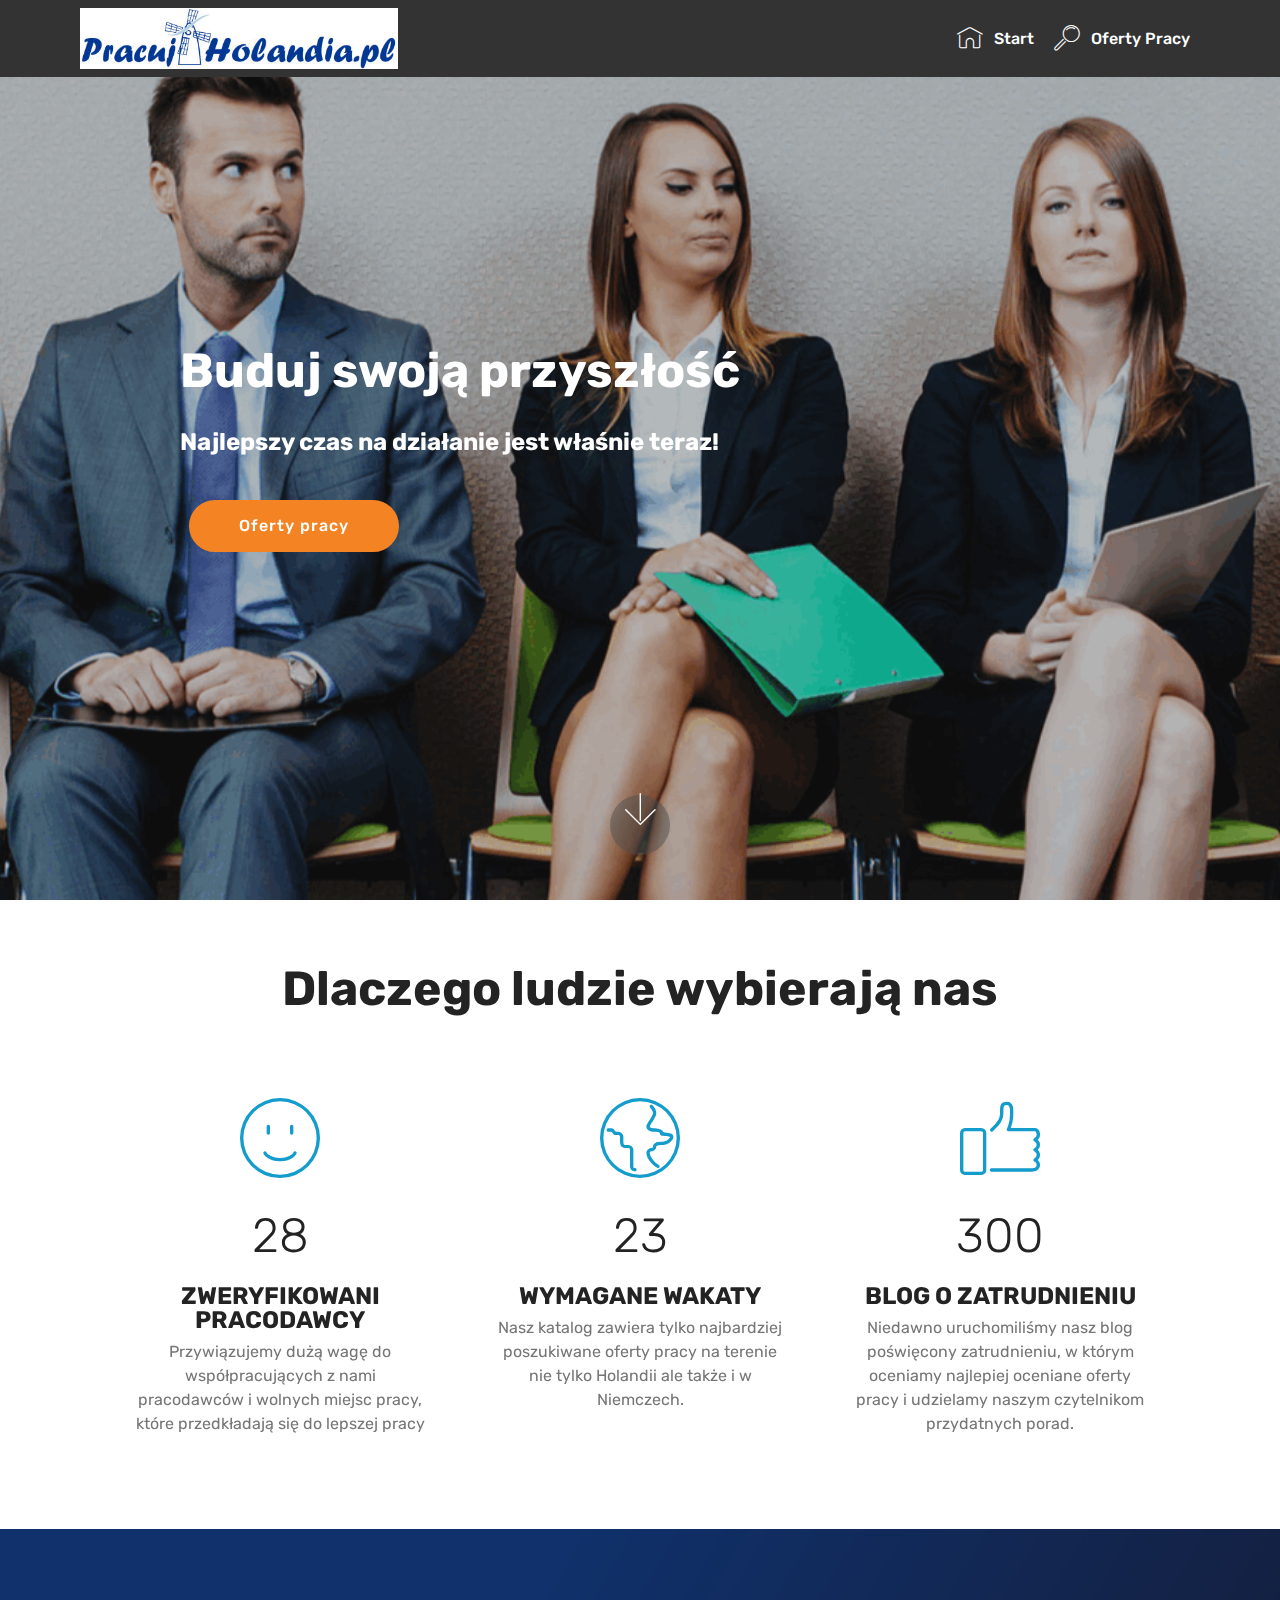
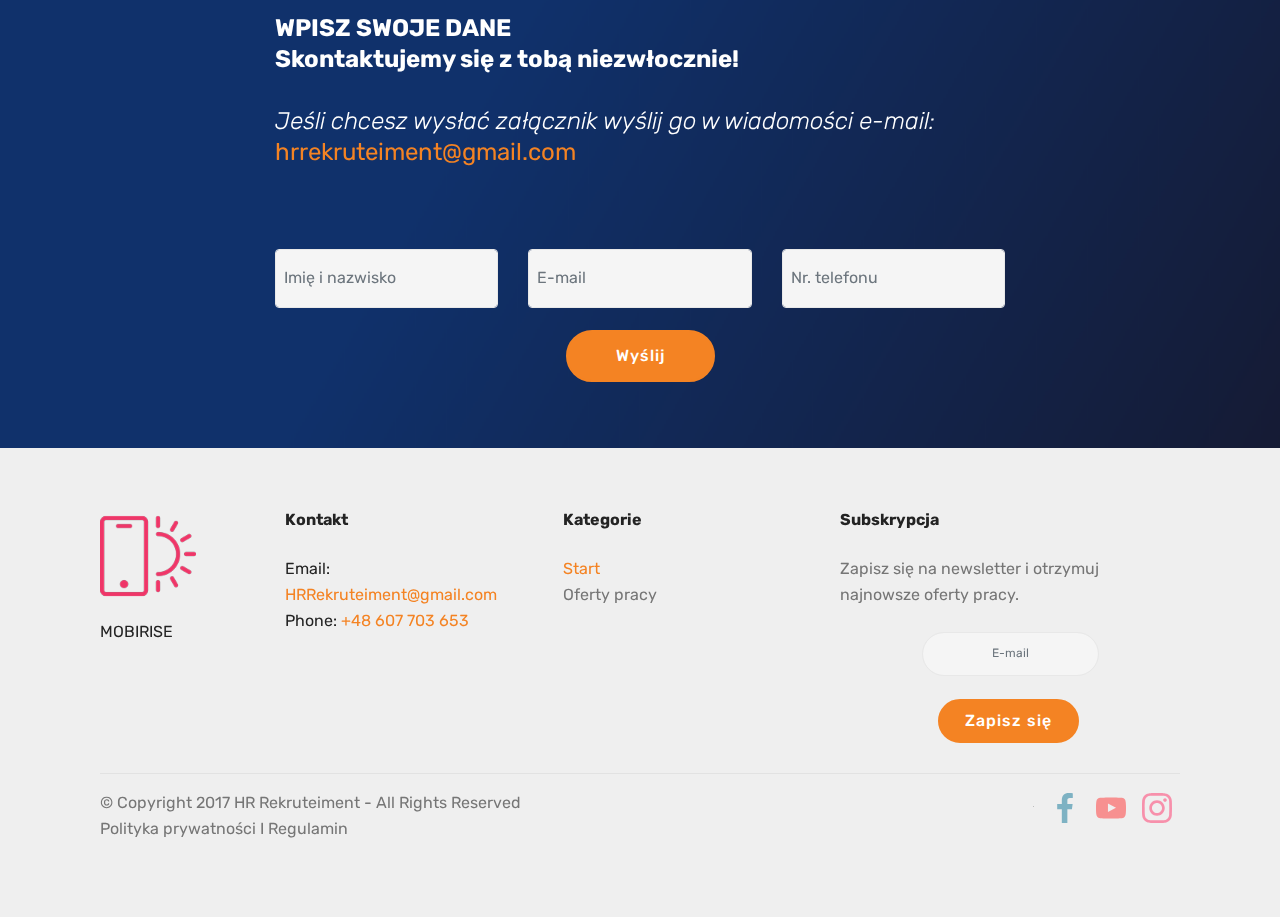
<file: index.html>
<!DOCTYPE html>
<html >
<head>
  <!-- Site made with Mobirise Website Builder v4.6.6, https://mobirise.com -->
  <meta charset="UTF-8">
  <meta http-equiv="X-UA-Compatible" content="IE=edge">
  <meta name="generator" content="Mobirise v4.6.6, mobirise.com">
  <meta name="viewport" content="width=device-width, initial-scale=1, minimum-scale=1">
  <link rel="shortcut icon" href="assets/images/looooooooooooooo-502x96.jpg" type="image/x-icon">
  <meta name="description" content="">
  <title>Home</title>
  <link rel="stylesheet" href="assets/web/assets/mobirise-icons/mobirise-icons.css">
  <link rel="stylesheet" href="assets/tether/tether.min.css">
  <link rel="stylesheet" href="assets/bootstrap/css/bootstrap.min.css">
  <link rel="stylesheet" href="assets/bootstrap/css/bootstrap-grid.min.css">
  <link rel="stylesheet" href="assets/bootstrap/css/bootstrap-reboot.min.css">
  <link rel="stylesheet" href="assets/socicon/css/styles.css">
  <link rel="stylesheet" href="assets/dropdown/css/style.css">
  <link rel="stylesheet" href="assets/theme/css/style.css">
  <link rel="stylesheet" href="assets/mobirise/css/mbr-additional.css" type="text/css">
  
  
  
</head>
<body>
  <section class="menu cid-qMnGyZjtkf" once="menu" id="menu1-e">

    

    <nav class="navbar navbar-expand beta-menu navbar-dropdown align-items-center navbar-fixed-top navbar-toggleable-sm">
        <button class="navbar-toggler navbar-toggler-right" type="button" data-toggle="collapse" data-target="#navbarSupportedContent" aria-controls="navbarSupportedContent" aria-expanded="false" aria-label="Toggle navigation">
            <div class="hamburger">
                <span></span>
                <span></span>
                <span></span>
                <span></span>
            </div>
        </button>
        <div class="menu-logo">
            <div class="navbar-brand">
                <span class="navbar-logo">
                    
                         <img src="assets/images/looooooooooooooo-502x96.jpg" alt="Mobirise" title="" style="height: 3.8rem;">
                    
                </span>
                <span class="navbar-caption-wrap"><a class="navbar-caption text-white display-4" href="https://mobirise.com"></a></span>
            </div>
        </div>
        <div class="collapse navbar-collapse" id="navbarSupportedContent">
            <ul class="navbar-nav nav-dropdown nav-right" data-app-modern-menu="true"><li class="nav-item">
                    <a class="nav-link link text-white display-4" href="index.html">
                        <span class="mbri-home mbr-iconfont mbr-iconfont-btn"></span>
                        Start</a>
                </li>
                <li class="nav-item">
                    <a class="nav-link link text-white display-4" href="page1.html">
                        <span class="mbri-search mbr-iconfont mbr-iconfont-btn"></span>Oferty Pracy</a>
                </li></ul>
            
        </div>
    </nav>
</section>

<section class="engine"><a href="https://mobirise.ws/c">best web site maker</a></section><section class="cid-qMnGz1GrnG mbr-fullscreen mbr-parallax-background" id="header2-f">

    

    <div class="mbr-overlay" style="opacity: 0.3; background-color: rgb(35, 35, 35);"></div>

    <div class="container align-center">
        <div class="row justify-content-md-center">
            <div class="mbr-white col-md-10">
                <h1 class="mbr-section-title mbr-bold pb-3 mbr-fonts-style display-2">Buduj swoją przyszłość</h1>
                
                <p class="mbr-text pb-3 mbr-fonts-style display-5"><strong>Najlepszy czas na działanie jest właśnie teraz!</strong></p>
                <div class="mbr-section-btn"><a class="btn btn-md btn-primary display-4" href="page1.html">Oferty pracy</a></div>
            </div>
        </div>
    </div>
    <div class="mbr-arrow hidden-sm-down" aria-hidden="true">
        <a href="#next">
            <i class="mbri-down mbr-iconfont"></i>
        </a>
    </div>
</section>

<section class="counters1 counters cid-qMAG9NjOnd" id="counters1-2c">

    

    

    <div class="container">
        <h2 class="mbr-section-title pb-3 align-center mbr-fonts-style display-2"><strong>Dlaczego ludzie wybierają nas</strong></h2>
        <h3 class="mbr-section-subtitle mbr-fonts-style display-5"></h3>

        <div class="container pt-4 mt-2">
            <div class="media-container-row">
                <div class="card p-3 align-center col-12 col-md-6 col-lg-4">
                    <div class="panel-item p-3">
                        <div class="card-img pb-3">
                            <span class="mbr-iconfont mbri-smile-face"></span>
                        </div>

                        <div class="card-text">
                            <h3 class="count pt-3 pb-3 mbr-fonts-style display-2">28</h3>
                            <h4 class="mbr-content-title mbr-bold mbr-fonts-style display-5">ZWERYFIKOWANI PRACODAWCY</h4>
                            <p class="mbr-content-text mbr-fonts-style display-7">
                                Przywiązujemy dużą wagę do współpracujących z nami pracodawców i wolnych miejsc pracy, które przedkładają się do lepszej pracy
                            </p>
                        </div>
                    </div>
                </div>


                <div class="card p-3 align-center col-12 col-md-6 col-lg-4">
                    <div class="panel-item p-3">
                        <div class="card-img pb-3">
                            <span class="mbr-iconfont mbri-globe"></span>
                        </div>
                        <div class="card-text">
                            <h3 class="count pt-3 pb-3 mbr-fonts-style display-2">
                                  23</h3>
                            <h4 class="mbr-content-title mbr-bold mbr-fonts-style display-5">WYMAGANE WAKATY</h4>
                            <p class="mbr-content-text mbr-fonts-style display-7">
                                    Nasz katalog zawiera tylko najbardziej poszukiwane oferty pracy na terenie nie tylko Holandii ale także i w Niemczech.
                            </p>
                        </div>
                    </div>
                </div>

                <div class="card p-3 align-center col-12 col-md-6 col-lg-4">
                    <div class="panel-item p-3">
                        <div class="card-img pb-3">
                            <span class="mbr-iconfont mbri-like"></span>
                        </div>
                        <div class="card-text">
                            <h3 class="count pt-3 pb-3 mbr-fonts-style display-2">
                                  300
                            </h3>
                            <h4 class="mbr-content-title mbr-bold mbr-fonts-style display-5">BLOG O ZATRUDNIENIU
</h4>
                            <p class="mbr-content-text mbr-fonts-style display-7">Niedawno uruchomiliśmy nasz blog poświęcony zatrudnieniu, w którym oceniamy najlepiej oceniane oferty pracy i udzielamy naszym czytelnikom przydatnych porad.
<br></p>
                        </div>
                    </div>
                </div>


                
            </div>
        </div>
   </div>
</section>

<section class="mbr-section form1 cid-qMtJDgQRXT" id="form1-10">

    

    
    <div class="container">
        <div class="row justify-content-center">
            <div class="title col-12 col-lg-8">
                <h2 class="mbr-section-title align-center pb-3 mbr-fonts-style display-7"></h2>
                <h3 class="mbr-section-subtitle align-center mbr-light pb-3 mbr-fonts-style display-5"><div><strong>WPISZ SWOJE DANE
</strong></div><div><strong>Skontaktujemy się z tobą niezwłocznie!</strong></div><div><br></div><div><span style="font-size: 1.5rem;"><em>Jeśli chcesz wysłać załącznik wyślij go w wiadomości e-mail:</em></span></div><div><span style="font-size: 1.5rem;"><em><a href="mailto:hrrekruteiment@gmail.com">hrrekruteiment@gmail.com</a>
</em></span></div></h3>
            </div>
        </div>
    </div>
    <div class="container">
        <div class="row justify-content-center">
            <div class="media-container-column col-lg-8" data-form-type="formoid">
                    <div data-form-alert="" hidden="">Zgłoszenie zostało wysłane!</div>
            
                    <form class="mbr-form" action="https://mobirise.com/" method="post" data-form-title="Mobirise Form"><input type="hidden" name="email" data-form-email="true" value="rl85XigE0d7/7YgZk+njCb/2Tzr1rVB4qg//34Dv/uyj4SZjoySkpRdTX2YNiriVoEqFI/Zy9H+XYOlbsqziKrQZUcQA2AcIjSKNPzVCdDyetkC6u5HdmKdVrM9w6JEp" data-form-field="Email">
                        <div class="row row-sm-offset">
                            <div class="col-md-4 multi-horizontal" data-for="name">
                                <div class="form-group">
                                    <label class="form-control-label mbr-fonts-style display-7" for="name-form1-10"></label>
                                    <input type="text" class="form-control" name="name" data-form-field="Name" required="" placeholder="Imię i nazwisko" id="name-form1-10">
                                </div>
                            </div>
                            <div class="col-md-4 multi-horizontal" data-for="email">
                                <div class="form-group">
                                    <label class="form-control-label mbr-fonts-style display-7" for="email-form1-10"></label>
                                    <input type="email" class="form-control" name="email" data-form-field="Email" required="" placeholder="E-mail" id="email-form1-10">
                                </div>
                            </div>
                            <div class="col-md-4 multi-horizontal" data-for="phone">
                                <div class="form-group">
                                    <label class="form-control-label mbr-fonts-style display-7" for="phone-form1-10"></label>
                                    <input type="tel" class="form-control" name="phone" data-form-field="Phone" placeholder="Nr. telefonu" id="phone-form1-10">
                                </div>
                            </div>
                        </div>
                        
            
                        <span class="input-group-btn"><button href="" type="submit" class="btn btn-primary btn-form display-4">Wyślij</button></span>
                    </form>
            </div>
        </div>
    </div>
</section>

<section class="footer3 cid-qMtRM5nw9K" id="footer3-11">

    

    

    <div class="container">
        <div class="media-container-row content">
            <div class="col-md-2 col-sm-4">
                <div class="mb-3 img-logo">
                    <a href="https://mobirise.com/">
                         <img src="assets/images/logo2.png" alt="Mobirise">
                    </a>
                </div>
                <p class="mbr-fonts-style foot-logo display-7">
                    MOBIRISE
                </p>
            </div>
            <div class="col-md-3 col-sm-4">
                <p class="mb-4 mbr-fonts-style foot-title display-7"><strong>
                    Kontakt</strong></p>
                <p class="mbr-text mbr-links-column mbr-fonts-style display-7">Email: <a href="mailto:HRRekruteiment@gmail.com">HRRekruteiment@gmail.com </a> 
<br>Phone: <a href="tel:+48 607 703 653 ">+48 607 703 653&nbsp;</a></p>
            </div>
            <div class="col-md-3 col-sm-4">
                <p class="mb-4 mbr-fonts-style foot-title display-7"><strong>Kategorie</strong></p>
                <p class="mbr-text mbr-fonts-style mbr-links-column display-7"><a href="index.html">Start</a><br><a href="page1.html" class="text-warning">Oferty pracy</a></p>
            </div>
            <div class="col-md-4 col-sm-12">
                <p class="mb-4 mbr-fonts-style foot-title display-7"><strong>
                    Subskrypcja
                </strong></p>
                <p class="mbr-text form-text mbr-fonts-style display-7">
                    Zapisz się na newsletter i otrzymuj najnowsze oferty pracy.
                </p>
                <div class="media-container-column" data-form-type="formoid">
                    <div data-form-alert="" hidden="" class="align-center">Dziękuję za zapisanie się na newsletter.</div>

                    <form class="form-inline" action="https://mobirise.com/" method="post" data-form-title="Mobirise Form">
                        <input type="hidden" value="1tirkK8TBVOIhwWitgK2GWNnPtMpkCwxrnE/FlUaNA7I/4B4gkJDqg3tY7qEdiBBtbr4ZUywMGIa0yBcosGUVCKRGO8xhyDm/MECzPTCNgpxge+YWlYnVrq7/XjS01V8" data-form-email="true">
                        <div class="form-group">
                            <input type="email" class="form-control input-sm input-inverse my-2" name="email" required="" data-form-field="Email" placeholder="E-mail" id="email-footer3-11">
                        </div>
                        <div class="input-group-btn m-2"><button href="" class="btn btn-primary display-4" type="submit" role="button">Zapisz się</button></div>
                    </form>
                </div>

            </div>
        </div>
        <div class="footer-lower">
            <div class="media-container-row">
                <div class="col-sm-12">
                    <hr>
                </div>
            </div>
            <div class="media-container-row">
                <div class="col-sm-6 copyright">
                    <p class="mbr-text mbr-fonts-style display-7">© Copyright 2017 HR Rekruteiment - All Rights Reserved 
<br>Polityka prywatności  I  Regulamin</p>
                </div>
                <div class="col-md-6">
                    <div class="social-list align-right">
                        <div class="soc-item">
                            <a href="https://twitter.com/mobirise" target="_blank">
                                <span class="mbr-iconfont mbr-iconfont-social socicon-twitter socicon" style="font-size: 1px;"></span>
                            </a>
                        </div>
                        <div class="soc-item">
                            <a href="https://www.facebook.com/pages/Mobirise/1616226671953247" target="_blank">
                                <span class="mbr-iconfont mbr-iconfont-social socicon-facebook socicon" style="color: rgb(15, 118, 153); font-size: 30px;"></span>
                            </a>
                        </div>
                        <div class="soc-item">
                            <a href="https://www.youtube.com/c/mobirise" target="_blank">
                                <span class="mbr-iconfont mbr-iconfont-social socicon-youtube socicon" style="color: rgb(255, 51, 51); font-size: 30px;"></span>
                            </a>
                        </div>
                        <div class="soc-item">
                            <a href="https://instagram.com/mobirise" target="_blank">
                                <span class="mbr-iconfont mbr-iconfont-social socicon-instagram socicon" style="color: rgb(255, 51, 105); font-size: 30px;"></span>
                            </a>
                        </div>
                        
                        
                    </div>
                </div>
            </div>
        </div>
    </div>
</section>


  <script src="assets/web/assets/jquery/jquery.min.js"></script>
  <script src="assets/popper/popper.min.js"></script>
  <script src="assets/tether/tether.min.js"></script>
  <script src="assets/bootstrap/js/bootstrap.min.js"></script>
  <script src="assets/smoothscroll/smooth-scroll.js"></script>
  <script src="assets/touchswipe/jquery.touch-swipe.min.js"></script>
  <script src="assets/parallax/jarallax.min.js"></script>
  <script src="assets/viewportchecker/jquery.viewportchecker.js"></script>
  <script src="assets/dropdown/js/script.min.js"></script>
  <script src="assets/theme/js/script.js"></script>
  <script src="assets/formoid/formoid.min.js"></script>
  
  
</body>
</html>
</file>
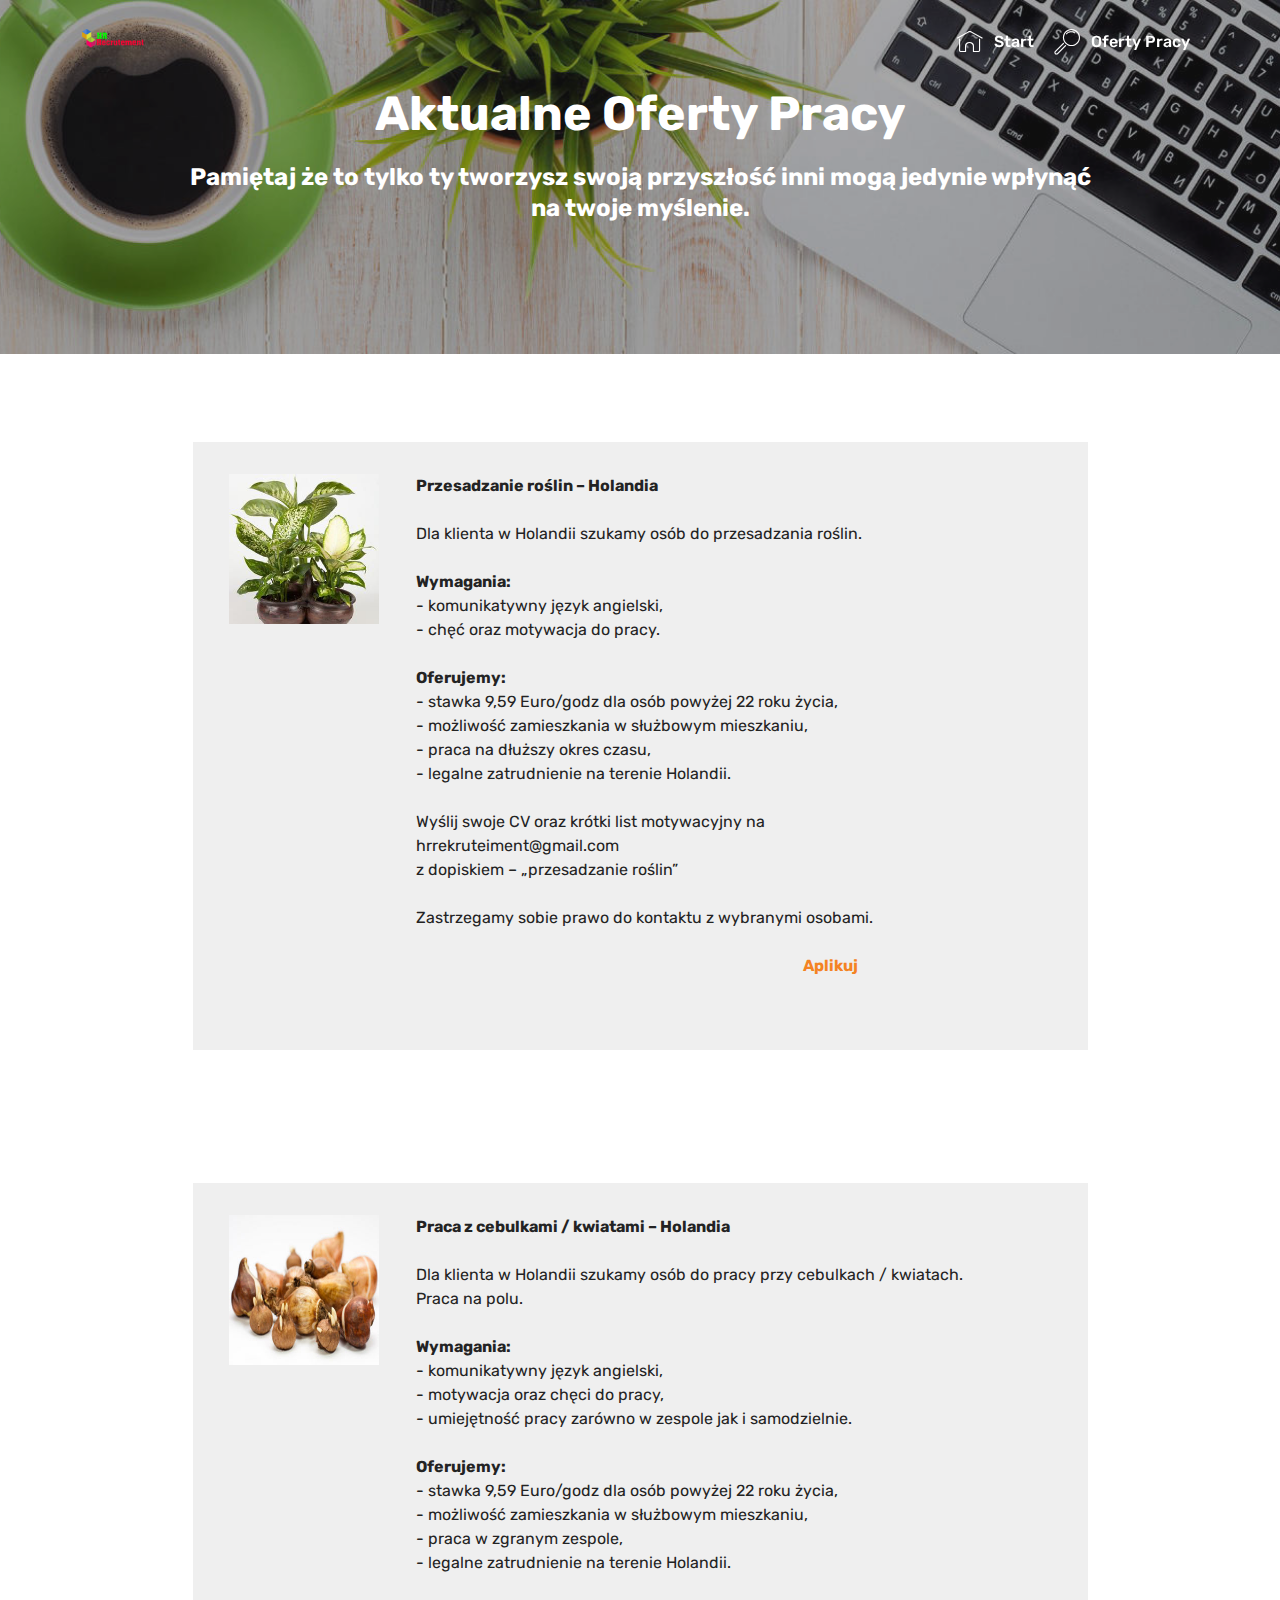
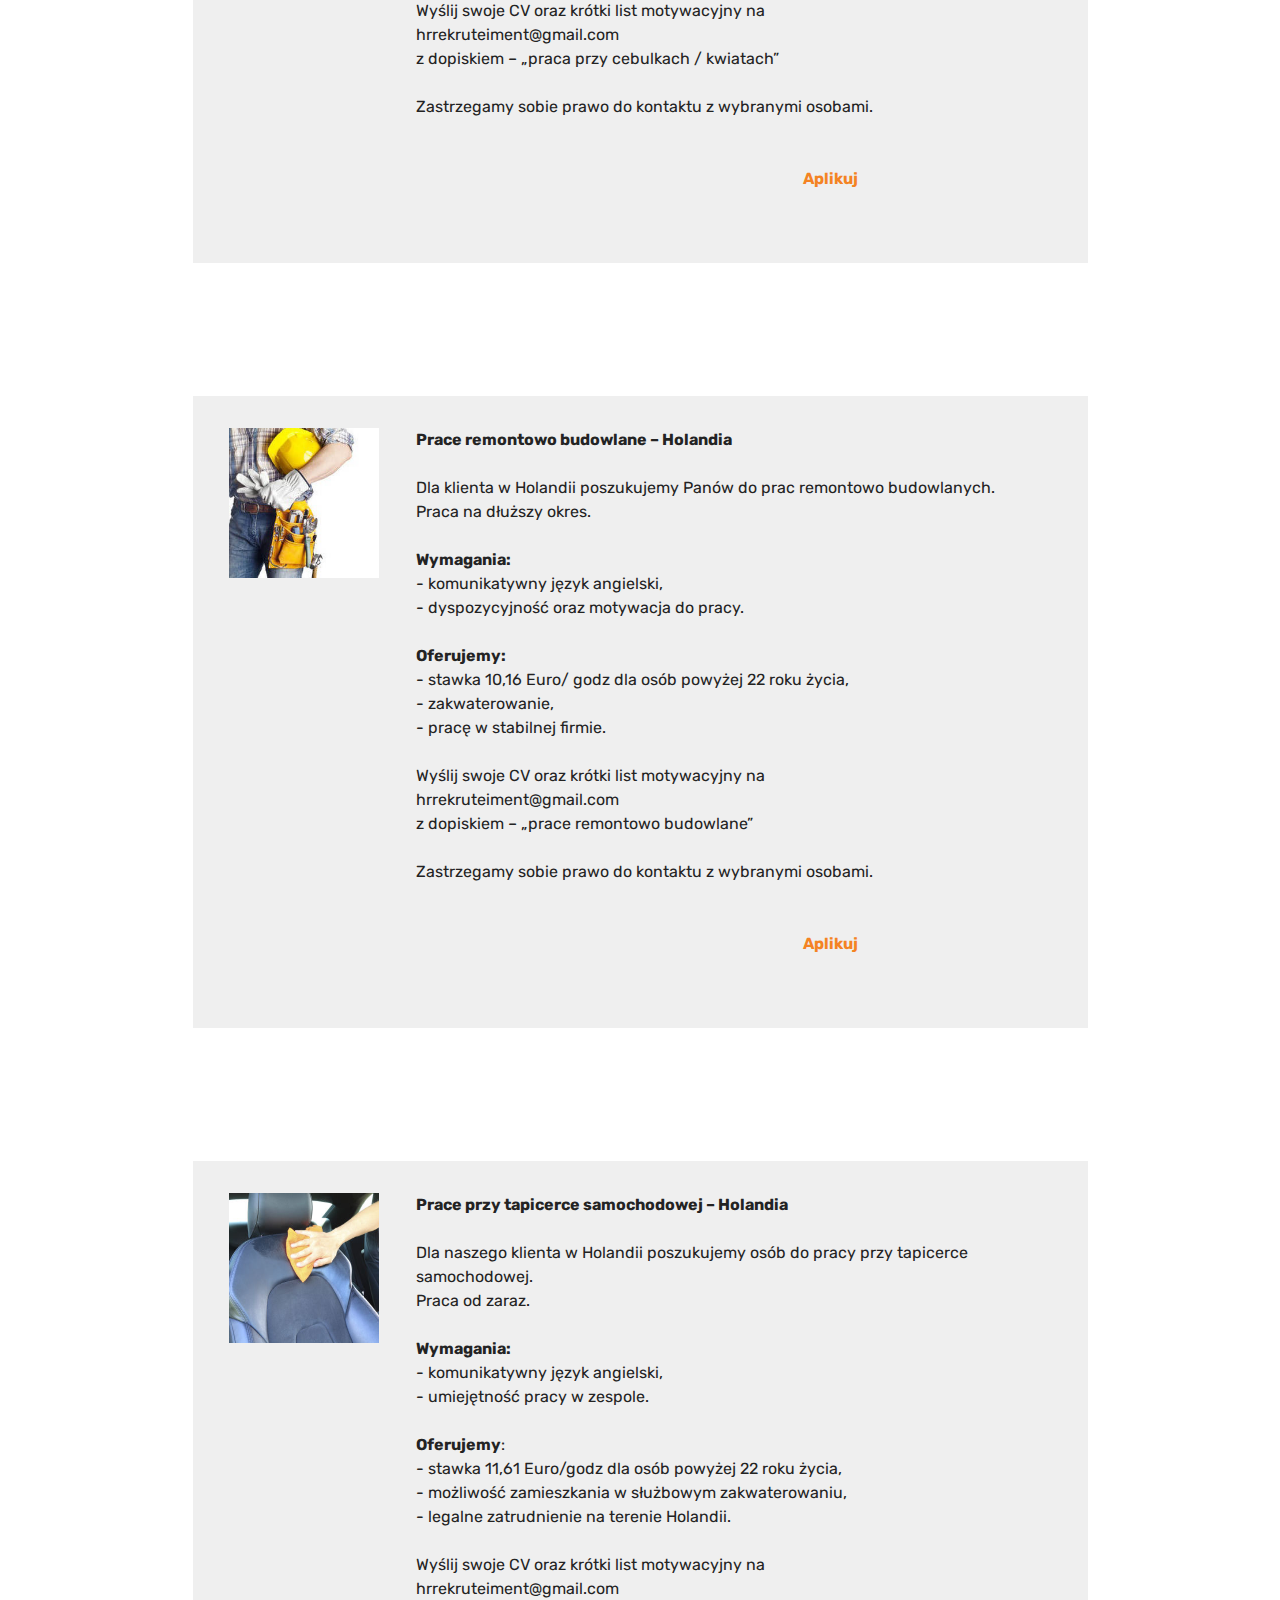
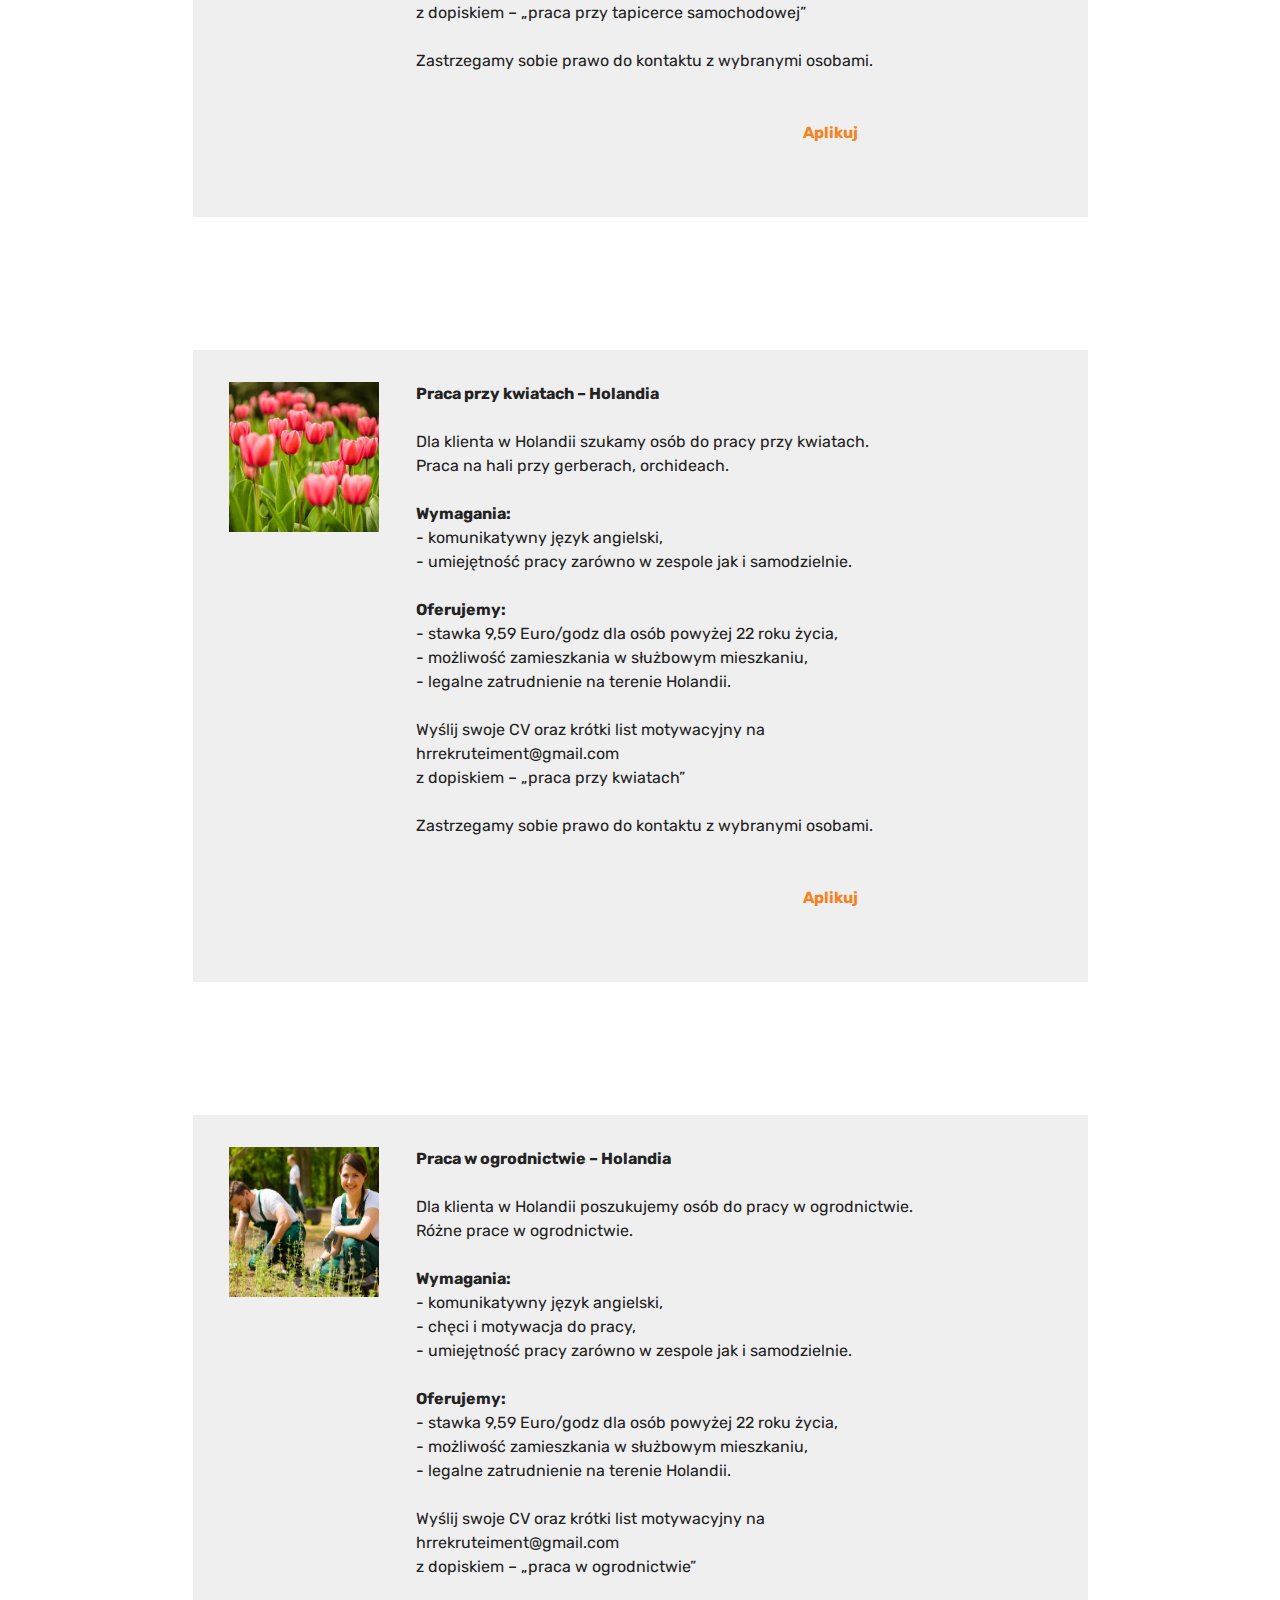
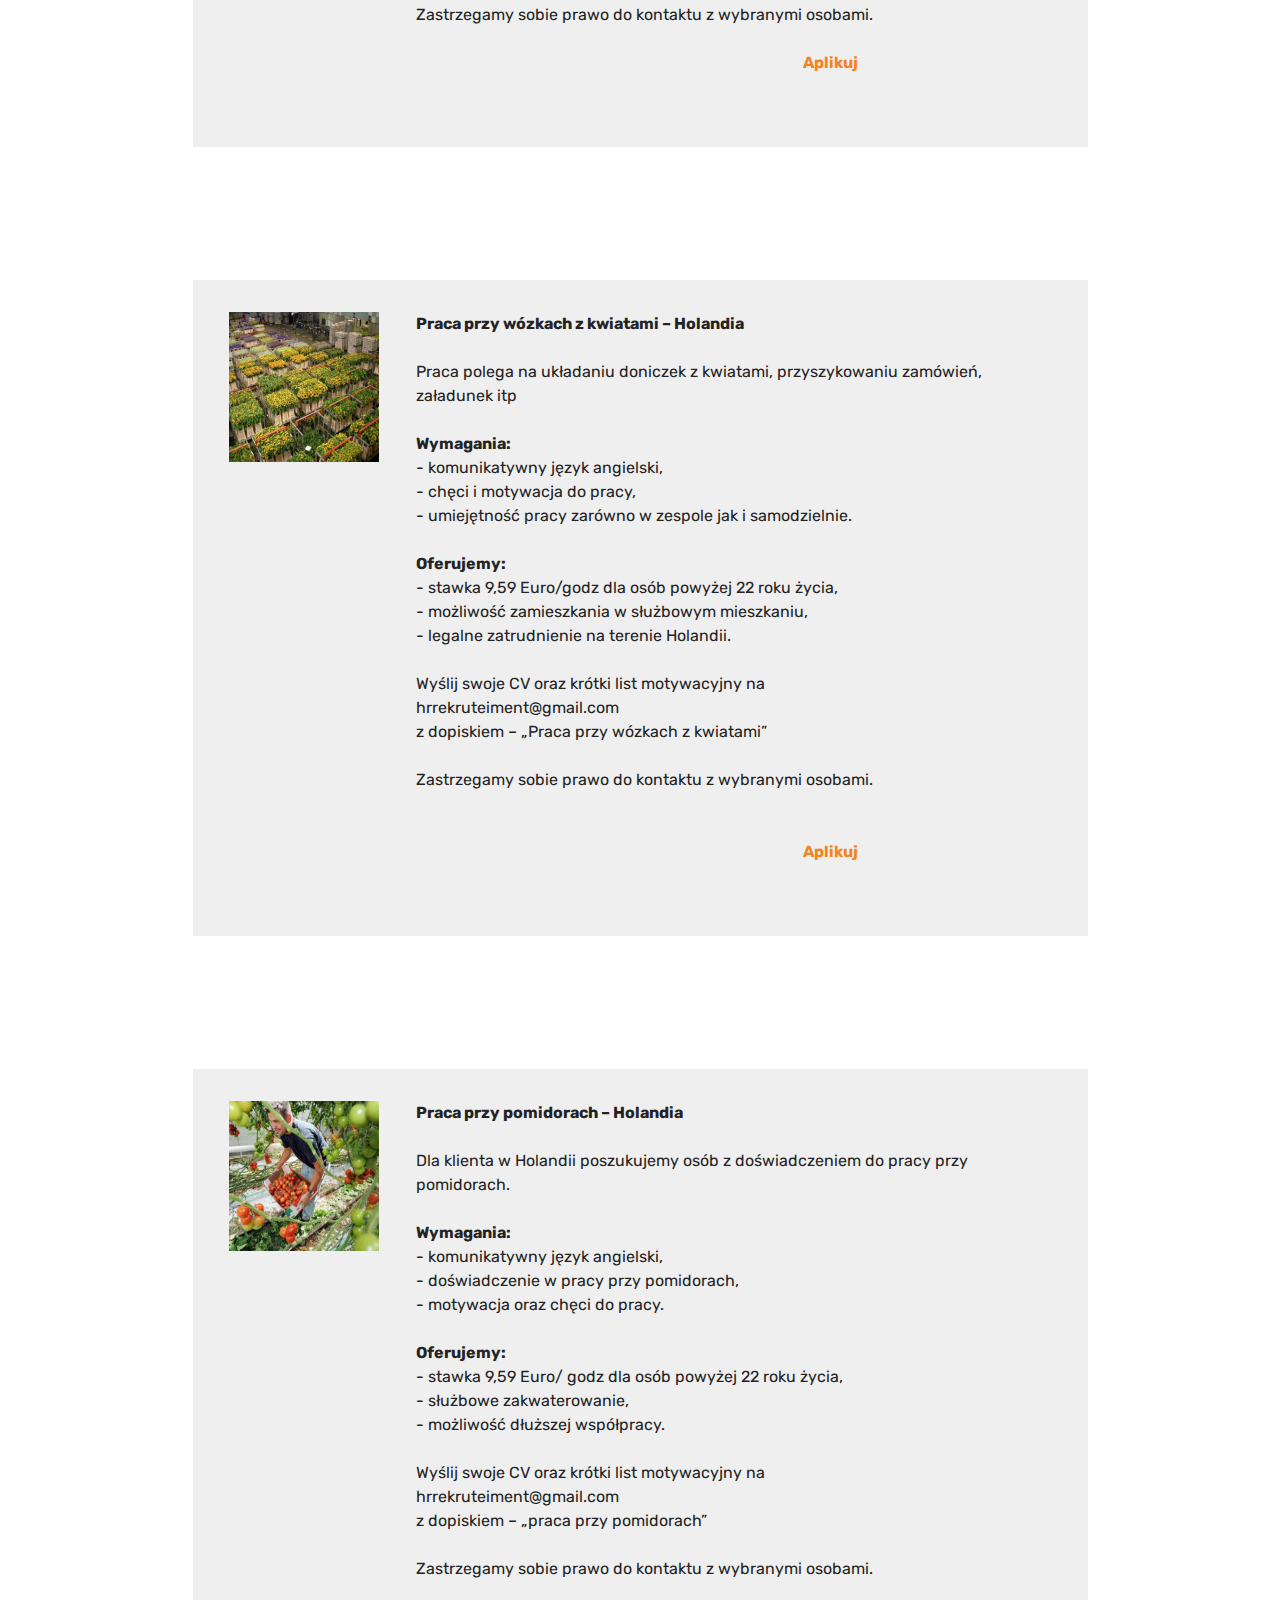
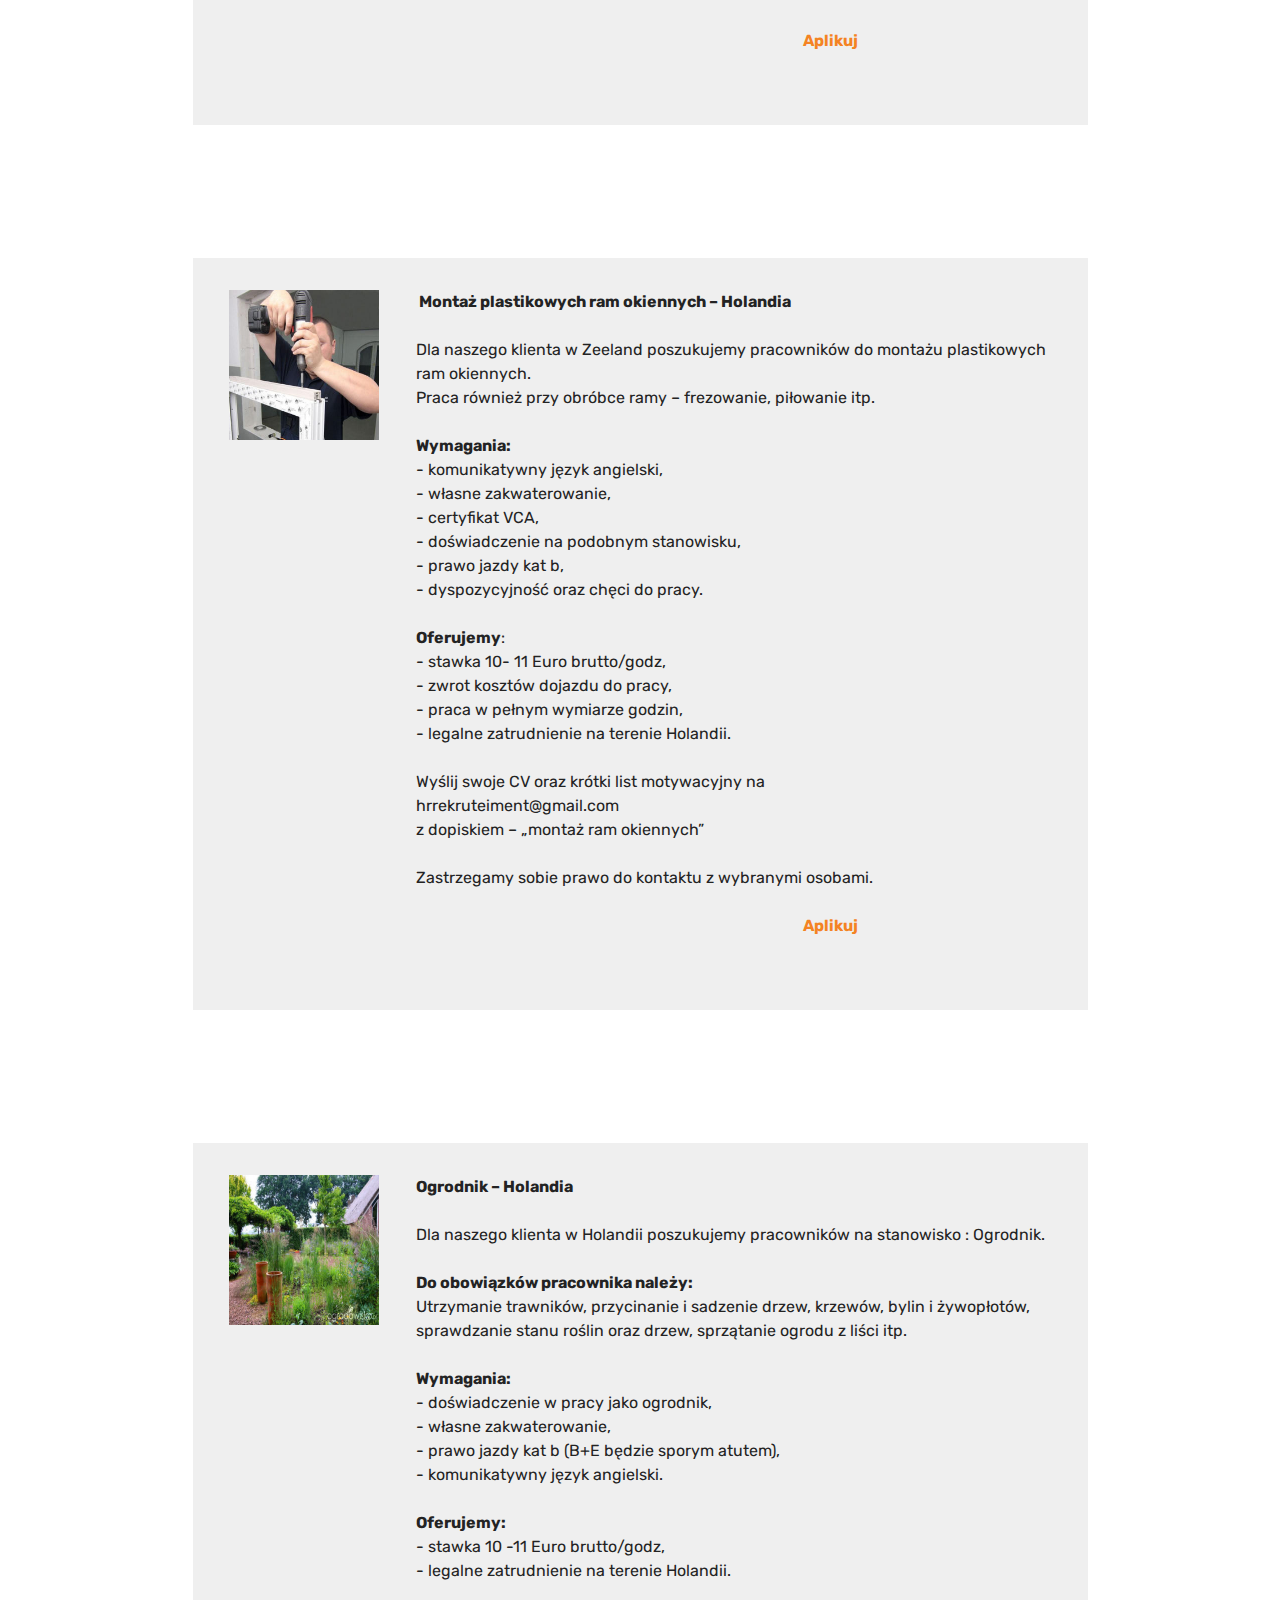
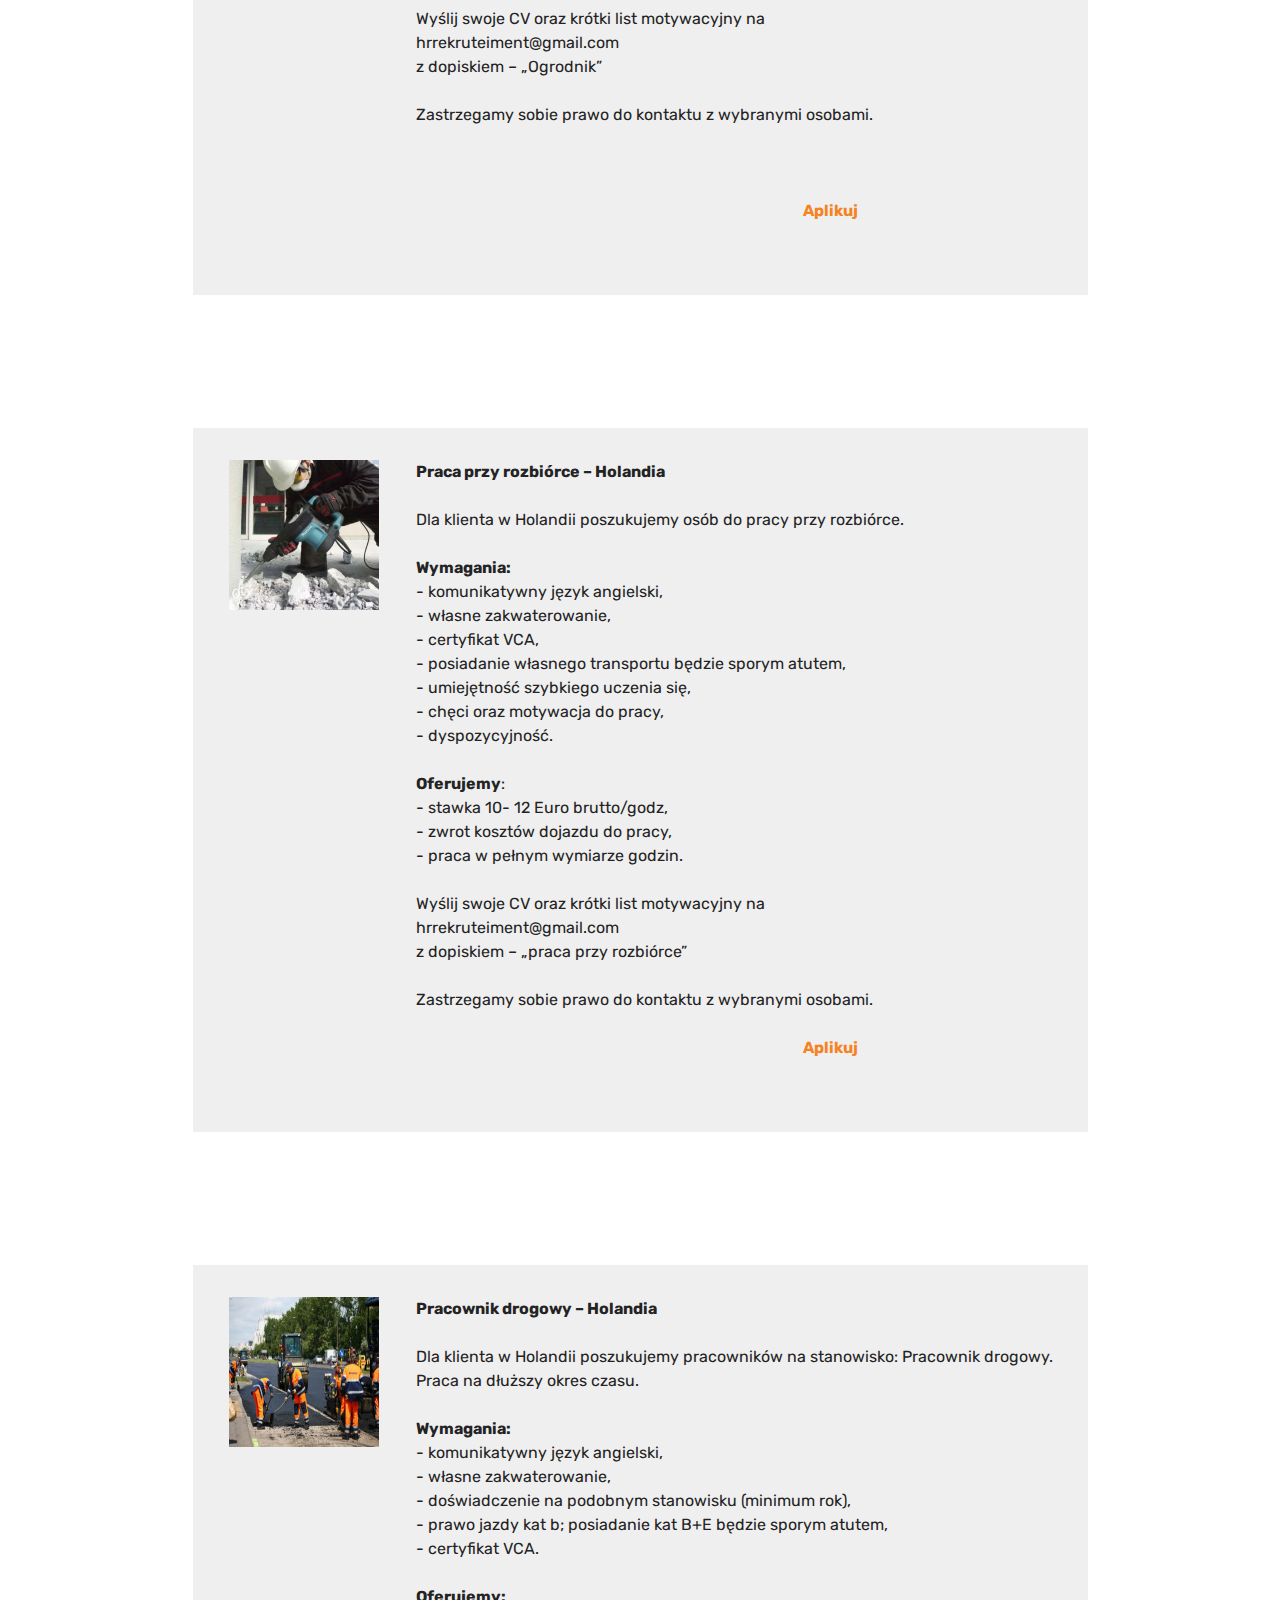
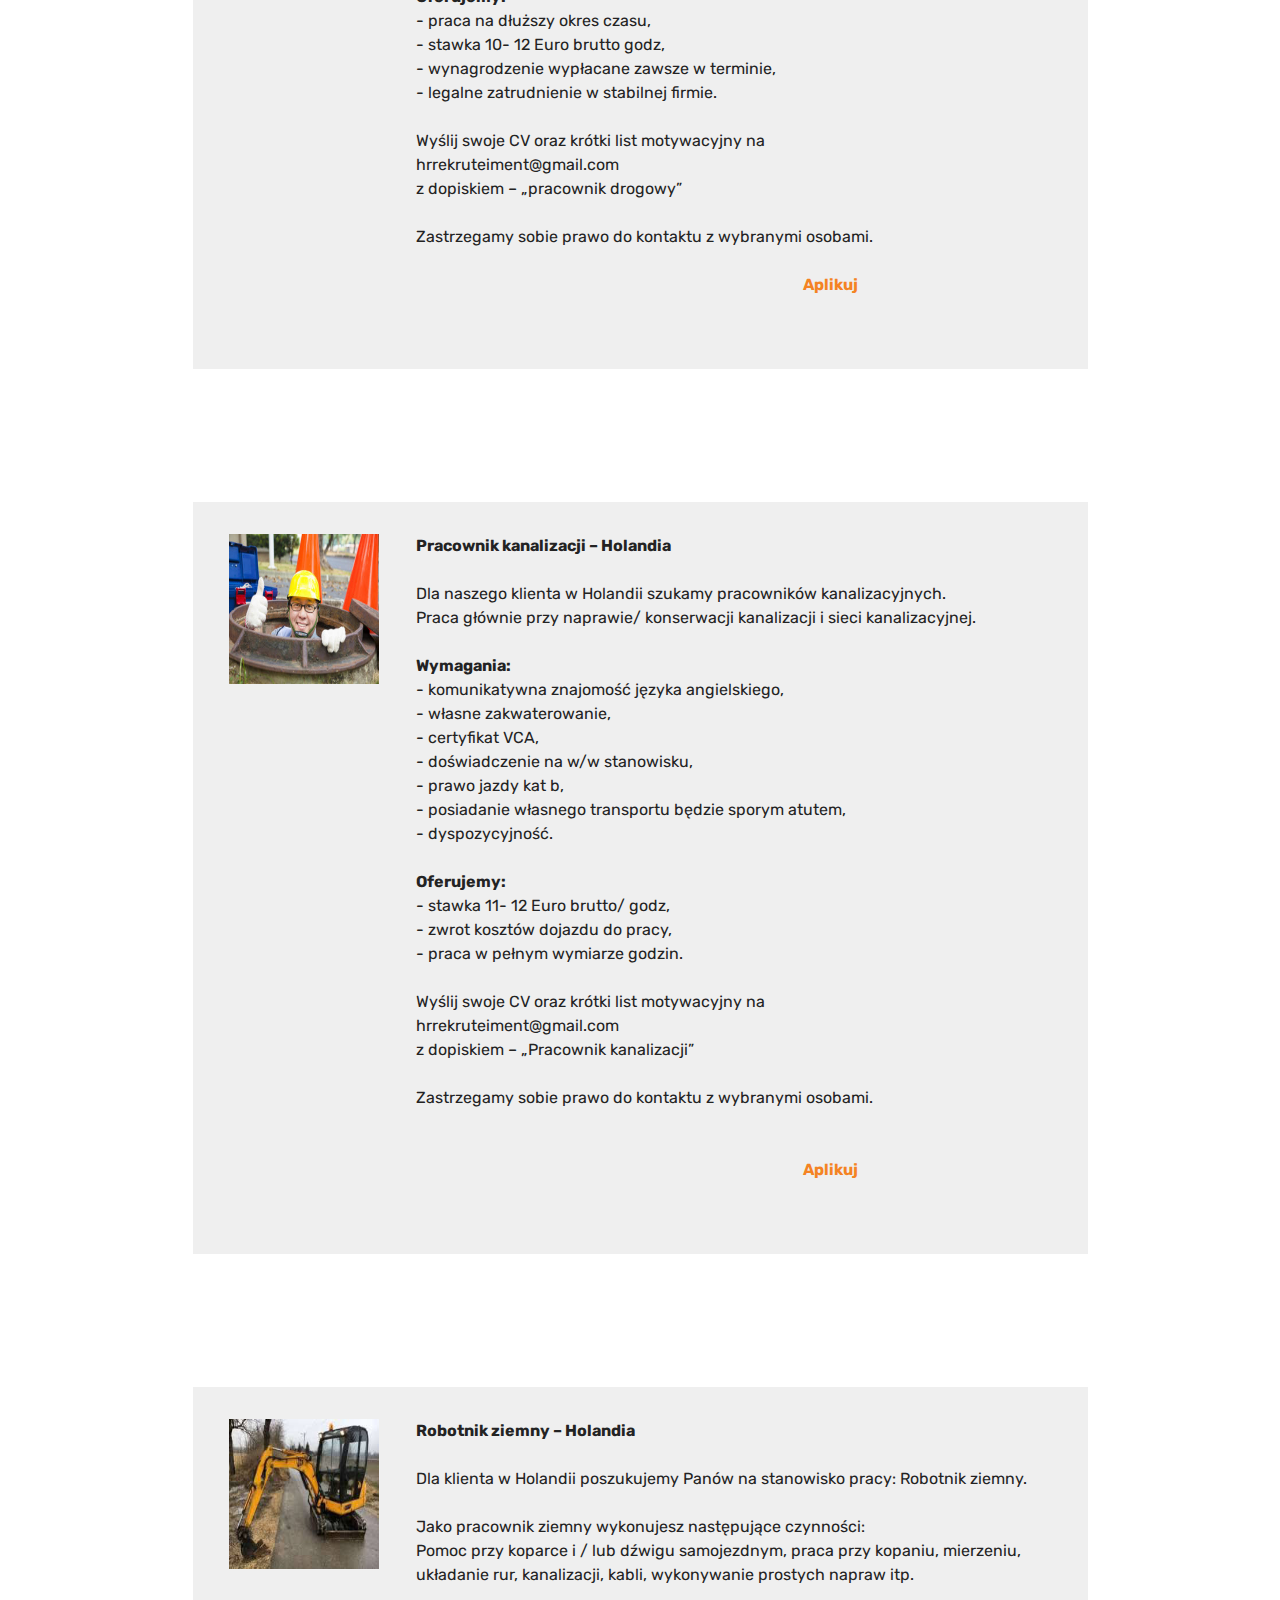
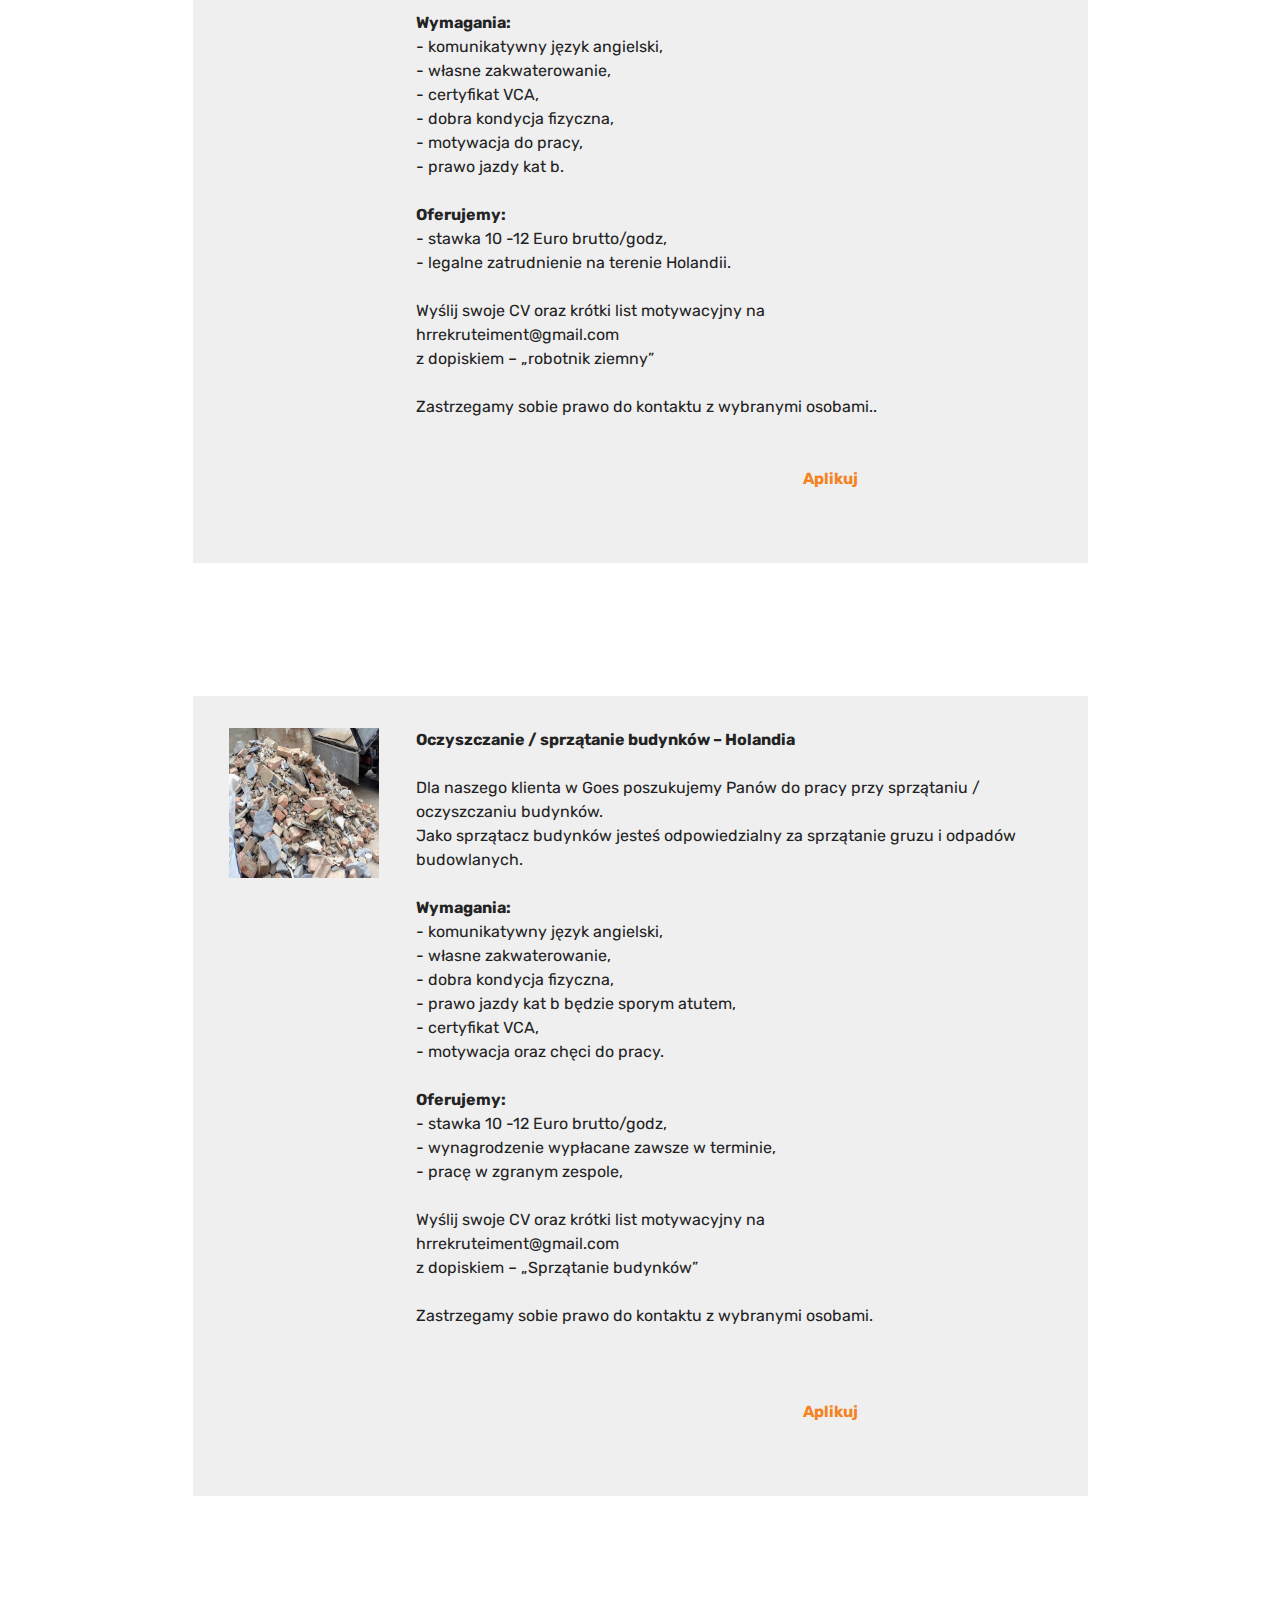
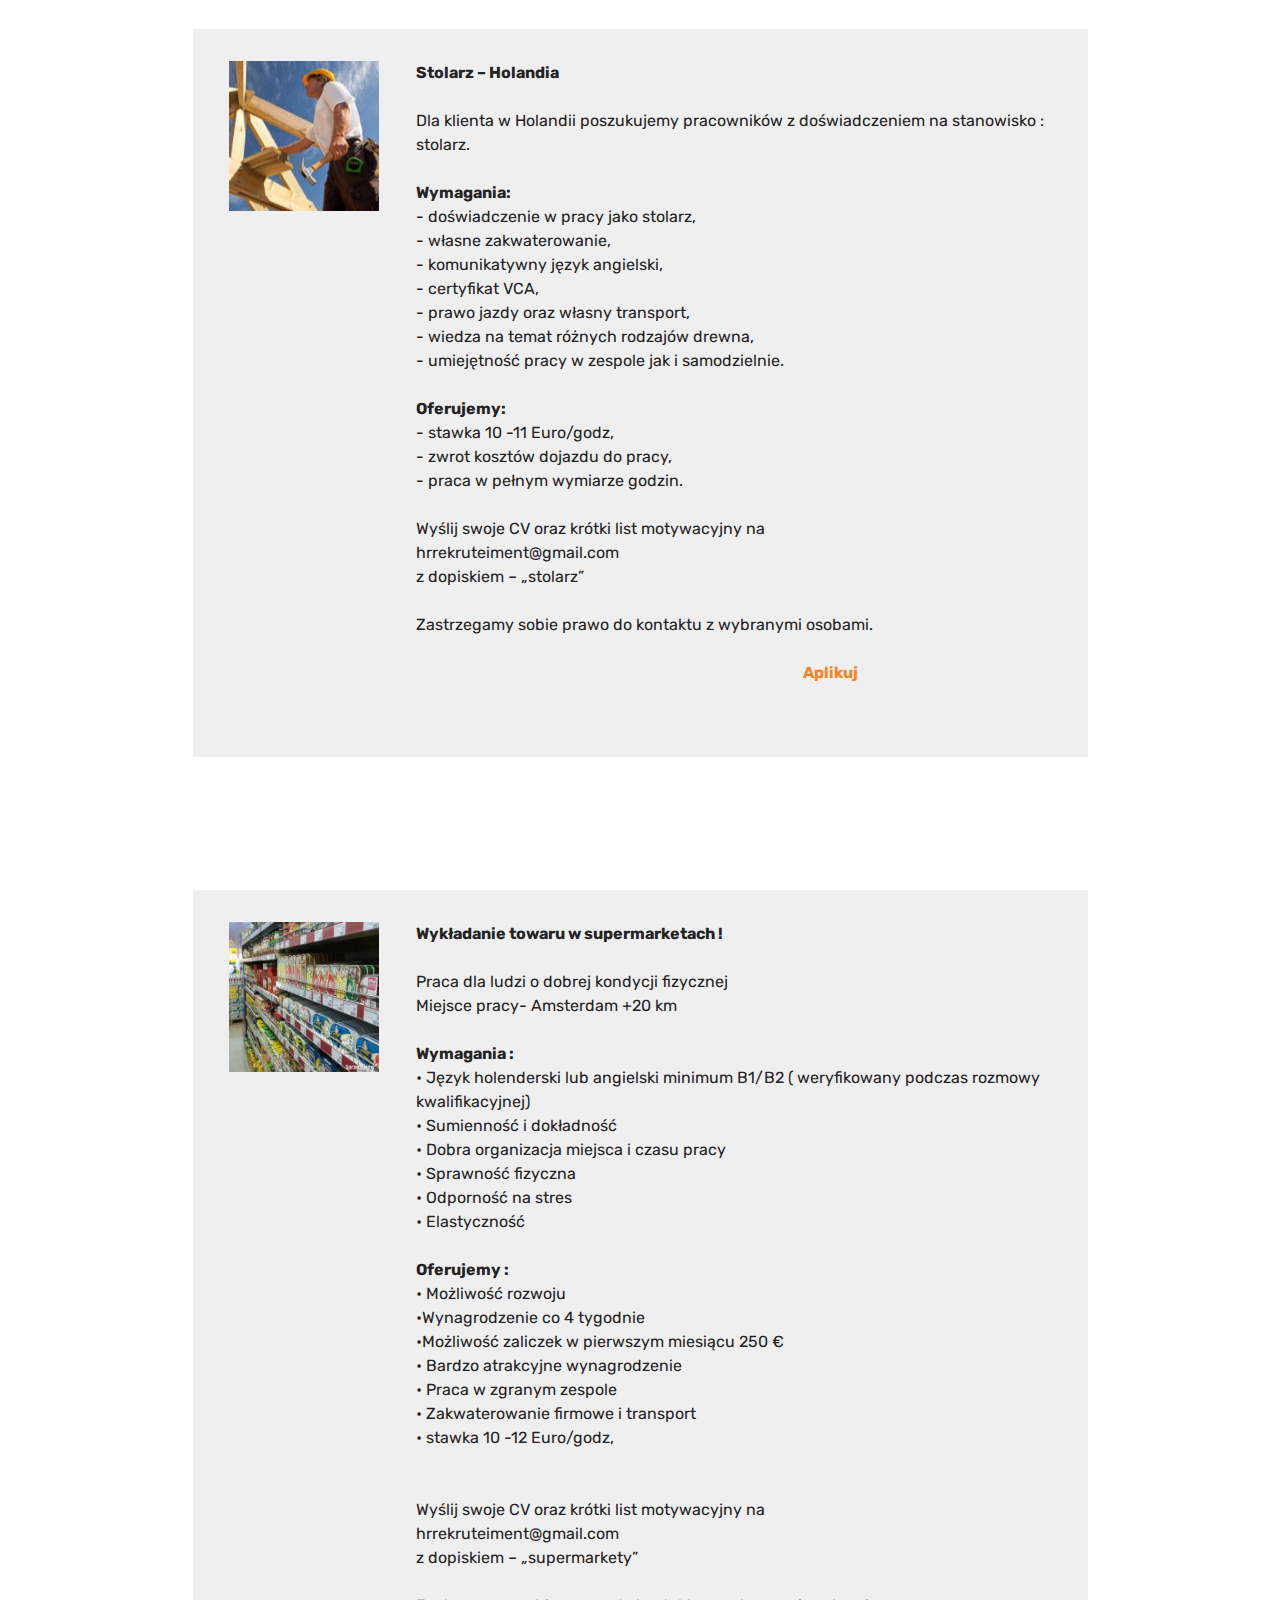
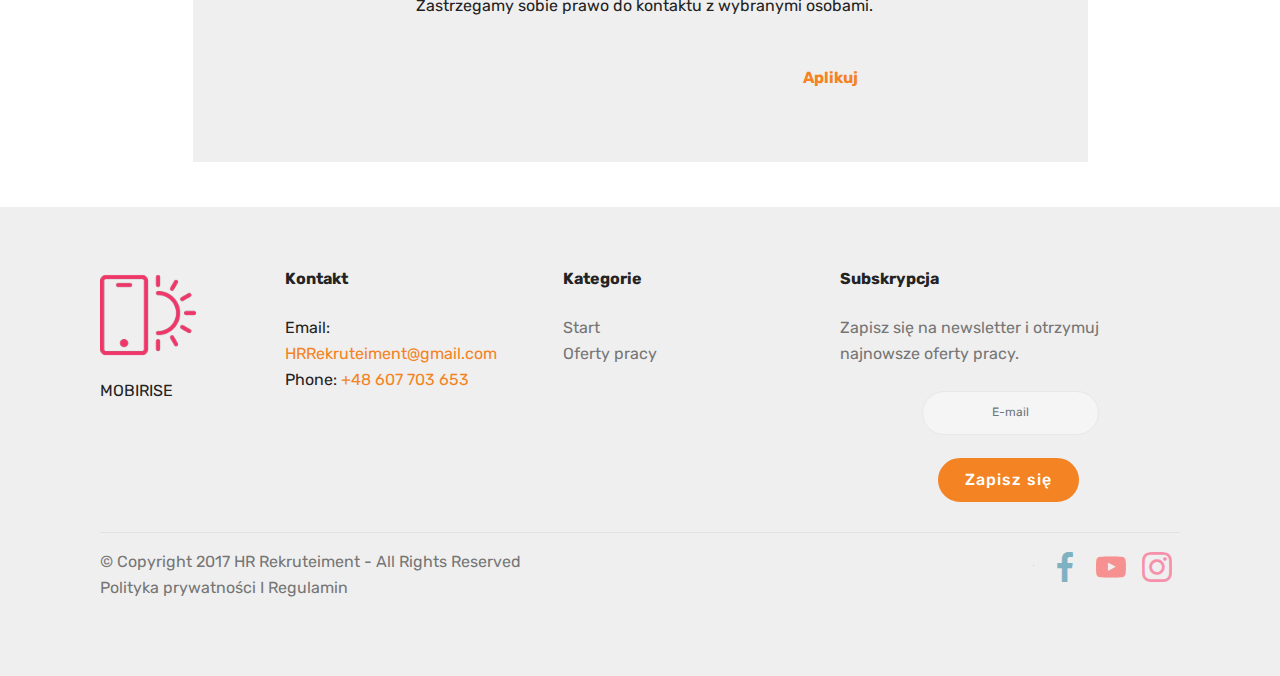
<file: page1.html>
<!DOCTYPE html>
<html >
<head>
  <!-- Site made with Mobirise Website Builder v4.6.6, https://mobirise.com -->
  <meta charset="UTF-8">
  <meta http-equiv="X-UA-Compatible" content="IE=edge">
  <meta name="generator" content="Mobirise v4.6.6, mobirise.com">
  <meta name="viewport" content="width=device-width, initial-scale=1, minimum-scale=1">
  <link rel="shortcut icon" href="assets/images/looooooooooooooo-502x96.jpg" type="image/x-icon">
  <meta name="description" content="Web Page Generator Description">
  <title>Oferty Pracy</title>
  <link rel="stylesheet" href="assets/web/assets/mobirise-icons/mobirise-icons.css">
  <link rel="stylesheet" href="assets/tether/tether.min.css">
  <link rel="stylesheet" href="assets/bootstrap/css/bootstrap.min.css">
  <link rel="stylesheet" href="assets/bootstrap/css/bootstrap-grid.min.css">
  <link rel="stylesheet" href="assets/bootstrap/css/bootstrap-reboot.min.css">
  <link rel="stylesheet" href="assets/socicon/css/styles.css">
  <link rel="stylesheet" href="assets/dropdown/css/style.css">
  <link rel="stylesheet" href="assets/theme/css/style.css">
  <link rel="stylesheet" href="assets/mobirise/css/mbr-additional.css" type="text/css">
  
  
  
</head>
<body>
  <section class="mbr-section info4 cid-qMuzMP8TXf" id="info4-1p">

    

    <div class="mbr-overlay" style="opacity: 0.4; background-color: rgb(35, 35, 35);">
    </div>
    <div class="container">
        <div class="justify-content-center row">
            <div class="media-container-column title col-12 col-md-10">
                <h2 class="align-right mbr-bold mbr-white pb-3 mbr-fonts-style display-2">Aktualne Oferty Pracy</h2>
                <h3 class="mbr-section-subtitle align-right mbr-light mbr-white pb-3 mbr-fonts-style display-5"><strong>
                    Pamiętaj że to tylko ty tworzysz swoją przyszłość inni mogą jedynie wpłynąć na twoje myślenie.</strong></h3>
                <p class="mbr-text align-right mbr-white mbr-fonts-style display-7"></p>
                
            </div>
        </div>
    </div>
</section>

<section class="engine"><a href="https://mobirise.ws/q">offline website builder download</a></section><section class="testimonials4 cid-qMuxwNDOLm" id="testimonials4-1e">

  

  
  <div class="container">
    <h2 class="pb-3 mbr-fonts-style mbr-white align-center display-2"></h2>
    <h3 class="mbr-section-subtitle mbr-light pb-3 mbr-fonts-style mbr-white align-center display-5"></h3>
    <div class="col-md-10 testimonials-container"> 
      

      
    <div class="testimonials-item">
        <div class="user row">
          <div class="col-lg-3 col-md-4">
            <div class="user_image">
              <img src="assets/images/trujace-rosliny-doniczkowe-1067550-281x326.jpg" alt="" title="">
            </div>
          </div>
          <div class="testimonials-caption col-lg-9 col-md-8">
            <div class="user_text ">
              <p class="mbr-fonts-style  display-7"><strong>Przesadzanie roślin – Holandia</strong>&nbsp;<br>
<br>Dla klienta w Holandii szukamy osób do przesadzania roślin.
<br>
<br><strong>Wymagania:</strong>
<br>- komunikatywny język angielski,
<br>- chęć oraz motywacja do pracy.
<br>
<br><strong>Oferujemy:
<br></strong>- stawka 9,59 Euro/godz dla osób powyżej 22 roku życia,
<br>- możliwość zamieszkania w służbowym mieszkaniu,
<br>- praca na dłuższy okres czasu,
<br>- legalne zatrudnienie na terenie Holandii.
<br>
<br>Wyślij swoje CV oraz krótki list motywacyjny na
<br>hrrekruteiment@gmail.com
<br>z dopiskiem – „przesadzanie roślin”
<br>
<br>Zastrzegamy sobie prawo do kontaktu z wybranymi osobami.
<br><br><strong>&nbsp; &nbsp; &nbsp; &nbsp; &nbsp; &nbsp; &nbsp; &nbsp; &nbsp; &nbsp; &nbsp; &nbsp; &nbsp; &nbsp; &nbsp; &nbsp; &nbsp; &nbsp; &nbsp; &nbsp; &nbsp; &nbsp; &nbsp; &nbsp; &nbsp; &nbsp; &nbsp; &nbsp; &nbsp; &nbsp; &nbsp; &nbsp; &nbsp; &nbsp; &nbsp; &nbsp; &nbsp; &nbsp; &nbsp; &nbsp; &nbsp; &nbsp; &nbsp; &nbsp; &nbsp; &nbsp; &nbsp; &nbsp; &nbsp; &nbsp; &nbsp; &nbsp; &nbsp; &nbsp; &nbsp; &nbsp; &nbsp; &nbsp; &nbsp; &nbsp; &nbsp; &nbsp; &nbsp; &nbsp; &nbsp;<a href="page4.html"><b>Aplikuj</b></a></strong></p>
            </div>
            <div class="user_name mbr-bold mbr-fonts-style align-left pt-3 display-7"></div>
            <div class="user_desk mbr-light mbr-fonts-style align-left pt-2 display-7"></div>
          </div>
        </div>
      </div></div>
  </div>
</section>

<section class="testimonials4 cid-qMA03NeRYQ" id="testimonials4-1t">

  

  
  <div class="container">
    <h2 class="pb-3 mbr-fonts-style mbr-white align-center display-2"></h2>
    <h3 class="mbr-section-subtitle mbr-light pb-3 mbr-fonts-style mbr-white align-center display-5"></h3>
    <div class="col-md-10 testimonials-container"> 
      

      
    <div class="testimonials-item">
        <div class="user row">
          <div class="col-lg-3 col-md-4">
            <div class="user_image">
              <img src="assets/images/przechowywanie-i-wykopywanie-cebul-kwiatowych11-300x200.jpg" alt="" title="">
            </div>
          </div>
          <div class="testimonials-caption col-lg-9 col-md-8">
            <div class="user_text ">
              <p class="mbr-fonts-style  display-7"><strong>Praca z cebulkami / kwiatami – Holandia &nbsp;<br></strong>
<br>Dla klienta w Holandii szukamy osób do pracy przy cebulkach / kwiatach.
<br>Praca na polu.
<br>
<br><strong>Wymagania:
<br></strong>- komunikatywny język angielski,
<br>- motywacja oraz chęci do pracy,
<br>- umiejętność pracy zarówno w zespole jak i samodzielnie.
<br>
<br><strong>Oferujemy:
<br></strong>- stawka 9,59 Euro/godz dla osób powyżej 22 roku życia,
<br>- możliwość zamieszkania w służbowym mieszkaniu,
<br>- praca w zgranym zespole,
<br>- legalne zatrudnienie na terenie Holandii.
<br>
<br>Wyślij swoje CV oraz krótki list motywacyjny na
<br>hrrekruteiment@gmail.com
<br>z dopiskiem – „praca przy cebulkach / kwiatach”
<br>
<br>Zastrzegamy sobie prawo do kontaktu z wybranymi osobami.&nbsp;<br><br><br><strong>&nbsp; &nbsp; &nbsp; &nbsp; &nbsp; &nbsp; &nbsp; &nbsp; &nbsp; &nbsp; &nbsp; &nbsp; &nbsp; &nbsp; &nbsp; &nbsp; &nbsp; &nbsp; &nbsp; &nbsp; &nbsp; &nbsp; &nbsp; &nbsp; &nbsp; &nbsp; &nbsp; &nbsp; &nbsp; &nbsp; &nbsp; &nbsp; &nbsp; &nbsp; &nbsp; &nbsp; &nbsp; &nbsp; &nbsp; &nbsp; &nbsp; &nbsp; &nbsp; &nbsp; &nbsp; &nbsp; &nbsp; &nbsp; &nbsp; &nbsp; &nbsp; &nbsp; &nbsp; &nbsp; &nbsp; &nbsp; &nbsp; &nbsp; &nbsp; &nbsp; &nbsp; &nbsp; &nbsp; &nbsp; &nbsp;<a href="page4.html"><b>Aplikuj</b></a></strong></p>
            </div>
            <div class="user_name mbr-bold mbr-fonts-style align-left pt-3 display-7"></div>
            <div class="user_desk mbr-light mbr-fonts-style align-left pt-2 display-7"></div>
          </div>
        </div>
      </div></div>
  </div>
</section>

<section class="testimonials4 cid-qMA02NcDWM" id="testimonials4-1s">

  

  
  <div class="container">
    <h2 class="pb-3 mbr-fonts-style mbr-white align-center display-2"></h2>
    <h3 class="mbr-section-subtitle mbr-light pb-3 mbr-fonts-style mbr-white align-center display-5"></h3>
    <div class="col-md-10 testimonials-container"> 
      

      
    <div class="testimonials-item">
        <div class="user row">
          <div class="col-lg-3 col-md-4">
            <div class="user_image">
              <img src="assets/images/drobne-prace-remontowetanio-solidnie-mragowo-409646972-260x249.jpg" alt="" title="">
            </div>
          </div>
          <div class="testimonials-caption col-lg-9 col-md-8">
            <div class="user_text ">
              <p class="mbr-fonts-style  display-7"><strong>Prace remontowo budowlane – Holandia &nbsp;<br></strong>
<br>Dla klienta w Holandii poszukujemy Panów do prac remontowo budowlanych.
<br>Praca na dłuższy okres.
<br>
<br><strong>Wymagania:
<br></strong>- komunikatywny język angielski,
<br>- dyspozycyjność oraz motywacja do pracy.
<br>
<br><strong>Oferujemy:
<br></strong>- stawka 10,16 Euro/ godz dla osób powyżej 22 roku życia,
<br>- zakwaterowanie,
<br>- pracę w stabilnej firmie.
<br>
<br>Wyślij swoje CV oraz krótki list motywacyjny na
<br>hrrekruteiment@gmail.com
<br>z dopiskiem – „prace remontowo budowlane”
<br>
<br>Zastrzegamy sobie prawo do kontaktu z wybranymi osobami.<br><br><br><strong>&nbsp; &nbsp; &nbsp; &nbsp; &nbsp; &nbsp; &nbsp; &nbsp; &nbsp; &nbsp; &nbsp; &nbsp; &nbsp; &nbsp; &nbsp; &nbsp; &nbsp; &nbsp; &nbsp; &nbsp; &nbsp; &nbsp; &nbsp; &nbsp; &nbsp; &nbsp; &nbsp; &nbsp; &nbsp; &nbsp; &nbsp; &nbsp; &nbsp; &nbsp; &nbsp; &nbsp; &nbsp; &nbsp; &nbsp; &nbsp; &nbsp; &nbsp; &nbsp; &nbsp; &nbsp; &nbsp; &nbsp; &nbsp; &nbsp; &nbsp; &nbsp; &nbsp; &nbsp; &nbsp; &nbsp; &nbsp; &nbsp; &nbsp; &nbsp; &nbsp; &nbsp; &nbsp; &nbsp; &nbsp; &nbsp;<a href="page4.html"><b>Aplikuj</b></a></strong></p>
            </div>
            <div class="user_name mbr-bold mbr-fonts-style align-left pt-3 display-7"></div>
            <div class="user_desk mbr-light mbr-fonts-style align-left pt-2 display-7"></div>
          </div>
        </div>
      </div></div>
  </div>
</section>

<section class="testimonials4 cid-qMA03A8ume" id="testimonials4-1v">

  

  
  <div class="container">
    <h2 class="pb-3 mbr-fonts-style mbr-white align-center display-2"></h2>
    <h3 class="mbr-section-subtitle mbr-light pb-3 mbr-fonts-style mbr-white align-center display-5"></h3>
    <div class="col-md-10 testimonials-container"> 
      

      
    <div class="testimonials-item">
        <div class="user row">
          <div class="col-lg-3 col-md-4">
            <div class="user_image">
              <img src="assets/images/e9b0f193-ccd5-41ef-84bf-47e6341a1b91-300x238.jpg" alt="" title="">
            </div>
          </div>
          <div class="testimonials-caption col-lg-9 col-md-8">
            <div class="user_text ">
              <p class="mbr-fonts-style  display-7"><strong>Prace przy tapicerce samochodowej – Holandia &nbsp;<br></strong>
<br>Dla naszego klienta w Holandii poszukujemy osób do pracy przy tapicerce samochodowej.
<br>Praca od zaraz.
<br>
<br><strong>Wymagania:
<br></strong>- komunikatywny język angielski,
<br>- umiejętność pracy w zespole.
<br>
<br><strong>Oferujemy</strong>:
<br>- stawka 11,61 Euro/godz dla osób powyżej 22 roku życia,
<br>- możliwość zamieszkania w służbowym zakwaterowaniu,
<br>- legalne zatrudnienie na terenie Holandii.
<br>
<br>Wyślij swoje CV oraz krótki list motywacyjny na
<br>hrrekruteiment@gmail.com
<br>z dopiskiem – „praca przy tapicerce samochodowej”
<br>
<br>Zastrzegamy sobie prawo do kontaktu z wybranymi osobami.&nbsp;<br><br><br><strong>&nbsp; &nbsp; &nbsp; &nbsp; &nbsp; &nbsp; &nbsp; &nbsp; &nbsp; &nbsp; &nbsp; &nbsp; &nbsp; &nbsp; &nbsp; &nbsp; &nbsp; &nbsp; &nbsp; &nbsp; &nbsp; &nbsp; &nbsp; &nbsp; &nbsp; &nbsp; &nbsp; &nbsp; &nbsp; &nbsp; &nbsp; &nbsp; &nbsp; &nbsp; &nbsp; &nbsp; &nbsp; &nbsp; &nbsp; &nbsp; &nbsp; &nbsp; &nbsp; &nbsp; &nbsp; &nbsp; &nbsp; &nbsp; &nbsp; &nbsp; &nbsp; &nbsp; &nbsp; &nbsp; &nbsp; &nbsp; &nbsp; &nbsp; &nbsp; &nbsp; &nbsp; &nbsp; &nbsp; &nbsp; &nbsp;<a href="page4.html"><b>Aplikuj</b></a></strong></p>
            </div>
            <div class="user_name mbr-bold mbr-fonts-style align-left pt-3 display-7"></div>
            <div class="user_desk mbr-light mbr-fonts-style align-left pt-2 display-7"></div>
          </div>
        </div>
      </div></div>
  </div>
</section>

<section class="testimonials4 cid-qMA03kL3hj" id="testimonials4-1u">

  

  
  <div class="container">
    <h2 class="pb-3 mbr-fonts-style mbr-white align-center display-2"></h2>
    <h3 class="mbr-section-subtitle mbr-light pb-3 mbr-fonts-style mbr-white align-center display-5"></h3>
    <div class="col-md-10 testimonials-container"> 
      

      
    <div class="testimonials-item">
        <div class="user row">
          <div class="col-lg-3 col-md-4">
            <div class="user_image">
              <img src="assets/images/tulipany-793548-300x300.jpg" alt="" title="">
            </div>
          </div>
          <div class="testimonials-caption col-lg-9 col-md-8">
            <div class="user_text ">
              <p class="mbr-fonts-style  display-7"><strong>Praca przy kwiatach – Holandia&nbsp;<br></strong>
<br>Dla klienta w Holandii szukamy osób do pracy przy kwiatach.
<br>Praca na hali przy gerberach, orchideach. 
<br>
<br><strong>Wymagania:
<br></strong>- komunikatywny język angielski,
<br>- umiejętność pracy zarówno w zespole jak i samodzielnie.
<br>
<br><strong>Oferujemy:
<br></strong>- stawka 9,59 Euro/godz dla osób powyżej 22 roku życia,
<br>- możliwość zamieszkania w służbowym mieszkaniu,
<br>- legalne zatrudnienie na terenie Holandii.
<br>
<br>Wyślij swoje CV oraz krótki list motywacyjny na
<br>hrrekruteiment@gmail.com
<br>z dopiskiem – „praca przy kwiatach”
<br>
<br>Zastrzegamy sobie prawo do kontaktu z wybranymi osobami.<br><br><br><strong>&nbsp; &nbsp; &nbsp; &nbsp; &nbsp; &nbsp; &nbsp; &nbsp; &nbsp; &nbsp; &nbsp; &nbsp; &nbsp; &nbsp; &nbsp; &nbsp; &nbsp; &nbsp; &nbsp; &nbsp; &nbsp; &nbsp; &nbsp; &nbsp; &nbsp; &nbsp; &nbsp; &nbsp; &nbsp; &nbsp; &nbsp; &nbsp; &nbsp; &nbsp; &nbsp; &nbsp; &nbsp; &nbsp; &nbsp; &nbsp; &nbsp; &nbsp; &nbsp; &nbsp; &nbsp; &nbsp; &nbsp; &nbsp; &nbsp; &nbsp; &nbsp; &nbsp; &nbsp; &nbsp; &nbsp; &nbsp; &nbsp; &nbsp; &nbsp; &nbsp; &nbsp; &nbsp; &nbsp; &nbsp; &nbsp;<a href="page4.html"><b>Aplikuj</b></a></strong></p>
            </div>
            <div class="user_name mbr-bold mbr-fonts-style align-left pt-3 display-7"></div>
            <div class="user_desk mbr-light mbr-fonts-style align-left pt-2 display-7"></div>
          </div>
        </div>
      </div></div>
  </div>
</section>

<section class="testimonials4 cid-qMA033qrnO" id="testimonials4-1w">

  

  
  <div class="container">
    <h2 class="pb-3 mbr-fonts-style mbr-white align-center display-2"></h2>
    <h3 class="mbr-section-subtitle mbr-light pb-3 mbr-fonts-style mbr-white align-center display-5"></h3>
    <div class="col-md-10 testimonials-container"> 
      

      
    <div class="testimonials-item">
        <div class="user row">
          <div class="col-lg-3 col-md-4">
            <div class="user_image">
              <img src="assets/images/praca-w-ogrodnictwie-holandia-1-300x231.jpg" alt="" title="">
            </div>
          </div>
          <div class="testimonials-caption col-lg-9 col-md-8">
            <div class="user_text ">
              <p class="mbr-fonts-style  display-7"><strong>Praca w ogrodnictwie – Holandia &nbsp;<br></strong>
<br>Dla klienta w Holandii poszukujemy osób do pracy w ogrodnictwie.
<br>Różne prace w ogrodnictwie.
<br>
<br><strong>Wymagania:
<br></strong>- komunikatywny język angielski,
<br>- chęci i motywacja do pracy,
<br>- umiejętność pracy zarówno w zespole jak i samodzielnie.
<br>
<br><strong>Oferujemy:
<br></strong>- stawka 9,59 Euro/godz dla osób powyżej 22 roku życia,
<br>- możliwość zamieszkania w służbowym mieszkaniu,
<br>- legalne zatrudnienie na terenie Holandii.
<br>
<br>Wyślij swoje CV oraz krótki list motywacyjny na
<br>hrrekruteiment@gmail.com
<br>z dopiskiem – „praca w ogrodnictwie”
<br>
<br>Zastrzegamy sobie prawo do kontaktu z wybranymi osobami.<br><br><strong>&nbsp; &nbsp; &nbsp; &nbsp; &nbsp; &nbsp; &nbsp; &nbsp; &nbsp; &nbsp; &nbsp; &nbsp; &nbsp; &nbsp; &nbsp; &nbsp; &nbsp; &nbsp; &nbsp; &nbsp; &nbsp; &nbsp; &nbsp; &nbsp; &nbsp; &nbsp; &nbsp; &nbsp; &nbsp; &nbsp; &nbsp; &nbsp; &nbsp; &nbsp; &nbsp; &nbsp; &nbsp; &nbsp; &nbsp; &nbsp; &nbsp; &nbsp; &nbsp; &nbsp; &nbsp; &nbsp; &nbsp; &nbsp; &nbsp; &nbsp; &nbsp; &nbsp; &nbsp; &nbsp; &nbsp; &nbsp; &nbsp; &nbsp; &nbsp; &nbsp; &nbsp; &nbsp; &nbsp; &nbsp; &nbsp;<a href="page4.html"><b>Aplikuj</b></a></strong></p>
            </div>
            <div class="user_name mbr-bold mbr-fonts-style align-left pt-3 display-7"></div>
            <div class="user_desk mbr-light mbr-fonts-style align-left pt-2 display-7"></div>
          </div>
        </div>
      </div></div>
  </div>
</section>

<section class="testimonials4 cid-qMA04wtGG9" id="testimonials4-1x">

  

  
  <div class="container">
    <h2 class="pb-3 mbr-fonts-style mbr-white align-center display-2"></h2>
    <h3 class="mbr-section-subtitle mbr-light pb-3 mbr-fonts-style mbr-white align-center display-5"></h3>
    <div class="col-md-10 testimonials-container"> 
      

      
    <div class="testimonials-item">
        <div class="user row">
          <div class="col-lg-3 col-md-4">
            <div class="user_image">
              <img src="assets/images/kwiaty-holandia-300x240.jpg" alt="" title="">
            </div>
          </div>
          <div class="testimonials-caption col-lg-9 col-md-8">
            <div class="user_text ">
              <p class="mbr-fonts-style  display-7"><strong>Praca przy wózkach z kwiatami – Holandia &nbsp;<br></strong>
<br>Praca polega na układaniu doniczek z kwiatami, przyszykowaniu zamówień, załadunek itp
<br>
<br><strong>Wymagania:
<br></strong>- komunikatywny język angielski,
<br>- chęci i motywacja do pracy,
<br>- umiejętność pracy zarówno w zespole jak i samodzielnie.
<br>
<br><strong>Oferujemy:
<br></strong>- stawka 9,59 Euro/godz dla osób powyżej 22 roku życia,
<br>- możliwość zamieszkania w służbowym mieszkaniu,
<br>- legalne zatrudnienie na terenie Holandii.
<br>
<br>Wyślij swoje CV oraz krótki list motywacyjny na
<br>hrrekruteiment@gmail.com
<br>z dopiskiem – „Praca przy wózkach z kwiatami”
<br>
<br>Zastrzegamy sobie prawo do kontaktu z wybranymi osobami.
<br><br><br><strong>&nbsp; &nbsp; &nbsp; &nbsp; &nbsp; &nbsp; &nbsp; &nbsp; &nbsp; &nbsp; &nbsp; &nbsp; &nbsp; &nbsp; &nbsp; &nbsp; &nbsp; &nbsp; &nbsp; &nbsp; &nbsp; &nbsp; &nbsp; &nbsp; &nbsp; &nbsp; &nbsp; &nbsp; &nbsp; &nbsp; &nbsp; &nbsp; &nbsp; &nbsp; &nbsp; &nbsp; &nbsp; &nbsp; &nbsp; &nbsp; &nbsp; &nbsp; &nbsp; &nbsp; &nbsp; &nbsp; &nbsp; &nbsp; &nbsp; &nbsp; &nbsp; &nbsp; &nbsp; &nbsp; &nbsp; &nbsp; &nbsp; &nbsp; &nbsp; &nbsp; &nbsp; &nbsp; &nbsp; &nbsp; &nbsp;<a href="page4.html"><b>Aplikuj</b></a></strong></p>
            </div>
            <div class="user_name mbr-bold mbr-fonts-style align-left pt-3 display-7"></div>
            <div class="user_desk mbr-light mbr-fonts-style align-left pt-2 display-7"></div>
          </div>
        </div>
      </div></div>
  </div>
</section>

<section class="testimonials4 cid-qMA05moD1M" id="testimonials4-1y">

  

  
  <div class="container">
    <h2 class="pb-3 mbr-fonts-style mbr-white align-center display-2"></h2>
    <h3 class="mbr-section-subtitle mbr-light pb-3 mbr-fonts-style mbr-white align-center display-5"></h3>
    <div class="col-md-10 testimonials-container"> 
      

      
    <div class="testimonials-item">
        <div class="user row">
          <div class="col-lg-3 col-md-4">
            <div class="user_image">
              <img src="assets/images/granice-fige-makiem-5409754-300x200.jpg" alt="" title="">
            </div>
          </div>
          <div class="testimonials-caption col-lg-9 col-md-8">
            <div class="user_text ">
              <p class="mbr-fonts-style  display-7"><strong>Praca przy pomidorach – Holandia &nbsp;<br></strong>
<br>Dla klienta w Holandii poszukujemy osób z doświadczeniem do pracy przy pomidorach.
<br>
<br><strong>Wymagania:
<br></strong>- komunikatywny język angielski,
<br>- doświadczenie w pracy przy pomidorach,
<br>- motywacja oraz chęci do pracy.
<br>
<br><strong>Oferujemy:
<br></strong>- stawka 9,59 Euro/ godz dla osób powyżej 22 roku życia,
<br>- służbowe zakwaterowanie,
<br>- możliwość dłuższej współpracy.
<br>
<br>Wyślij swoje CV oraz krótki list motywacyjny na
<br>hrrekruteiment@gmail.com
<br>z dopiskiem – „praca przy pomidorach”
<br>
<br>Zastrzegamy sobie prawo do kontaktu z wybranymi osobami.
<br><br><br><strong>&nbsp; &nbsp; &nbsp; &nbsp; &nbsp; &nbsp; &nbsp; &nbsp; &nbsp; &nbsp; &nbsp; &nbsp; &nbsp; &nbsp; &nbsp; &nbsp; &nbsp; &nbsp; &nbsp; &nbsp; &nbsp; &nbsp; &nbsp; &nbsp; &nbsp; &nbsp; &nbsp; &nbsp; &nbsp; &nbsp; &nbsp; &nbsp; &nbsp; &nbsp; &nbsp; &nbsp; &nbsp; &nbsp; &nbsp; &nbsp; &nbsp; &nbsp; &nbsp; &nbsp; &nbsp; &nbsp; &nbsp; &nbsp; &nbsp; &nbsp; &nbsp; &nbsp; &nbsp; &nbsp; &nbsp; &nbsp; &nbsp; &nbsp; &nbsp; &nbsp; &nbsp; &nbsp; &nbsp; &nbsp; &nbsp;<a href="page4.html"><b>Aplikuj</b></a></strong></p>
            </div>
            <div class="user_name mbr-bold mbr-fonts-style align-left pt-3 display-7"></div>
            <div class="user_desk mbr-light mbr-fonts-style align-left pt-2 display-7"></div>
          </div>
        </div>
      </div></div>
  </div>
</section>

<section class="testimonials4 cid-qMA055WIqM" id="testimonials4-1z">

  

  
  <div class="container">
    <h2 class="pb-3 mbr-fonts-style mbr-white align-center display-2"></h2>
    <h3 class="mbr-section-subtitle mbr-light pb-3 mbr-fonts-style mbr-white align-center display-5"></h3>
    <div class="col-md-10 testimonials-container"> 
      

      
    <div class="testimonials-item">
        <div class="user row">
          <div class="col-lg-3 col-md-4">
            <div class="user_image">
              <img src="assets/images/montaz-listwy-parapetowej-300x266.jpg" alt="" title="">
            </div>
          </div>
          <div class="testimonials-caption col-lg-9 col-md-8">
            <div class="user_text ">
              <p class="mbr-fonts-style  display-7"><strong>&nbsp;Montaż plastikowych ram okiennych – Holandia&nbsp;<br></strong>
<br>Dla naszego klienta w Zeeland poszukujemy pracowników do montażu plastikowych ram okiennych.
<br>Praca również przy obróbce ramy – frezowanie, piłowanie itp.
<br>
<br><strong>Wymagania:
<br></strong>- komunikatywny język angielski,
<br>- własne zakwaterowanie,
<br>- certyfikat VCA,
<br>- doświadczenie na podobnym stanowisku,
<br>- prawo jazdy kat b,
<br>- dyspozycyjność oraz chęci do pracy.
<br>
<br><strong>Oferujemy</strong>:
<br>- stawka 10- 11 Euro brutto/godz,
<br>- zwrot kosztów dojazdu do pracy,
<br>- praca w pełnym wymiarze godzin,
<br>- legalne zatrudnienie na terenie Holandii.
<br>
<br>Wyślij swoje CV oraz krótki list motywacyjny na
<br>hrrekruteiment@gmail.com 
<br>z dopiskiem – „montaż ram okiennych”
<br>
<br>Zastrzegamy sobie prawo do kontaktu z wybranymi osobami.<br><br><strong>&nbsp; &nbsp; &nbsp; &nbsp; &nbsp; &nbsp; &nbsp; &nbsp; &nbsp; &nbsp; &nbsp; &nbsp; &nbsp; &nbsp; &nbsp; &nbsp; &nbsp; &nbsp; &nbsp; &nbsp; &nbsp; &nbsp; &nbsp; &nbsp; &nbsp; &nbsp; &nbsp; &nbsp; &nbsp; &nbsp; &nbsp; &nbsp; &nbsp; &nbsp; &nbsp; &nbsp; &nbsp; &nbsp; &nbsp; &nbsp; &nbsp; &nbsp; &nbsp; &nbsp; &nbsp; &nbsp; &nbsp; &nbsp; &nbsp; &nbsp; &nbsp; &nbsp; &nbsp; &nbsp; &nbsp; &nbsp; &nbsp; &nbsp; &nbsp; &nbsp; &nbsp; &nbsp; &nbsp; &nbsp; &nbsp;<a href="page4.html"><b>Aplikuj</b></a></strong></p>
            </div>
            <div class="user_name mbr-bold mbr-fonts-style align-left pt-3 display-7"></div>
            <div class="user_desk mbr-light mbr-fonts-style align-left pt-2 display-7"></div>
          </div>
        </div>
      </div></div>
  </div>
</section>

<section class="testimonials4 cid-qMA05P9MSi" id="testimonials4-21">

  

  
  <div class="container">
    <h2 class="pb-3 mbr-fonts-style mbr-white align-center display-2"></h2>
    <h3 class="mbr-section-subtitle mbr-light pb-3 mbr-fonts-style mbr-white align-center display-5"></h3>
    <div class="col-md-10 testimonials-container"> 
      

      
    <div class="testimonials-item">
        <div class="user row">
          <div class="col-lg-3 col-md-4">
            <div class="user_image">
              <img src="assets/images/original-300x200.jpg" alt="" title="">
            </div>
          </div>
          <div class="testimonials-caption col-lg-9 col-md-8">
            <div class="user_text ">
              <p class="mbr-fonts-style  display-7"><strong>Ogrodnik – Holandia &nbsp;<br></strong>
<br>Dla naszego klienta w Holandii poszukujemy pracowników na stanowisko : Ogrodnik.
<br>
<br><strong>Do obowiązków pracownika należy:
<br></strong>Utrzymanie trawników, przycinanie i sadzenie drzew, krzewów, bylin i żywopłotów, sprawdzanie stanu roślin oraz drzew, sprzątanie ogrodu z liści itp.
<br>
<br><strong>Wymagania:
<br></strong>- doświadczenie w pracy jako ogrodnik,
<br>- własne zakwaterowanie,
<br>- prawo jazdy kat b (B+E będzie sporym atutem),
<br>- komunikatywny język angielski.
<br>
<br><strong>Oferujemy:
<br></strong>- stawka 10 -11 Euro brutto/godz,
<br>- legalne zatrudnienie na terenie Holandii.
<br>
<br>Wyślij swoje CV oraz krótki list motywacyjny na
<br>hrrekruteiment@gmail.com
<br>z dopiskiem – „Ogrodnik”
<br>
<br>Zastrzegamy sobie prawo do kontaktu z wybranymi osobami.
<br>
<br><br><br><strong>&nbsp; &nbsp; &nbsp; &nbsp; &nbsp; &nbsp; &nbsp; &nbsp; &nbsp; &nbsp; &nbsp; &nbsp; &nbsp; &nbsp; &nbsp; &nbsp; &nbsp; &nbsp; &nbsp; &nbsp; &nbsp; &nbsp; &nbsp; &nbsp; &nbsp; &nbsp; &nbsp; &nbsp; &nbsp; &nbsp; &nbsp; &nbsp; &nbsp; &nbsp; &nbsp; &nbsp; &nbsp; &nbsp; &nbsp; &nbsp; &nbsp; &nbsp; &nbsp; &nbsp; &nbsp; &nbsp; &nbsp; &nbsp; &nbsp; &nbsp; &nbsp; &nbsp; &nbsp; &nbsp; &nbsp; &nbsp; &nbsp; &nbsp; &nbsp; &nbsp; &nbsp; &nbsp; &nbsp; &nbsp; &nbsp;<a href="page4.html"><b>Aplikuj</b></a></strong></p>
            </div>
            <div class="user_name mbr-bold mbr-fonts-style align-left pt-3 display-7"></div>
            <div class="user_desk mbr-light mbr-fonts-style align-left pt-2 display-7"></div>
          </div>
        </div>
      </div></div>
  </div>
</section>

<section class="menu cid-qMAzIBo9XE" once="menu" id="menu1-2a">

    

    <nav class="navbar navbar-expand beta-menu navbar-dropdown align-items-center navbar-fixed-top navbar-toggleable-sm bg-color transparent">
        <button class="navbar-toggler navbar-toggler-right" type="button" data-toggle="collapse" data-target="#navbarSupportedContent" aria-controls="navbarSupportedContent" aria-expanded="false" aria-label="Toggle navigation">
            <div class="hamburger">
                <span></span>
                <span></span>
                <span></span>
                <span></span>
            </div>
        </button>
        <div class="menu-logo">
            <div class="navbar-brand">
                <span class="navbar-logo">
                    <a href="https://mobirise.com">
                         <img src="assets/images/photo-1521325440643-96x96.png" alt="Mobirise" title="" style="height: 4.3rem;">
                    </a>
                </span>
                <span class="navbar-caption-wrap"><a class="navbar-caption text-white display-4" href="https://mobirise.com"></a></span>
            </div>
        </div>
        <div class="collapse navbar-collapse" id="navbarSupportedContent">
            <ul class="navbar-nav nav-dropdown nav-right" data-app-modern-menu="true"><li class="nav-item">
                    <a class="nav-link link text-white display-4" href="index.html">
                        <span class="mbri-home mbr-iconfont mbr-iconfont-btn"></span>
                        Start</a>
                </li>
                <li class="nav-item">
                    <a class="nav-link link text-white display-4" href="page1.html">
                        <span class="mbri-search mbr-iconfont mbr-iconfont-btn"></span>Oferty Pracy</a>
                </li></ul>
            
        </div>
    </nav>
</section>

<section class="testimonials4 cid-qMB9lff1Dl" id="testimonials4-2f">

  

  
  <div class="container">
    <h2 class="pb-3 mbr-fonts-style mbr-white align-center display-2"></h2>
    <h3 class="mbr-section-subtitle mbr-light pb-3 mbr-fonts-style mbr-white align-center display-5"></h3>
    <div class="col-md-10 testimonials-container"> 
      

      
    <div class="testimonials-item">
        <div class="user row">
          <div class="col-lg-3 col-md-4">
            <div class="user_image">
              <img src="assets/images/rozbiorki-wyburzenia-praca-budowa3-300x260.jpg" alt="" title="">
            </div>
          </div>
          <div class="testimonials-caption col-lg-9 col-md-8">
            <div class="user_text ">
              <p class="mbr-fonts-style  display-7"><strong>Praca przy rozbiórce – Holandia &nbsp;&nbsp;<br></strong>
<br>Dla klienta w  Holandii poszukujemy osób do pracy przy rozbiórce. 
<br>
<br><strong>Wymagania:
<br></strong>- komunikatywny język angielski,
<br>- własne zakwaterowanie,
<br>- certyfikat VCA,
<br>- posiadanie własnego transportu będzie sporym atutem,
<br>- umiejętność szybkiego uczenia się,
<br>- chęci oraz motywacja do pracy,
<br>- dyspozycyjność.
<br>
<br><strong>Oferujemy</strong>:
<br>- stawka 10- 12 Euro brutto/godz,
<br>- zwrot kosztów dojazdu do pracy,
<br>- praca w pełnym wymiarze godzin.
<br>
<br>Wyślij swoje CV oraz krótki list motywacyjny na
<br>hrrekruteiment@gmail.com
<br>z dopiskiem – „praca przy rozbiórce”
<br>
<br>Zastrzegamy sobie prawo do kontaktu z wybranymi osobami.
<br><br><strong>&nbsp; &nbsp; &nbsp; &nbsp; &nbsp; &nbsp; &nbsp; &nbsp; &nbsp; &nbsp; &nbsp; &nbsp; &nbsp; &nbsp; &nbsp; &nbsp; &nbsp; &nbsp; &nbsp; &nbsp; &nbsp; &nbsp; &nbsp; &nbsp; &nbsp; &nbsp; &nbsp; &nbsp; &nbsp; &nbsp; &nbsp; &nbsp; &nbsp; &nbsp; &nbsp; &nbsp; &nbsp; &nbsp; &nbsp; &nbsp; &nbsp; &nbsp; &nbsp; &nbsp; &nbsp; &nbsp; &nbsp; &nbsp; &nbsp; &nbsp; &nbsp; &nbsp; &nbsp; &nbsp; &nbsp; &nbsp; &nbsp; &nbsp; &nbsp; &nbsp; &nbsp; &nbsp; &nbsp; &nbsp; &nbsp;<a href="page4.html"><b>Aplikuj</b></a></strong></p>
            </div>
            <div class="user_name mbr-bold mbr-fonts-style align-left pt-3 display-7"></div>
            <div class="user_desk mbr-light mbr-fonts-style align-left pt-2 display-7"></div>
          </div>
        </div>
      </div></div>
  </div>
</section>

<section class="testimonials4 cid-qMB9lEDniW" id="testimonials4-2g">

  

  
  <div class="container">
    <h2 class="pb-3 mbr-fonts-style mbr-white align-center display-2"></h2>
    <h3 class="mbr-section-subtitle mbr-light pb-3 mbr-fonts-style mbr-white align-center display-5"></h3>
    <div class="col-md-10 testimonials-container"> 
      

      
    <div class="testimonials-item">
        <div class="user row">
          <div class="col-lg-3 col-md-4">
            <div class="user_image">
              <img src="assets/images/gf-5aja-dysp-85xs-skanska-remontuje-drogi-w-warszawie-300x200.jpg" alt="" title="">
            </div>
          </div>
          <div class="testimonials-caption col-lg-9 col-md-8">
            <div class="user_text ">
              <p class="mbr-fonts-style  display-7"><strong>Pracownik drogowy – Holandia&nbsp;<br></strong>
<br>Dla klienta w Holandii poszukujemy pracowników na stanowisko: Pracownik drogowy.
<br>Praca na dłuższy okres czasu.
<br>
<br><strong>Wymagania:
<br></strong>- komunikatywny język angielski,
<br>- własne zakwaterowanie,
<br>- doświadczenie na podobnym stanowisku (minimum rok),
<br>- prawo jazdy kat b; posiadanie kat B+E będzie sporym atutem,
<br>- certyfikat VCA.
<br>
<br><strong>Oferujemy:
<br></strong>- praca na dłuższy okres czasu,
<br>- stawka 10- 12 Euro brutto godz,
<br>- wynagrodzenie wypłacane zawsze w terminie,
<br>- legalne zatrudnienie w stabilnej firmie.
<br>
<br>Wyślij swoje CV oraz krótki list motywacyjny na
<br>hrrekruteiment@gmail.com 
<br>z dopiskiem – „pracownik drogowy”
<br>
<br>Zastrzegamy sobie prawo do kontaktu z wybranymi osobami.<br><br><strong>&nbsp; &nbsp; &nbsp; &nbsp; &nbsp; &nbsp; &nbsp; &nbsp; &nbsp; &nbsp; &nbsp; &nbsp; &nbsp; &nbsp; &nbsp; &nbsp; &nbsp; &nbsp; &nbsp; &nbsp; &nbsp; &nbsp; &nbsp; &nbsp; &nbsp; &nbsp; &nbsp; &nbsp; &nbsp; &nbsp; &nbsp; &nbsp; &nbsp; &nbsp; &nbsp; &nbsp; &nbsp; &nbsp; &nbsp; &nbsp; &nbsp; &nbsp; &nbsp; &nbsp; &nbsp; &nbsp; &nbsp; &nbsp; &nbsp; &nbsp; &nbsp; &nbsp; &nbsp; &nbsp; &nbsp; &nbsp; &nbsp; &nbsp; &nbsp; &nbsp; &nbsp; &nbsp; &nbsp; &nbsp; &nbsp;<a href="page4.html"><b>Aplikuj</b></a></strong></p>
            </div>
            <div class="user_name mbr-bold mbr-fonts-style align-left pt-3 display-7"></div>
            <div class="user_desk mbr-light mbr-fonts-style align-left pt-2 display-7"></div>
          </div>
        </div>
      </div></div>
  </div>
</section>

<section class="testimonials4 cid-qMB9lXU8gP" id="testimonials4-2h">

  

  
  <div class="container">
    <h2 class="pb-3 mbr-fonts-style mbr-white align-center display-2"></h2>
    <h3 class="mbr-section-subtitle mbr-light pb-3 mbr-fonts-style mbr-white align-center display-5"></h3>
    <div class="col-md-10 testimonials-container"> 
      

      
    <div class="testimonials-item">
        <div class="user row">
          <div class="col-lg-3 col-md-4">
            <div class="user_image">
              <img src="assets/images/kanalizacja-pracownik-w-manhole-36054641-300x200.jpg" alt="" title="">
            </div>
          </div>
          <div class="testimonials-caption col-lg-9 col-md-8">
            <div class="user_text ">
              <p class="mbr-fonts-style  display-7"><strong>Pracownik kanalizacji – Holandia</strong><br> &nbsp;<br>Dla naszego klienta w Holandii szukamy pracowników kanalizacyjnych.
<br>Praca głównie przy naprawie/ konserwacji kanalizacji i sieci kanalizacyjnej.
<br>
<br><strong>Wymagania:
<br></strong>- komunikatywna znajomość języka angielskiego,
<br>- własne zakwaterowanie,
<br>- certyfikat VCA,
<br>- doświadczenie na w/w stanowisku,
<br>- prawo jazdy kat b,
<br>- posiadanie własnego transportu będzie sporym atutem,
<br>- dyspozycyjność.
<br>
<br><strong>Oferujemy:
<br></strong>- stawka 11- 12 Euro brutto/ godz,
<br>- zwrot kosztów dojazdu do pracy,
<br>- praca w pełnym wymiarze godzin.
<br>
<br>Wyślij swoje CV oraz krótki list motywacyjny na
<br>hrrekruteiment@gmail.com 
<br>z dopiskiem – „Pracownik kanalizacji”
<br>
<br>Zastrzegamy sobie prawo do kontaktu z wybranymi osobami.<br><br><br><strong>&nbsp; &nbsp; &nbsp; &nbsp; &nbsp; &nbsp; &nbsp; &nbsp; &nbsp; &nbsp; &nbsp; &nbsp; &nbsp; &nbsp; &nbsp; &nbsp; &nbsp; &nbsp; &nbsp; &nbsp; &nbsp; &nbsp; &nbsp; &nbsp; &nbsp; &nbsp; &nbsp; &nbsp; &nbsp; &nbsp; &nbsp; &nbsp; &nbsp; &nbsp; &nbsp; &nbsp; &nbsp; &nbsp; &nbsp; &nbsp; &nbsp; &nbsp; &nbsp; &nbsp; &nbsp; &nbsp; &nbsp; &nbsp; &nbsp; &nbsp; &nbsp; &nbsp; &nbsp; &nbsp; &nbsp; &nbsp; &nbsp; &nbsp; &nbsp; &nbsp; &nbsp; &nbsp; &nbsp; &nbsp; &nbsp;<a href="page4.html"><b>Aplikuj</b></a></strong></p>
            </div>
            <div class="user_name mbr-bold mbr-fonts-style align-left pt-3 display-7"></div>
            <div class="user_desk mbr-light mbr-fonts-style align-left pt-2 display-7"></div>
          </div>
        </div>
      </div></div>
  </div>
</section>

<section class="testimonials4 cid-qMB9mkRVYI" id="testimonials4-2i">

  

  
  <div class="container">
    <h2 class="pb-3 mbr-fonts-style mbr-white align-center display-2"></h2>
    <h3 class="mbr-section-subtitle mbr-light pb-3 mbr-fonts-style mbr-white align-center display-5"></h3>
    <div class="col-md-10 testimonials-container"> 
      

      
    <div class="testimonials-item">
        <div class="user row">
          <div class="col-lg-3 col-md-4">
            <div class="user_image">
              <img src="assets/images/images-260x194.jpg" alt="" title="">
            </div>
          </div>
          <div class="testimonials-caption col-lg-9 col-md-8">
            <div class="user_text ">
              <p class="mbr-fonts-style  display-7"><strong>Robotnik ziemny – Holandia&nbsp;</strong><br><strong><br></strong>Dla klienta w Holandii poszukujemy Panów na stanowisko pracy: Robotnik ziemny.
<br>
<br>Jako pracownik ziemny wykonujesz następujące czynności:
<br>Pomoc przy koparce i / lub dźwigu samojezdnym, praca przy kopaniu, mierzeniu, układanie rur, kanalizacji, kabli, wykonywanie prostych napraw itp.
<br>
<br><strong>Wymagania:
<br></strong>- komunikatywny język angielski,
<br>- własne zakwaterowanie,
<br>- certyfikat VCA,
<br>- dobra kondycja fizyczna,
<br>- motywacja do pracy,
<br>- prawo jazdy kat b.
<br>
<br><strong>Oferujemy:
<br></strong>- stawka 10 -12 Euro brutto/godz,
<br>- legalne zatrudnienie na terenie Holandii.
<br>
<br>Wyślij swoje CV oraz krótki list motywacyjny na
<br>hrrekruteiment@gmail.com
<br>z dopiskiem – „robotnik ziemny”
<br>
<br>Zastrzegamy sobie prawo do kontaktu z wybranymi osobami..&nbsp;<br><br><br><strong>&nbsp; &nbsp; &nbsp; &nbsp; &nbsp; &nbsp; &nbsp; &nbsp; &nbsp; &nbsp; &nbsp; &nbsp; &nbsp; &nbsp; &nbsp; &nbsp; &nbsp; &nbsp; &nbsp; &nbsp; &nbsp; &nbsp; &nbsp; &nbsp; &nbsp; &nbsp; &nbsp; &nbsp; &nbsp; &nbsp; &nbsp; &nbsp; &nbsp; &nbsp; &nbsp; &nbsp; &nbsp; &nbsp; &nbsp; &nbsp; &nbsp; &nbsp; &nbsp; &nbsp; &nbsp; &nbsp; &nbsp; &nbsp; &nbsp; &nbsp; &nbsp; &nbsp; &nbsp; &nbsp; &nbsp; &nbsp; &nbsp; &nbsp; &nbsp; &nbsp; &nbsp; &nbsp; &nbsp; &nbsp; &nbsp;<a href="page4.html"><b>Aplikuj</b></a></strong></p>
            </div>
            <div class="user_name mbr-bold mbr-fonts-style align-left pt-3 display-7"></div>
            <div class="user_desk mbr-light mbr-fonts-style align-left pt-2 display-7"></div>
          </div>
        </div>
      </div></div>
  </div>
</section>

<section class="testimonials4 cid-qMB9mGjKnM" id="testimonials4-2j">

  

  
  <div class="container">
    <h2 class="pb-3 mbr-fonts-style mbr-white align-center display-2"></h2>
    <h3 class="mbr-section-subtitle mbr-light pb-3 mbr-fonts-style mbr-white align-center display-5"></h3>
    <div class="col-md-10 testimonials-container"> 
      

      
    <div class="testimonials-item">
        <div class="user row">
          <div class="col-lg-3 col-md-4">
            <div class="user_image">
              <img src="assets/images/wywoz-gruzu-300x225.jpg" alt="" title="">
            </div>
          </div>
          <div class="testimonials-caption col-lg-9 col-md-8">
            <div class="user_text ">
              <p class="mbr-fonts-style  display-7"><strong>Oczyszczanie / sprzątanie budynków – Holandia&nbsp;<br></strong>
<br>Dla naszego klienta w Goes poszukujemy Panów do pracy przy sprzątaniu / oczyszczaniu budynków.
<br>Jako sprzątacz budynków jesteś odpowiedzialny za sprzątanie gruzu i odpadów budowlanych.
<br>
<br><strong>Wymagania:
<br></strong>- komunikatywny język angielski,
<br>- własne zakwaterowanie,
<br>- dobra kondycja fizyczna,
<br>- prawo jazdy kat b będzie sporym atutem,
<br>- certyfikat VCA,
<br>- motywacja oraz chęci do pracy.
<br>
<br><strong>Oferujemy:
<br></strong>- stawka 10 -12 Euro brutto/godz,
<br>- wynagrodzenie wypłacane zawsze w terminie,
<br>- pracę w zgranym zespole,
<br>
<br>Wyślij swoje CV oraz krótki list motywacyjny na
<br>hrrekruteiment@gmail.com
<br>z dopiskiem – „Sprzątanie budynków”
<br>
<br>Zastrzegamy sobie prawo do kontaktu z wybranymi osobami.
<br>
<br><br><br><strong>&nbsp; &nbsp; &nbsp; &nbsp; &nbsp; &nbsp; &nbsp; &nbsp; &nbsp; &nbsp; &nbsp; &nbsp; &nbsp; &nbsp; &nbsp; &nbsp; &nbsp; &nbsp; &nbsp; &nbsp; &nbsp; &nbsp; &nbsp; &nbsp; &nbsp; &nbsp; &nbsp; &nbsp; &nbsp; &nbsp; &nbsp; &nbsp; &nbsp; &nbsp; &nbsp; &nbsp; &nbsp; &nbsp; &nbsp; &nbsp; &nbsp; &nbsp; &nbsp; &nbsp; &nbsp; &nbsp; &nbsp; &nbsp; &nbsp; &nbsp; &nbsp; &nbsp; &nbsp; &nbsp; &nbsp; &nbsp; &nbsp; &nbsp; &nbsp; &nbsp; &nbsp; &nbsp; &nbsp; &nbsp; &nbsp;<a href="page4.html"><b>Aplikuj</b></a></strong></p>
            </div>
            <div class="user_name mbr-bold mbr-fonts-style align-left pt-3 display-7"></div>
            <div class="user_desk mbr-light mbr-fonts-style align-left pt-2 display-7"></div>
          </div>
        </div>
      </div></div>
  </div>
</section>

<section class="testimonials4 cid-qMB9n0teH7" id="testimonials4-2k">

  

  
  <div class="container">
    <h2 class="pb-3 mbr-fonts-style mbr-white align-center display-2"></h2>
    <h3 class="mbr-section-subtitle mbr-light pb-3 mbr-fonts-style mbr-white align-center display-5"></h3>
    <div class="col-md-10 testimonials-container"> 
      

      
    <div class="testimonials-item">
        <div class="user row">
          <div class="col-lg-3 col-md-4">
            <div class="user_image">
              <img src="assets/images/stolarz-budowlany-utrecht-holandia-3-1-300x251.jpg" alt="" title="">
            </div>
          </div>
          <div class="testimonials-caption col-lg-9 col-md-8">
            <div class="user_text ">
              <p class="mbr-fonts-style  display-7"><strong>Stolarz – Holandia&nbsp;<br></strong>
<br>Dla klienta w Holandii poszukujemy pracowników z doświadczeniem na stanowisko : stolarz.
<br>
<br><strong>Wymagania:
<br></strong>- doświadczenie w pracy jako stolarz,
<br>- własne zakwaterowanie,
<br>- komunikatywny język angielski,
<br>- certyfikat VCA,
<br>- prawo jazdy oraz własny transport,
<br>- wiedza na temat różnych rodzajów drewna,
<br>- umiejętność pracy w zespole jak i samodzielnie.
<br>
<br><strong>Oferujemy:
<br></strong>- stawka 10 -11 Euro/godz,
<br>- zwrot kosztów dojazdu do pracy,
<br>- praca w pełnym wymiarze godzin.
<br>
<br>Wyślij swoje CV oraz krótki list motywacyjny na
<br>hrrekruteiment@gmail.com
<br>z dopiskiem – „stolarz”
<br>
<br>Zastrzegamy sobie prawo do kontaktu z wybranymi osobami.<br><br><strong>&nbsp; &nbsp; &nbsp; &nbsp; &nbsp; &nbsp; &nbsp; &nbsp; &nbsp; &nbsp; &nbsp; &nbsp; &nbsp; &nbsp; &nbsp; &nbsp; &nbsp; &nbsp; &nbsp; &nbsp; &nbsp; &nbsp; &nbsp; &nbsp; &nbsp; &nbsp; &nbsp; &nbsp; &nbsp; &nbsp; &nbsp; &nbsp; &nbsp; &nbsp; &nbsp; &nbsp; &nbsp; &nbsp; &nbsp; &nbsp; &nbsp; &nbsp; &nbsp; &nbsp; &nbsp; &nbsp; &nbsp; &nbsp; &nbsp; &nbsp; &nbsp; &nbsp; &nbsp; &nbsp; &nbsp; &nbsp; &nbsp; &nbsp; &nbsp; &nbsp; &nbsp; &nbsp; &nbsp; &nbsp; &nbsp;<a href="page4.html"><b>Aplikuj</b></a></strong></p>
            </div>
            <div class="user_name mbr-bold mbr-fonts-style align-left pt-3 display-7"></div>
            <div class="user_desk mbr-light mbr-fonts-style align-left pt-2 display-7"></div>
          </div>
        </div>
      </div></div>
  </div>
</section>

<section class="testimonials4 cid-qMBdogKTGY" id="testimonials4-2l">

  

  
  <div class="container">
    <h2 class="pb-3 mbr-fonts-style mbr-white align-center display-2"></h2>
    <h3 class="mbr-section-subtitle mbr-light pb-3 mbr-fonts-style mbr-white align-center display-5"></h3>
    <div class="col-md-10 testimonials-container"> 
      

      
    <div class="testimonials-item">
        <div class="user row">
          <div class="col-lg-3 col-md-4">
            <div class="user_image">
              <img src="assets/images/sklep-spozywczy-sprzedam-wyposazenie-towar-sklep-biznes-przemysl-krakow-119591387-300x169.jpg" alt="" title="">
            </div>
          </div>
          <div class="testimonials-caption col-lg-9 col-md-8">
            <div class="user_text ">
              <p class="mbr-fonts-style  display-7"><strong>Wykładanie towaru w supermarketach !<br></strong><br>Praca dla ludzi o dobrej kondycji fizycznej 
<br>Miejsce pracy- Amsterdam +20 km 
<br><br><strong>Wymagania :
<br></strong>•	Język holenderski lub angielski minimum B1/B2 ( weryfikowany podczas rozmowy kwalifikacyjnej) 
<br>•	Sumienność i dokładność 
<br>•	Dobra organizacja miejsca i czasu pracy 
<br>•	Sprawność fizyczna 
<br>•	Odporność na stres 
<br>•	Elastyczność 
<br>
<br><strong>Oferujemy : 
<br></strong>•	Możliwość rozwoju <br>
•Wynagrodzenie co 4 tygodnie<br>•Możliwość zaliczek w pierwszym miesiącu 250 €<br>•	Bardzo atrakcyjne wynagrodzenie 
<br>•	Praca w zgranym zespole 
<br>•	Zakwaterowanie firmowe i transport <br>
•	stawka 10 -12 Euro/godz,&nbsp;<br>&nbsp;<br>
<br>Wyślij swoje CV oraz krótki list motywacyjny na 
<br>hrrekruteiment@gmail.com 
<br>z dopiskiem – „supermarkety” 
<br>
<br>Zastrzegamy sobie prawo do kontaktu z wybranymi osobami.&nbsp;<br><br><br><strong>&nbsp; &nbsp; &nbsp; &nbsp; &nbsp; &nbsp; &nbsp; &nbsp; &nbsp; &nbsp; &nbsp; &nbsp; &nbsp; &nbsp; &nbsp; &nbsp; &nbsp; &nbsp; &nbsp; &nbsp; &nbsp; &nbsp; &nbsp; &nbsp; &nbsp; &nbsp; &nbsp; &nbsp; &nbsp; &nbsp; &nbsp; &nbsp; &nbsp; &nbsp; &nbsp; &nbsp; &nbsp; &nbsp; &nbsp; &nbsp; &nbsp; &nbsp; &nbsp; &nbsp; &nbsp; &nbsp; &nbsp; &nbsp; &nbsp; &nbsp; &nbsp; &nbsp; &nbsp; &nbsp; &nbsp; &nbsp; &nbsp; &nbsp; &nbsp; &nbsp; &nbsp; &nbsp; &nbsp; &nbsp; &nbsp;<a href="page4.html"><b>Aplikuj</b></a></strong></p>
            </div>
            <div class="user_name mbr-bold mbr-fonts-style align-left pt-3 display-7"></div>
            <div class="user_desk mbr-light mbr-fonts-style align-left pt-2 display-7"></div>
          </div>
        </div>
      </div></div>
  </div>
</section>

<section class="footer3 cid-qMAzNBSiCQ" id="footer3-2b">

    

    

    <div class="container">
        <div class="media-container-row content">
            <div class="col-md-2 col-sm-4">
                <div class="mb-3 img-logo">
                    <a href="https://mobirise.com/">
                         <img src="assets/images/logo20.png" alt="Mobirise">
                    </a>
                </div>
                <p class="mbr-fonts-style foot-logo display-7">
                    MOBIRISE
                </p>
            </div>
            <div class="col-md-3 col-sm-4">
                <p class="mb-4 mbr-fonts-style foot-title display-7"><strong>
                    Kontakt</strong></p>
                <p class="mbr-text mbr-links-column mbr-fonts-style display-7">Email: <a href="mailto:HRRekruteiment@gmail.com">HRRekruteiment@gmail.com </a> 
<br>Phone: <a href="tel:+48 607 703 653 ">+48 607 703 653&nbsp;</a></p>
            </div>
            <div class="col-md-3 col-sm-4">
                <p class="mb-4 mbr-fonts-style foot-title display-7"><strong>Kategorie</strong></p>
                <p class="mbr-text mbr-fonts-style mbr-links-column display-7"><a href="index.html" class="text-success">Start</a><br><a href="page1.html" class="text-warning">Oferty pracy</a></p>
            </div>
            <div class="col-md-4 col-sm-12">
                <p class="mb-4 mbr-fonts-style foot-title display-7"><strong>
                    Subskrypcja
                </strong></p>
                <p class="mbr-text form-text mbr-fonts-style display-7">
                    Zapisz się na newsletter i otrzymuj najnowsze oferty pracy.
                </p>
                <div class="media-container-column" data-form-type="formoid">
                    <div data-form-alert="" hidden="" class="align-center">Dziękuję za zapisanie się na newsletter.</div>

                    <form class="form-inline" action="https://mobirise.com/" method="post" data-form-title="Mobirise Form">
                        <input type="hidden" value="sAqXNabCBCjLnE+fhSZOmDqjVS8RmGEnZyCREHxB4NPgd2dZ+qxsJvZX9Fq7VTDHTb/20jaDfJXU/FMBbK1vLwwXZJsWkbx0NhTfoqXdKfacJaTOVNfsbJhndgbj1lzF" data-form-email="true">
                        <div class="form-group">
                            <input type="email" class="form-control input-sm input-inverse my-2" name="email" required="" data-form-field="Email" placeholder="E-mail" id="email-footer3-2b">
                        </div>
                        <div class="input-group-btn m-2"><button href="" class="btn btn-primary display-4" type="submit" role="button">Zapisz się</button></div>
                    </form>
                </div>

            </div>
        </div>
        <div class="footer-lower">
            <div class="media-container-row">
                <div class="col-sm-12">
                    <hr>
                </div>
            </div>
            <div class="media-container-row">
                <div class="col-sm-6 copyright">
                    <p class="mbr-text mbr-fonts-style display-7">© Copyright 2017 HR Rekruteiment - All Rights Reserved 
<br>Polityka prywatności  I  Regulamin</p>
                </div>
                <div class="col-md-6">
                    <div class="social-list align-right">
                        <div class="soc-item">
                            <a href="https://twitter.com/mobirise" target="_blank">
                                <span class="mbr-iconfont mbr-iconfont-social socicon-twitter socicon" style="font-size: 1px;"></span>
                            </a>
                        </div>
                        <div class="soc-item">
                            <a href="https://www.facebook.com/pages/Mobirise/1616226671953247" target="_blank">
                                <span class="mbr-iconfont mbr-iconfont-social socicon-facebook socicon" style="color: rgb(15, 118, 153); font-size: 30px;"></span>
                            </a>
                        </div>
                        <div class="soc-item">
                            <a href="https://www.youtube.com/c/mobirise" target="_blank">
                                <span class="mbr-iconfont mbr-iconfont-social socicon-youtube socicon" style="color: rgb(255, 51, 51); font-size: 30px;"></span>
                            </a>
                        </div>
                        <div class="soc-item">
                            <a href="https://instagram.com/mobirise" target="_blank">
                                <span class="mbr-iconfont mbr-iconfont-social socicon-instagram socicon" style="color: rgb(255, 51, 105); font-size: 30px;"></span>
                            </a>
                        </div>
                        
                        
                    </div>
                </div>
            </div>
        </div>
    </div>
</section>


  <script src="assets/web/assets/jquery/jquery.min.js"></script>
  <script src="assets/popper/popper.min.js"></script>
  <script src="assets/tether/tether.min.js"></script>
  <script src="assets/bootstrap/js/bootstrap.min.js"></script>
  <script src="assets/dropdown/js/script.min.js"></script>
  <script src="assets/touchswipe/jquery.touch-swipe.min.js"></script>
  <script src="assets/smoothscroll/smooth-scroll.js"></script>
  <script src="assets/theme/js/script.js"></script>
  <script src="assets/formoid/formoid.min.js"></script>
  
  
</body>
</html>
</file>
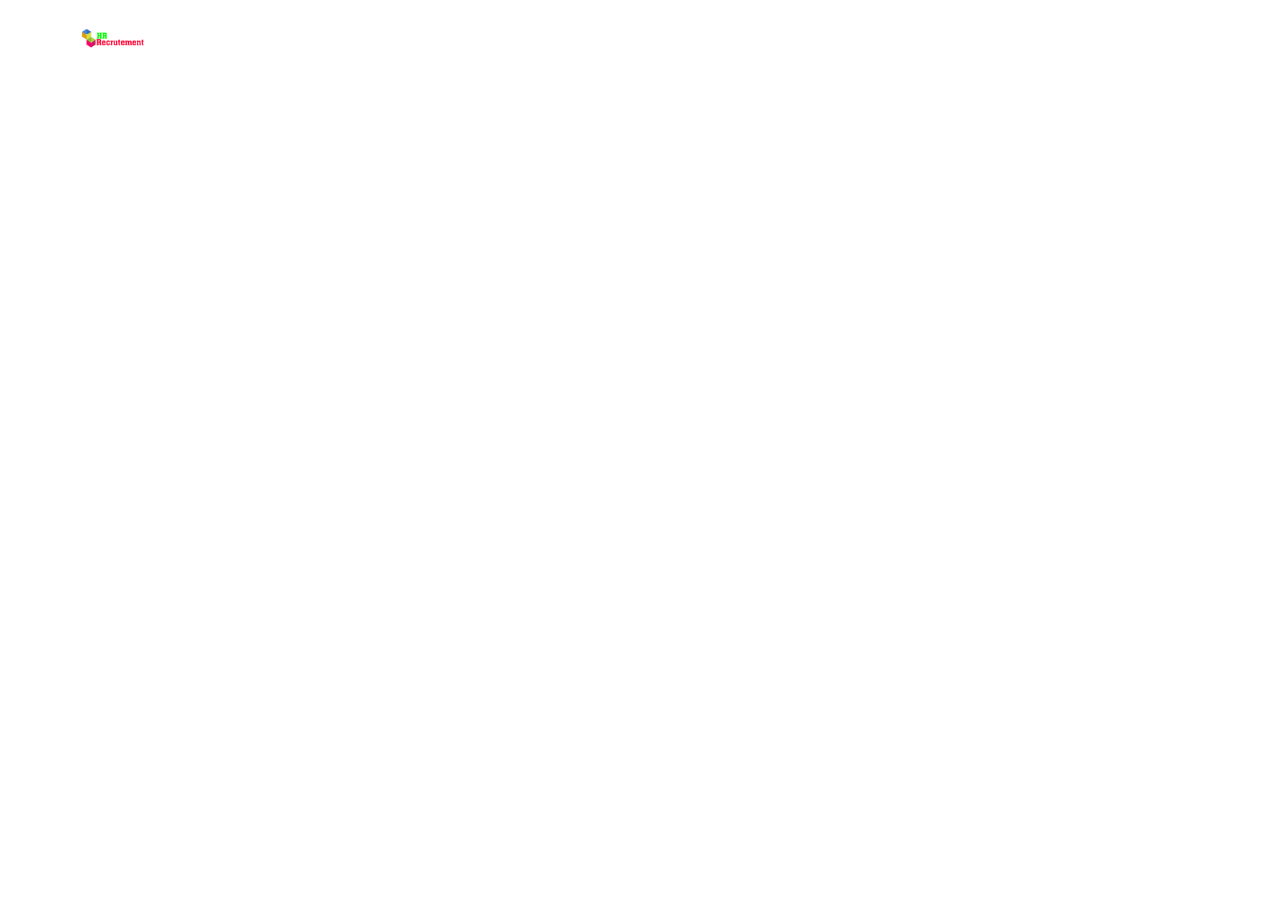
<file: page2.html>
<!DOCTYPE html>
<html >
<head>
  <!-- Site made with Mobirise Website Builder v4.6.6, https://mobirise.com -->
  <meta charset="UTF-8">
  <meta http-equiv="X-UA-Compatible" content="IE=edge">
  <meta name="generator" content="Mobirise v4.6.6, mobirise.com">
  <meta name="viewport" content="width=device-width, initial-scale=1, minimum-scale=1">
  <link rel="shortcut icon" href="assets/images/looooooooooooooo-502x96.jpg" type="image/x-icon">
  <meta name="description" content="Web Generator Description">
  <title>Dla Kandydatów</title>
  <link rel="stylesheet" href="assets/web/assets/mobirise-icons/mobirise-icons.css">
  <link rel="stylesheet" href="assets/tether/tether.min.css">
  <link rel="stylesheet" href="assets/bootstrap/css/bootstrap.min.css">
  <link rel="stylesheet" href="assets/bootstrap/css/bootstrap-grid.min.css">
  <link rel="stylesheet" href="assets/bootstrap/css/bootstrap-reboot.min.css">
  <link rel="stylesheet" href="assets/dropdown/css/style.css">
  <link rel="stylesheet" href="assets/theme/css/style.css">
  <link rel="stylesheet" href="assets/mobirise/css/mbr-additional.css" type="text/css">
  
  
  
</head>
<body>
  <section class="menu cid-qMnGyZjtkf" once="menu" id="menu1-k">

    

    <nav class="navbar navbar-expand beta-menu navbar-dropdown align-items-center navbar-fixed-top navbar-toggleable-sm bg-color transparent">
        <button class="navbar-toggler navbar-toggler-right" type="button" data-toggle="collapse" data-target="#navbarSupportedContent" aria-controls="navbarSupportedContent" aria-expanded="false" aria-label="Toggle navigation">
            <div class="hamburger">
                <span></span>
                <span></span>
                <span></span>
                <span></span>
            </div>
        </button>
        <div class="menu-logo">
            <div class="navbar-brand">
                <span class="navbar-logo">
                    <a href="https://mobirise.com">
                         <img src="assets/images/photo-1521325440643-96x96.png" alt="Mobirise" title="" style="height: 4.3rem;">
                    </a>
                </span>
                <span class="navbar-caption-wrap"><a class="navbar-caption text-white display-4" href="https://mobirise.com"></a></span>
            </div>
        </div>
        <div class="collapse navbar-collapse" id="navbarSupportedContent">
            <ul class="navbar-nav nav-dropdown nav-right" data-app-modern-menu="true"><li class="nav-item">
                    <a class="nav-link link text-white display-4" href="index.html">
                        <span class="mbri-home mbr-iconfont mbr-iconfont-btn"></span>
                        Start</a>
                </li>
                <li class="nav-item">
                    <a class="nav-link link text-white display-4" href="page1.html">
                        <span class="mbri-search mbr-iconfont mbr-iconfont-btn"></span>Oferty Pracy</a>
                </li></ul>
            
        </div>
    </nav>
</section>


  <section class="engine"><a href="https://mobirise.ws/j">design your own website</a></section><script src="assets/web/assets/jquery/jquery.min.js"></script>
  <script src="assets/popper/popper.min.js"></script>
  <script src="assets/tether/tether.min.js"></script>
  <script src="assets/bootstrap/js/bootstrap.min.js"></script>
  <script src="assets/smoothscroll/smooth-scroll.js"></script>
  <script src="assets/dropdown/js/script.min.js"></script>
  <script src="assets/touchswipe/jquery.touch-swipe.min.js"></script>
  <script src="assets/theme/js/script.js"></script>
  
  
</body>
</html>
</file>
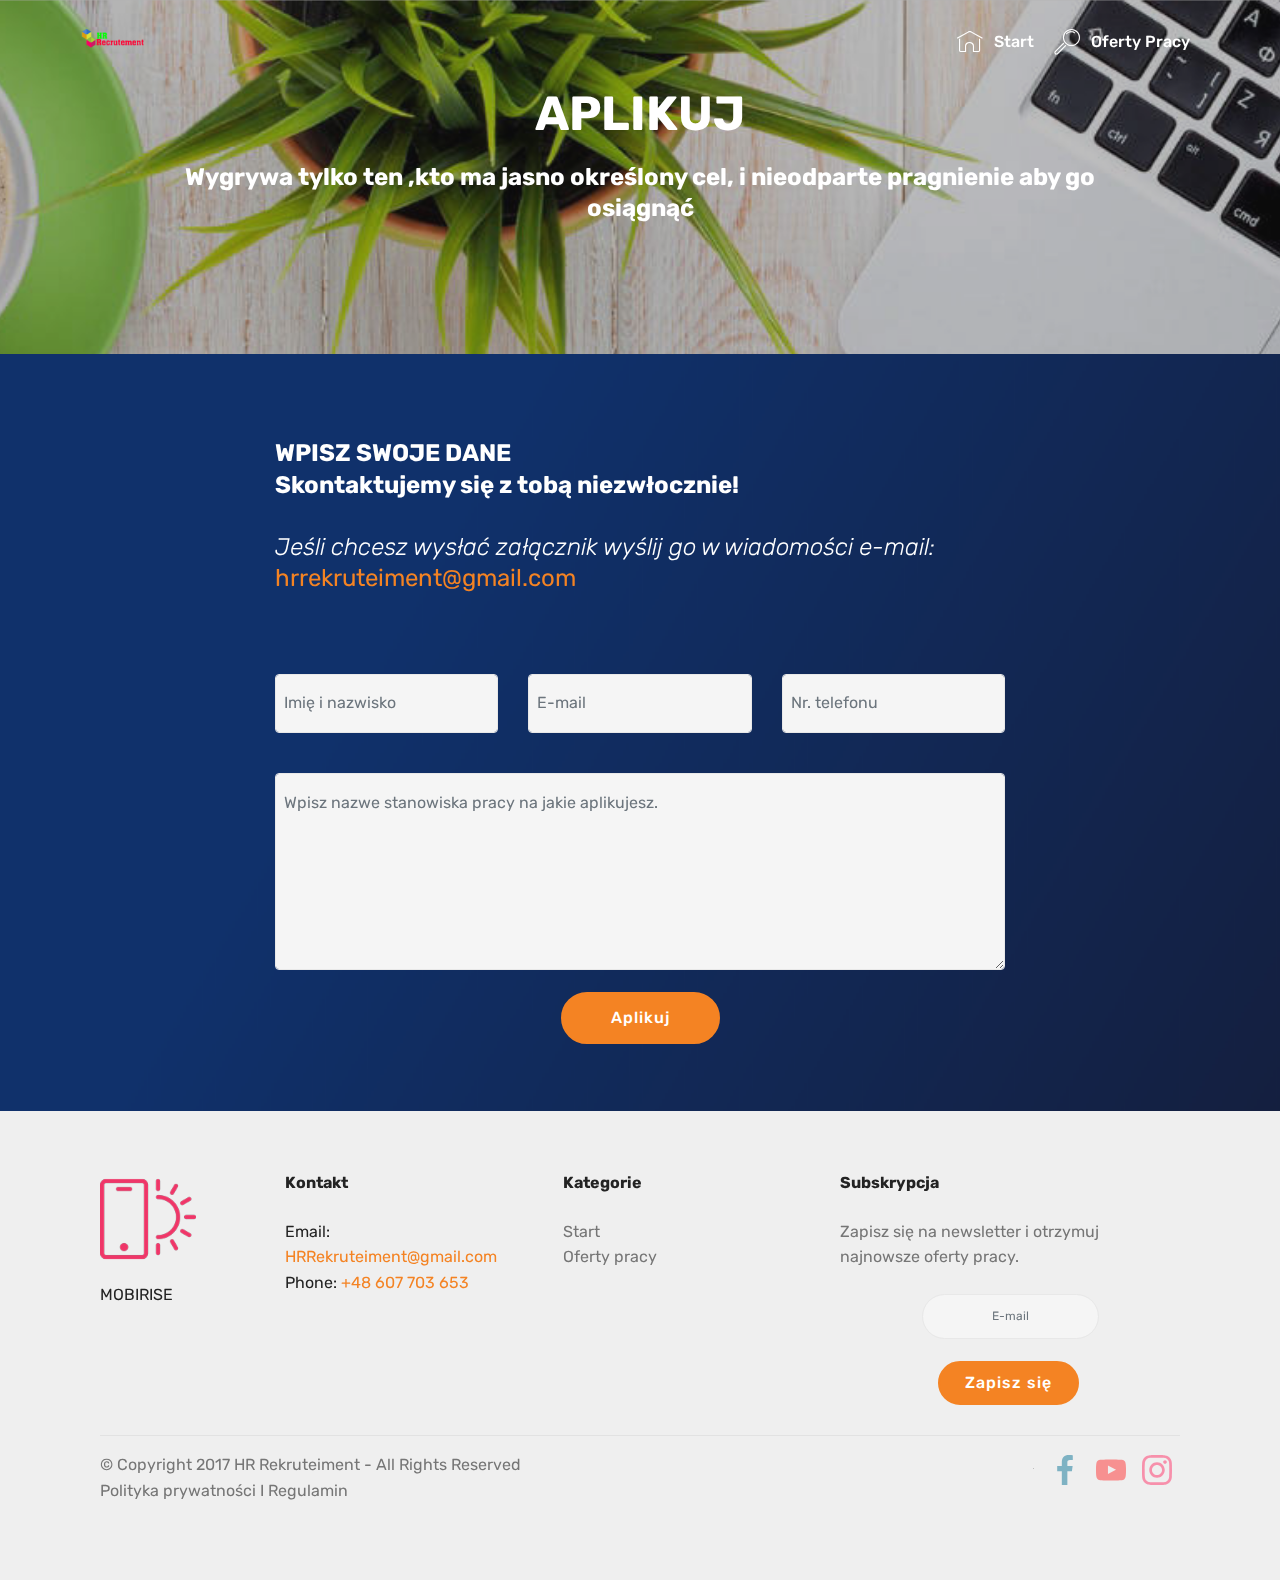
<file: page4.html>
<!DOCTYPE html>
<html >
<head>
  <!-- Site made with Mobirise Website Builder v4.6.6, https://mobirise.com -->
  <meta charset="UTF-8">
  <meta http-equiv="X-UA-Compatible" content="IE=edge">
  <meta name="generator" content="Mobirise v4.6.6, mobirise.com">
  <meta name="viewport" content="width=device-width, initial-scale=1, minimum-scale=1">
  <link rel="shortcut icon" href="assets/images/looooooooooooooo-502x96.jpg" type="image/x-icon">
  <meta name="description" content="Web Page Creator Description">
  <title>Aplikuj</title>
  <link rel="stylesheet" href="assets/web/assets/mobirise-icons/mobirise-icons.css">
  <link rel="stylesheet" href="assets/tether/tether.min.css">
  <link rel="stylesheet" href="assets/bootstrap/css/bootstrap.min.css">
  <link rel="stylesheet" href="assets/bootstrap/css/bootstrap-grid.min.css">
  <link rel="stylesheet" href="assets/bootstrap/css/bootstrap-reboot.min.css">
  <link rel="stylesheet" href="assets/dropdown/css/style.css">
  <link rel="stylesheet" href="assets/socicon/css/styles.css">
  <link rel="stylesheet" href="assets/theme/css/style.css">
  <link rel="stylesheet" href="assets/mobirise/css/mbr-additional.css" type="text/css">
  
  
  
</head>
<body>
  <section class="mbr-section info4 cid-qMuog9D5CQ mbr-parallax-background" id="info4-19">

    

    <div class="mbr-overlay" style="opacity: 0.3; background-color: rgb(35, 35, 35);">
    </div>
    <div class="container">
        <div class="justify-content-center row">
            <div class="media-container-column title col-12 col-md-10">
                <h2 class="align-right mbr-bold mbr-white pb-3 mbr-fonts-style display-2">
                    APLIKUJ</h2>
                <h3 class="mbr-section-subtitle align-right mbr-light mbr-white pb-3 mbr-fonts-style display-5"><strong>
                    Wygrywa tylko ten ,kto ma jasno określony cel, i nieodparte pragnienie aby go osiągnąć</strong></h3>
                <p class="mbr-text align-right mbr-white mbr-fonts-style display-7"></p>
                
            </div>
        </div>
    </div>
</section>

<section class="engine"><a href="https://mobirise.ws/c">best website maker</a></section><section class="mbr-section form1 cid-qMusB8SSG3" id="form1-1d">

    

    
    <div class="container">
        <div class="row justify-content-center">
            <div class="title col-12 col-lg-8">
                <h2 class="mbr-section-title align-center pb-3 mbr-fonts-style display-7"></h2>
                <h3 class="mbr-section-subtitle align-center mbr-light pb-3 mbr-fonts-style display-5"><div><strong>WPISZ SWOJE DANE
</strong></div><div><strong>Skontaktujemy się z tobą niezwłocznie!</strong></div><div><br></div><div><span style="font-size: 1.5rem;"><em>Jeśli chcesz wysłać załącznik wyślij go w wiadomości e-mail:</em></span></div><div><span style="font-size: 1.5rem;"><em><a href="mailto:hrrekruteiment@gmail.com">hrrekruteiment@gmail.com</a>
</em></span></div></h3>
            </div>
        </div>
    </div>
    <div class="container">
        <div class="row justify-content-center">
            <div class="media-container-column col-lg-8" data-form-type="formoid">
                    <div data-form-alert="" hidden="">Zgłoszenie zostało wysłane!</div>
            
                    <form class="mbr-form" action="https://mobirise.com/" method="post" data-form-title="Mobirise Form"><input type="hidden" name="email" data-form-email="true" value="aZmYX1glcd8cxo8WxUhxZqxgddocT9ItvbrIeEGhwurRmIJxJlDgv5BmBylNc3YAKcfSYX6E2jdYbwFGuU1tn/7Gh6GGHP0eUgIgTnhAizTP13JE+Ax0e2sGf9095WUM" data-form-field="Email">
                        <div class="row row-sm-offset">
                            <div class="col-md-4 multi-horizontal" data-for="name">
                                <div class="form-group">
                                    <label class="form-control-label mbr-fonts-style display-7" for="name-form1-1d"></label>
                                    <input type="text" class="form-control" name="name" data-form-field="Name" required="" placeholder="Imię i nazwisko" id="name-form1-1d">
                                </div>
                            </div>
                            <div class="col-md-4 multi-horizontal" data-for="email">
                                <div class="form-group">
                                    <label class="form-control-label mbr-fonts-style display-7" for="email-form1-1d"></label>
                                    <input type="email" class="form-control" name="email" data-form-field="Email" required="" placeholder="E-mail" id="email-form1-1d">
                                </div>
                            </div>
                            <div class="col-md-4 multi-horizontal" data-for="phone">
                                <div class="form-group">
                                    <label class="form-control-label mbr-fonts-style display-7" for="phone-form1-1d"></label>
                                    <input type="tel" class="form-control" name="phone" data-form-field="Phone" placeholder="Nr. telefonu" id="phone-form1-1d">
                                </div>
                            </div>
                        </div>
                        <div class="form-group" data-for="message">
                            <label class="form-control-label mbr-fonts-style display-7" for="message-form1-1d"></label>
                            <textarea type="text" class="form-control" name="message" rows="7" data-form-field="Message" placeholder="Wpisz nazwe stanowiska pracy na jakie aplikujesz." id="message-form1-1d"></textarea>
                        </div>
            
                        <span class="input-group-btn"><button href="" type="submit" class="btn btn-primary btn-form display-4">Aplikuj</button></span>
                    </form>
            </div>
        </div>
    </div>
</section>

<section class="footer3 cid-qMAzeptPox" id="footer3-28">

    

    

    <div class="container">
        <div class="media-container-row content">
            <div class="col-md-2 col-sm-4">
                <div class="mb-3 img-logo">
                    <a href="https://mobirise.com/">
                         <img src="assets/images/logo20.png" alt="Mobirise">
                    </a>
                </div>
                <p class="mbr-fonts-style foot-logo display-7">
                    MOBIRISE
                </p>
            </div>
            <div class="col-md-3 col-sm-4">
                <p class="mb-4 mbr-fonts-style foot-title display-7"><strong>
                    Kontakt</strong></p>
                <p class="mbr-text mbr-links-column mbr-fonts-style display-7">Email: <a href="mailto:HRRekruteiment@gmail.com">HRRekruteiment@gmail.com </a> 
<br>Phone: <a href="tel:+48 607 703 653 ">+48 607 703 653&nbsp;</a></p>
            </div>
            <div class="col-md-3 col-sm-4">
                <p class="mb-4 mbr-fonts-style foot-title display-7"><strong>Kategorie</strong></p>
                <p class="mbr-text mbr-fonts-style mbr-links-column display-7"><a href="index.html" class="text-success">Start</a><br><a href="page1.html" class="text-warning">Oferty pracy</a></p>
            </div>
            <div class="col-md-4 col-sm-12">
                <p class="mb-4 mbr-fonts-style foot-title display-7"><strong>
                    Subskrypcja
                </strong></p>
                <p class="mbr-text form-text mbr-fonts-style display-7">
                    Zapisz się na newsletter i otrzymuj najnowsze oferty pracy.
                </p>
                <div class="media-container-column" data-form-type="formoid">
                    <div data-form-alert="" hidden="" class="align-center">Dziękuję za zapisanie się na newsletter.</div>

                    <form class="form-inline" action="https://mobirise.com/" method="post" data-form-title="Mobirise Form">
                        <input type="hidden" value="RAwwik2E041tmAKK80gosPJWlMu4IahN6e9+xVbDSo9bm+sqoLpTrKv3R1gYQaM3MxgSfB48SPCQb4xxucVQXk6wYDXYCSwps8FnC5ByoceqIM9sE/ayFEyD456/Djim" data-form-email="true">
                        <div class="form-group">
                            <input type="email" class="form-control input-sm input-inverse my-2" name="email" required="" data-form-field="Email" placeholder="E-mail" id="email-footer3-28">
                        </div>
                        <div class="input-group-btn m-2"><button href="" class="btn btn-primary display-4" type="submit" role="button">Zapisz się</button></div>
                    </form>
                </div>

            </div>
        </div>
        <div class="footer-lower">
            <div class="media-container-row">
                <div class="col-sm-12">
                    <hr>
                </div>
            </div>
            <div class="media-container-row">
                <div class="col-sm-6 copyright">
                    <p class="mbr-text mbr-fonts-style display-7">© Copyright 2017 HR Rekruteiment - All Rights Reserved 
<br>Polityka prywatności  I  Regulamin</p>
                </div>
                <div class="col-md-6">
                    <div class="social-list align-right">
                        <div class="soc-item">
                            <a href="https://twitter.com/mobirise" target="_blank">
                                <span class="mbr-iconfont mbr-iconfont-social socicon-twitter socicon" style="font-size: 1px;"></span>
                            </a>
                        </div>
                        <div class="soc-item">
                            <a href="https://www.facebook.com/pages/Mobirise/1616226671953247" target="_blank">
                                <span class="mbr-iconfont mbr-iconfont-social socicon-facebook socicon" style="color: rgb(15, 118, 153); font-size: 30px;"></span>
                            </a>
                        </div>
                        <div class="soc-item">
                            <a href="https://www.youtube.com/c/mobirise" target="_blank">
                                <span class="mbr-iconfont mbr-iconfont-social socicon-youtube socicon" style="color: rgb(255, 51, 51); font-size: 30px;"></span>
                            </a>
                        </div>
                        <div class="soc-item">
                            <a href="https://instagram.com/mobirise" target="_blank">
                                <span class="mbr-iconfont mbr-iconfont-social socicon-instagram socicon" style="color: rgb(255, 51, 105); font-size: 30px;"></span>
                            </a>
                        </div>
                        
                        
                    </div>
                </div>
            </div>
        </div>
    </div>
</section>

<section class="menu cid-qMAzzHK4RG" once="menu" id="menu1-29">

    

    <nav class="navbar navbar-expand beta-menu navbar-dropdown align-items-center navbar-fixed-top navbar-toggleable-sm bg-color transparent">
        <button class="navbar-toggler navbar-toggler-right" type="button" data-toggle="collapse" data-target="#navbarSupportedContent" aria-controls="navbarSupportedContent" aria-expanded="false" aria-label="Toggle navigation">
            <div class="hamburger">
                <span></span>
                <span></span>
                <span></span>
                <span></span>
            </div>
        </button>
        <div class="menu-logo">
            <div class="navbar-brand">
                <span class="navbar-logo">
                    <a href="https://mobirise.com">
                         <img src="assets/images/photo-1521325440643-96x96.png" alt="Mobirise" title="" style="height: 4.3rem;">
                    </a>
                </span>
                <span class="navbar-caption-wrap"><a class="navbar-caption text-white display-4" href="https://mobirise.com"></a></span>
            </div>
        </div>
        <div class="collapse navbar-collapse" id="navbarSupportedContent">
            <ul class="navbar-nav nav-dropdown nav-right" data-app-modern-menu="true"><li class="nav-item">
                    <a class="nav-link link text-white display-4" href="index.html">
                        <span class="mbri-home mbr-iconfont mbr-iconfont-btn"></span>
                        Start</a>
                </li>
                <li class="nav-item">
                    <a class="nav-link link text-white display-4" href="page1.html">
                        <span class="mbri-search mbr-iconfont mbr-iconfont-btn"></span>Oferty Pracy</a>
                </li></ul>
            
        </div>
    </nav>
</section>


  <script src="assets/web/assets/jquery/jquery.min.js"></script>
  <script src="assets/popper/popper.min.js"></script>
  <script src="assets/tether/tether.min.js"></script>
  <script src="assets/bootstrap/js/bootstrap.min.js"></script>
  <script src="assets/smoothscroll/smooth-scroll.js"></script>
  <script src="assets/dropdown/js/script.min.js"></script>
  <script src="assets/touchswipe/jquery.touch-swipe.min.js"></script>
  <script src="assets/parallax/jarallax.min.js"></script>
  <script src="assets/theme/js/script.js"></script>
  <script src="assets/formoid/formoid.min.js"></script>
  
  
</body>
</html>
</file>
<file: assets/web/assets/mobirise-icons/mobirise-icons.css>
@font-face {
  font-family: 'MobiriseIcons';
  src:  url('mobirise-icons.eot?spat4u');
  src:  url('mobirise-icons.eot?spat4u#iefix') format('embedded-opentype'),
    url('mobirise-icons.ttf?spat4u') format('truetype'),
    url('mobirise-icons.woff?spat4u') format('woff'),
    url('mobirise-icons.svg?spat4u#MobiriseIcons') format('svg');
  font-weight: normal;
  font-style: normal;
}

[class^="mbri-"], [class*=" mbri-"] {
  /* use !important to prevent issues with browser extensions that change fonts */
  font-family: MobiriseIcons !important;
  speak: none;
  font-style: normal;
  font-weight: normal;
  font-variant: normal;
  text-transform: none;
  line-height: 1;

  /* Better Font Rendering =========== */
  -webkit-font-smoothing: antialiased;
  -moz-osx-font-smoothing: grayscale;
}

.mbri-add-submenu:before {
  content: "\e900";
}
.mbri-alert:before {
  content: "\e901";
}
.mbri-align-center:before {
  content: "\e902";
}
.mbri-align-justify:before {
  content: "\e903";
}
.mbri-align-left:before {
  content: "\e904";
}
.mbri-align-right:before {
  content: "\e905";
}
.mbri-android:before {
  content: "\e906";
}
.mbri-apple:before {
  content: "\e907";
}
.mbri-arrow-down:before {
  content: "\e908";
}
.mbri-arrow-next:before {
  content: "\e909";
}
.mbri-arrow-prev:before {
  content: "\e90a";
}
.mbri-arrow-up:before {
  content: "\e90b";
}
.mbri-bold:before {
  content: "\e90c";
}
.mbri-bookmark:before {
  content: "\e90d";
}
.mbri-bootstrap:before {
  content: "\e90e";
}
.mbri-briefcase:before {
  content: "\e90f";
}
.mbri-browse:before {
  content: "\e910";
}
.mbri-bulleted-list:before {
  content: "\e911";
}
.mbri-calendar:before {
  content: "\e912";
}
.mbri-camera:before {
  content: "\e913";
}
.mbri-cart-add:before {
  content: "\e914";
}
.mbri-cart-full:before {
  content: "\e915";
}
.mbri-cash:before {
  content: "\e916";
}
.mbri-change-style:before {
  content: "\e917";
}
.mbri-chat:before {
  content: "\e918";
}
.mbri-clock:before {
  content: "\e919";
}
.mbri-close:before {
  content: "\e91a";
}
.mbri-cloud:before {
  content: "\e91b";
}
.mbri-code:before {
  content: "\e91c";
}
.mbri-contact-form:before {
  content: "\e91d";
}
.mbri-credit-card:before {
  content: "\e91e";
}
.mbri-cursor-click:before {
  content: "\e91f";
}
.mbri-cust-feedback:before {
  content: "\e920";
}
.mbri-database:before {
  content: "\e921";
}
.mbri-delivery:before {
  content: "\e922";
}
.mbri-desktop:before {
  content: "\e923";
}
.mbri-devices:before {
  content: "\e924";
}
.mbri-down:before {
  content: "\e925";
}
.mbri-download:before {
  content: "\e989";
}
.mbri-drag-n-drop:before {
  content: "\e927";
}
.mbri-drag-n-drop2:before {
  content: "\e928";
}
.mbri-edit:before {
  content: "\e929";
}
.mbri-edit2:before {
  content: "\e92a";
}
.mbri-error:before {
  content: "\e92b";
}
.mbri-extension:before {
  content: "\e92c";
}
.mbri-features:before {
  content: "\e92d";
}
.mbri-file:before {
  content: "\e92e";
}
.mbri-flag:before {
  content: "\e92f";
}
.mbri-folder:before {
  content: "\e930";
}
.mbri-gift:before {
  content: "\e931";
}
.mbri-github:before {
  content: "\e932";
}
.mbri-globe:before {
  content: "\e933";
}
.mbri-globe-2:before {
  content: "\e934";
}
.mbri-growing-chart:before {
  content: "\e935";
}
.mbri-hearth:before {
  content: "\e936";
}
.mbri-help:before {
  content: "\e937";
}
.mbri-home:before {
  content: "\e938";
}
.mbri-hot-cup:before {
  content: "\e939";
}
.mbri-idea:before {
  content: "\e93a";
}
.mbri-image-gallery:before {
  content: "\e93b";
}
.mbri-image-slider:before {
  content: "\e93c";
}
.mbri-info:before {
  content: "\e93d";
}
.mbri-italic:before {
  content: "\e93e";
}
.mbri-key:before {
  content: "\e93f";
}
.mbri-laptop:before {
  content: "\e940";
}
.mbri-layers:before {
  content: "\e941";
}
.mbri-left-right:before {
  content: "\e942";
}
.mbri-left:before {
  content: "\e943";
}
.mbri-letter:before {
  content: "\e944";
}
.mbri-like:before {
  content: "\e945";
}
.mbri-link:before {
  content: "\e946";
}
.mbri-lock:before {
  content: "\e947";
}
.mbri-login:before {
  content: "\e948";
}
.mbri-logout:before {
  content: "\e949";
}
.mbri-magic-stick:before {
  content: "\e94a";
}
.mbri-map-pin:before {
  content: "\e94b";
}
.mbri-menu:before {
  content: "\e94c";
}
.mbri-mobile:before {
  content: "\e94d";
}
.mbri-mobile2:before {
  content: "\e94e";
}
.mbri-mobirise:before {
  content: "\e94f";
}
.mbri-more-horizontal:before {
  content: "\e950";
}
.mbri-more-vertical:before {
  content: "\e951";
}
.mbri-music:before {
  content: "\e952";
}
.mbri-new-file:before {
  content: "\e953";
}
.mbri-numbered-list:before {
  content: "\e954";
}
.mbri-opened-folder:before {
  content: "\e955";
}
.mbri-pages:before {
  content: "\e956";
}
.mbri-paper-plane:before {
  content: "\e957";
}
.mbri-paperclip:before {
  content: "\e958";
}
.mbri-photo:before {
  content: "\e959";
}
.mbri-photos:before {
  content: "\e95a";
}
.mbri-pin:before {
  content: "\e95b";
}
.mbri-play:before {
  content: "\e95c";
}
.mbri-plus:before {
  content: "\e95d";
}
.mbri-preview:before {
  content: "\e95e";
}
.mbri-print:before {
  content: "\e95f";
}
.mbri-protect:before {
  content: "\e960";
}
.mbri-question:before {
  content: "\e961";
}
.mbri-quote-left:before {
  content: "\e962";
}
.mbri-quote-right:before {
  content: "\e963";
}
.mbri-refresh:before {
  content: "\e964";
}
.mbri-responsive:before {
  content: "\e965";
}
.mbri-right:before {
  content: "\e966";
}
.mbri-rocket:before {
  content: "\e967";
}
.mbri-sad-face:before {
  content: "\e968";
}
.mbri-sale:before {
  content: "\e969";
}
.mbri-save:before {
  content: "\e96a";
}
.mbri-search:before {
  content: "\e96b";
}
.mbri-setting:before {
  content: "\e96c";
}
.mbri-setting2:before {
  content: "\e96d";
}
.mbri-setting3:before {
  content: "\e96e";
}
.mbri-share:before {
  content: "\e96f";
}
.mbri-shopping-bag:before {
  content: "\e970";
}
.mbri-shopping-basket:before {
  content: "\e971";
}
.mbri-shopping-cart:before {
  content: "\e972";
}
.mbri-sites:before {
  content: "\e973";
}
.mbri-smile-face:before {
  content: "\e974";
}
.mbri-speed:before {
  content: "\e975";
}
.mbri-star:before {
  content: "\e976";
}
.mbri-success:before {
  content: "\e977";
}
.mbri-sun:before {
  content: "\e978";
}
.mbri-sun2:before {
  content: "\e979";
}
.mbri-tablet:before {
  content: "\e97a";
}
.mbri-tablet-vertical:before {
  content: "\e97b";
}
.mbri-target:before {
  content: "\e97c";
}
.mbri-timer:before {
  content: "\e97d";
}
.mbri-to-ftp:before {
  content: "\e97e";
}
.mbri-to-local-drive:before {
  content: "\e97f";
}
.mbri-touch-swipe:before {
  content: "\e980";
}
.mbri-touch:before {
  content: "\e981";
}
.mbri-trash:before {
  content: "\e982";
}
.mbri-underline:before {
  content: "\e983";
}
.mbri-unlink:before {
  content: "\e984";
}
.mbri-unlock:before {
  content: "\e985";
}
.mbri-up-down:before {
  content: "\e986";
}
.mbri-up:before {
  content: "\e987";
}
.mbri-update:before {
  content: "\e988";
}
.mbri-upload:before {
 content: "\e926"; 
}
.mbri-user:before {
  content: "\e98a";
}
.mbri-user2:before {
  content: "\e98b";
}
.mbri-users:before {
  content: "\e98c";
}
.mbri-video:before {
  content: "\e98d";
}
.mbri-video-play:before {
  content: "\e98e";
}
.mbri-watch:before {
  content: "\e98f";
}
.mbri-website-theme:before {
  content: "\e990";
}
.mbri-wifi:before {
  content: "\e991";
}
.mbri-windows:before {
  content: "\e992";
}
.mbri-zoom-out:before {
  content: "\e993";
}
.mbri-redo:before {
  content: "\e994";
}
.mbri-undo:before {
  content: "\e995";
}
</file>
<file: assets/socicon/css/styles.css>
@charset "UTF-8";

@font-face {
  font-family: "socicon";
  src:url("../fonts/socicon.eot");
  src:url("../fonts/socicon.eot?#iefix") format("embedded-opentype"),
    url("../fonts/socicon.woff") format("woff"),
    url("../fonts/socicon.ttf") format("truetype"),
    url("../fonts/socicon.svg#socicon") format("svg");
  font-weight: normal;
  font-style: normal;

}

[data-icon]:before {
  font-family: "socicon" !important;
  content: attr(data-icon);
  font-style: normal !important;
  font-weight: normal !important;
  font-variant: normal !important;
  text-transform: none !important;
  speak: none;
  line-height: 1;
  -webkit-font-smoothing: antialiased;
  -moz-osx-font-smoothing: grayscale;
}

[class^="socicon-"]:before,
[class*=" socicon-"]:before {
  font-family: "socicon" !important;
  font-style: normal !important;
  font-weight: normal !important;
  font-variant: normal !important;
  text-transform: none !important;
  speak: none;
  line-height: 1;
  -webkit-font-smoothing: antialiased;
  -moz-osx-font-smoothing: grayscale;
}

.socicon-modelmayhem:before {
  content: "\e000";
}
.socicon-mixcloud:before {
  content: "\e001";
}
.socicon-drupal:before {
  content: "\e002";
}
.socicon-swarm:before {
  content: "\e003";
}
.socicon-istock:before {
  content: "\e004";
}
.socicon-yammer:before {
  content: "\e005";
}
.socicon-ello:before {
  content: "\e006";
}
.socicon-stackoverflow:before {
  content: "\e007";
}
.socicon-persona:before {
  content: "\e008";
}
.socicon-triplej:before {
  content: "\e009";
}
.socicon-houzz:before {
  content: "\e00a";
}
.socicon-rss:before {
  content: "\e00b";
}
.socicon-paypal:before {
  content: "\e00c";
}
.socicon-odnoklassniki:before {
  content: "\e00d";
}
.socicon-airbnb:before {
  content: "\e00e";
}
.socicon-periscope:before {
  content: "\e00f";
}
.socicon-outlook:before {
  content: "\e010";
}
.socicon-coderwall:before {
  content: "\e011";
}
.socicon-tripadvisor:before {
  content: "\e012";
}
.socicon-appnet:before {
  content: "\e013";
}
.socicon-goodreads:before {
  content: "\e014";
}
.socicon-tripit:before {
  content: "\e015";
}
.socicon-lanyrd:before {
  content: "\e016";
}
.socicon-slideshare:before {
  content: "\e017";
}
.socicon-buffer:before {
  content: "\e018";
}
.socicon-disqus:before {
  content: "\e019";
}
.socicon-vkontakte:before {
  content: "\e01a";
}
.socicon-whatsapp:before {
  content: "\e01b";
}
.socicon-patreon:before {
  content: "\e01c";
}
.socicon-storehouse:before {
  content: "\e01d";
}
.socicon-pocket:before {
  content: "\e01e";
}
.socicon-mail:before {
  content: "\e01f";
}
.socicon-blogger:before {
  content: "\e020";
}
.socicon-technorati:before {
  content: "\e021";
}
.socicon-reddit:before {
  content: "\e022";
}
.socicon-dribbble:before {
  content: "\e023";
}
.socicon-stumbleupon:before {
  content: "\e024";
}
.socicon-digg:before {
  content: "\e025";
}
.socicon-envato:before {
  content: "\e026";
}
.socicon-behance:before {
  content: "\e027";
}
.socicon-delicious:before {
  content: "\e028";
}
.socicon-deviantart:before {
  content: "\e029";
}
.socicon-forrst:before {
  content: "\e02a";
}
.socicon-play:before {
  content: "\e02b";
}
.socicon-zerply:before {
  content: "\e02c";
}
.socicon-wikipedia:before {
  content: "\e02d";
}
.socicon-apple:before {
  content: "\e02e";
}
.socicon-flattr:before {
  content: "\e02f";
}
.socicon-github:before {
  content: "\e030";
}
.socicon-renren:before {
  content: "\e031";
}
.socicon-friendfeed:before {
  content: "\e032";
}
.socicon-newsvine:before {
  content: "\e033";
}
.socicon-identica:before {
  content: "\e034";
}
.socicon-bebo:before {
  content: "\e035";
}
.socicon-zynga:before {
  content: "\e036";
}
.socicon-steam:before {
  content: "\e037";
}
.socicon-xbox:before {
  content: "\e038";
}
.socicon-windows:before {
  content: "\e039";
}
.socicon-qq:before {
  content: "\e03a";
}
.socicon-douban:before {
  content: "\e03b";
}
.socicon-meetup:before {
  content: "\e03c";
}
.socicon-playstation:before {
  content: "\e03d";
}
.socicon-android:before {
  content: "\e03e";
}
.socicon-snapchat:before {
  content: "\e03f";
}
.socicon-twitter:before {
  content: "\e040";
}
.socicon-facebook:before {
  content: "\e041";
}
.socicon-googleplus:before {
  content: "\e042";
}
.socicon-pinterest:before {
  content: "\e043";
}
.socicon-foursquare:before {
  content: "\e044";
}
.socicon-yahoo:before {
  content: "\e045";
}
.socicon-skype:before {
  content: "\e046";
}
.socicon-yelp:before {
  content: "\e047";
}
.socicon-feedburner:before {
  content: "\e048";
}
.socicon-linkedin:before {
  content: "\e049";
}
.socicon-viadeo:before {
  content: "\e04a";
}
.socicon-xing:before {
  content: "\e04b";
}
.socicon-myspace:before {
  content: "\e04c";
}
.socicon-soundcloud:before {
  content: "\e04d";
}
.socicon-spotify:before {
  content: "\e04e";
}
.socicon-grooveshark:before {
  content: "\e04f";
}
.socicon-lastfm:before {
  content: "\e050";
}
.socicon-youtube:before {
  content: "\e051";
}
.socicon-vimeo:before {
  content: "\e052";
}
.socicon-dailymotion:before {
  content: "\e053";
}
.socicon-vine:before {
  content: "\e054";
}
.socicon-flickr:before {
  content: "\e055";
}
.socicon-500px:before {
  content: "\e056";
}
.socicon-wordpress:before {
  content: "\e058";
}
.socicon-tumblr:before {
  content: "\e059";
}
.socicon-twitch:before {
  content: "\e05a";
}
.socicon-8tracks:before {
  content: "\e05b";
}
.socicon-amazon:before {
  content: "\e05c";
}
.socicon-icq:before {
  content: "\e05d";
}
.socicon-smugmug:before {
  content: "\e05e";
}
.socicon-ravelry:before {
  content: "\e05f";
}
.socicon-weibo:before {
  content: "\e060";
}
.socicon-baidu:before {
  content: "\e061";
}
.socicon-angellist:before {
  content: "\e062";
}
.socicon-ebay:before {
  content: "\e063";
}
.socicon-imdb:before {
  content: "\e064";
}
.socicon-stayfriends:before {
  content: "\e065";
}
.socicon-residentadvisor:before {
  content: "\e066";
}
.socicon-google:before {
  content: "\e067";
}
.socicon-yandex:before {
  content: "\e068";
}
.socicon-sharethis:before {
  content: "\e069";
}
.socicon-bandcamp:before {
  content: "\e06a";
}
.socicon-itunes:before {
  content: "\e06b";
}
.socicon-deezer:before {
  content: "\e06c";
}
.socicon-telegram:before {
  content: "\e06e";
}
.socicon-openid:before {
  content: "\e06f";
}
.socicon-amplement:before {
  content: "\e070";
}
.socicon-viber:before {
  content: "\e071";
}
.socicon-zomato:before {
  content: "\e072";
}
.socicon-draugiem:before {
  content: "\e074";
}
.socicon-endomodo:before {
  content: "\e075";
}
.socicon-filmweb:before {
  content: "\e076";
}
.socicon-stackexchange:before {
  content: "\e077";
}
.socicon-wykop:before {
  content: "\e078";
}
.socicon-teamspeak:before {
  content: "\e079";
}
.socicon-teamviewer:before {
  content: "\e07a";
}
.socicon-ventrilo:before {
  content: "\e07b";
}
.socicon-younow:before {
  content: "\e07c";
}
.socicon-raidcall:before {
  content: "\e07d";
}
.socicon-mumble:before {
  content: "\e07e";
}
.socicon-medium:before {
  content: "\e06d";
}
.socicon-bebee:before {
  content: "\e07f";
}
.socicon-hitbox:before {
  content: "\e080";
}
.socicon-reverbnation:before {
  content: "\e081";
}
.socicon-formulr:before {
  content: "\e082";
}
.socicon-instagram:before {
  content: "\e057";
}
.socicon-battlenet:before {
  content: "\e083";
}
.socicon-chrome:before {
  content: "\e084";
}
.socicon-discord:before {
  content: "\e086";
}
.socicon-issuu:before {
  content: "\e087";
}
.socicon-macos:before {
  content: "\e088";
}
.socicon-firefox:before {
  content: "\e089";
}
.socicon-opera:before {
  content: "\e08d";
}
.socicon-keybase:before {
  content: "\e090";
}
.socicon-alliance:before {
  content: "\e091";
}
.socicon-livejournal:before {
  content: "\e092";
}
.socicon-googlephotos:before {
  content: "\e093";
}
.socicon-horde:before {
  content: "\e094";
}
.socicon-etsy:before {
  content: "\e095";
}
.socicon-zapier:before {
  content: "\e096";
}
.socicon-google-scholar:before {
  content: "\e097";
}
.socicon-researchgate:before {
  content: "\e098";
}
.socicon-wechat:before {
  content: "\e099";
}
.socicon-strava:before {
  content: "\e09a";
}
.socicon-line:before {
  content: "\e09b";
}
.socicon-lyft:before {
  content: "\e09c";
}
.socicon-uber:before {
  content: "\e09d";
}
.socicon-songkick:before {
  content: "\e09e";
}
.socicon-viewbug:before {
  content: "\e09f";
}
.socicon-googlegroups:before {
  content: "\e0a0";
}
.socicon-quora:before {
  content: "\e073";
}
.socicon-diablo:before {
  content: "\e085";
}
.socicon-blizzard:before {
  content: "\e0a1";
}
.socicon-hearthstone:before {
  content: "\e08b";
}
.socicon-heroes:before {
  content: "\e08a";
}
.socicon-overwatch:before {
  content: "\e08c";
}
.socicon-warcraft:before {
  content: "\e08e";
}
.socicon-starcraft:before {
  content: "\e08f";
}
.socicon-beam:before {
  content: "\e0a2";
}
.socicon-curse:before {
  content: "\e0a3";
}
.socicon-player:before {
  content: "\e0a4";
}
.socicon-streamjar:before {
  content: "\e0a5";
}
.socicon-nintendo:before {
  content: "\e0a6";
}
.socicon-hellocoton:before {
  content: "\e0a7";
}
</file>
<file: assets/dropdown/css/style.css>
.navbar-dropdown {
  left: 0;
  padding: 0;
  position: absolute;
  right: 0;
  top: 0;
  transition: all 0.45s ease;
  z-index: 1030;
  background: #282828; }
  .navbar-dropdown .navbar-logo {
    margin-right: 0.8rem;
    transition: margin 0.3s ease-in-out;
    vertical-align: middle; }
    .navbar-dropdown .navbar-logo img {
      height: 3.125rem;
      transition: all 0.3s ease-in-out; }
    .navbar-dropdown .navbar-logo.mbr-iconfont {
      font-size: 3.125rem;
      line-height: 3.125rem; }
  .navbar-dropdown .navbar-caption {
    font-weight: 700;
    white-space: normal;
    vertical-align: -4px;
    line-height: 3.125rem !important; }
    .navbar-dropdown .navbar-caption, .navbar-dropdown .navbar-caption:hover {
      color: inherit;
      text-decoration: none; }
  .navbar-dropdown .mbr-iconfont + .navbar-caption {
    vertical-align: -1px; }
  .navbar-dropdown.navbar-fixed-top {
    position: fixed; }
  .navbar-dropdown .navbar-brand span {
    vertical-align: -4px; }
  .navbar-dropdown.bg-color.transparent {
    background: none; }
  .navbar-dropdown.navbar-short .navbar-brand {
    padding: 0.625rem 0; }
    .navbar-dropdown.navbar-short .navbar-brand span {
      vertical-align: -1px; }
  .navbar-dropdown.navbar-short .navbar-caption {
    line-height: 2.375rem !important;
    vertical-align: -2px; }
  .navbar-dropdown.navbar-short .navbar-logo {
    margin-right: 0.5rem; }
    .navbar-dropdown.navbar-short .navbar-logo img {
      height: 2.375rem; }
    .navbar-dropdown.navbar-short .navbar-logo.mbr-iconfont {
      font-size: 2.375rem;
      line-height: 2.375rem; }
  .navbar-dropdown.navbar-short .mbr-table-cell {
    height: 3.625rem; }
  .navbar-dropdown .navbar-close {
    left: 0.6875rem;
    position: fixed;
    top: 0.75rem;
    z-index: 1000; }
  .navbar-dropdown .hamburger-icon {
    content: "";
    display: inline-block;
    vertical-align: middle;
    width: 16px;
    -webkit-box-shadow: 0 -6px 0 1px #282828,0 0 0 1px #282828,0 6px 0 1px #282828;
    -moz-box-shadow: 0 -6px 0 1px #282828,0 0 0 1px #282828,0 6px 0 1px #282828;
    box-shadow: 0 -6px 0 1px #282828,0 0 0 1px #282828,0 6px 0 1px #282828; }

.dropdown-menu .dropdown-toggle[data-toggle="dropdown-submenu"]::after {
  border-bottom: 0.35em solid transparent;
  border-left: 0.35em solid;
  border-right: 0;
  border-top: 0.35em solid transparent;
  margin-left: 0.3rem; }

.dropdown-menu .dropdown-item:focus {
  outline: 0; }

.nav-dropdown {
  font-size: 0.75rem;
  font-weight: 500;
  height: auto !important; }
  .nav-dropdown .nav-btn {
    padding-left: 1rem; }
  .nav-dropdown .link {
    margin: .667em 1.667em;
    font-weight: 500;
    padding: 0;
    transition: color .2s ease-in-out; }
    .nav-dropdown .link.dropdown-toggle {
      margin-right: 2.583em; }
      .nav-dropdown .link.dropdown-toggle::after {
        margin-left: .25rem;
        border-top: 0.35em solid;
        border-right: 0.35em solid transparent;
        border-left: 0.35em solid transparent;
        border-bottom: 0; }
      .nav-dropdown .link.dropdown-toggle[aria-expanded="true"] {
        margin: 0;
        padding: 0.667em 3.263em  0.667em 1.667em; }
  .nav-dropdown .link::after,
  .nav-dropdown .dropdown-item::after {
    color: inherit; }
  .nav-dropdown .btn {
    font-size: 0.75rem;
    font-weight: 700;
    letter-spacing: 0;
    margin-bottom: 0;
    padding-left: 1.25rem;
    padding-right: 1.25rem; }
  .nav-dropdown .dropdown-menu {
    border-radius: 0;
    border: 0;
    left: 0;
    margin: 0;
    padding-bottom: 1.25rem;
    padding-top: 1.25rem;
    position: relative; }
  .nav-dropdown .dropdown-submenu {
    margin-left: 0.125rem;
    top: 0; }
  .nav-dropdown .dropdown-item {
    font-weight: 500;
    line-height: 2;
    padding: 0.3846em 4.615em 0.3846em 1.5385em;
    position: relative;
    transition: color .2s ease-in-out, background-color .2s ease-in-out; }
    .nav-dropdown .dropdown-item::after {
      margin-top: -0.3077em;
      position: absolute;
      right: 1.1538em;
      top: 50%; }
    .nav-dropdown .dropdown-item:focus, .nav-dropdown .dropdown-item:hover {
      background: none; }

@media (max-width: 767px) {
  .nav-dropdown.navbar-toggleable-sm {
    bottom: 0;
    display: none;
    left: 0;
    overflow-x: hidden;
    position: fixed;
    top: 0;
    transform: translateX(-100%);
    -ms-transform: translateX(-100%);
    -webkit-transform: translateX(-100%);
    width: 18.75rem;
    z-index: 999; } }
.nav-dropdown.navbar-toggleable-xl {
  bottom: 0;
  display: none;
  left: 0;
  overflow-x: hidden;
  position: fixed;
  top: 0;
  transform: translateX(-100%);
  -ms-transform: translateX(-100%);
  -webkit-transform: translateX(-100%);
  width: 18.75rem;
  z-index: 999; }

.nav-dropdown-sm {
  display: block !important;
  overflow-x: hidden;
  overflow: auto;
  padding-top: 3.875rem; }
  .nav-dropdown-sm::after {
    content: "";
    display: block;
    height: 3rem;
    width: 100%; }
  .nav-dropdown-sm.collapse.in ~ .navbar-close {
    display: block !important; }
  .nav-dropdown-sm.collapsing, .nav-dropdown-sm.collapse.in {
    transform: translateX(0);
    -ms-transform: translateX(0);
    -webkit-transform: translateX(0);
    transition: all 0.25s ease-out;
    -webkit-transition: all 0.25s ease-out;
    background: #282828; }
  .nav-dropdown-sm.collapsing[aria-expanded="false"] {
    transform: translateX(-100%);
    -ms-transform: translateX(-100%);
    -webkit-transform: translateX(-100%); }
  .nav-dropdown-sm .nav-item {
    display: block;
    margin-left: 0 !important;
    padding-left: 0; }
  .nav-dropdown-sm .link,
  .nav-dropdown-sm .dropdown-item {
    border-top: 1px dotted rgba(255, 255, 255, 0.1);
    font-size: 0.8125rem;
    line-height: 1.6;
    margin: 0 !important;
    padding: 0.875rem 2.4rem 0.875rem 1.5625rem !important;
    position: relative;
    white-space: normal; }
    .nav-dropdown-sm .link:focus, .nav-dropdown-sm .link:hover,
    .nav-dropdown-sm .dropdown-item:focus,
    .nav-dropdown-sm .dropdown-item:hover {
      background: rgba(0, 0, 0, 0.2) !important;
      color: #c0a375; }
  .nav-dropdown-sm .nav-btn {
    position: relative;
    padding: 1.5625rem 1.5625rem 0 1.5625rem; }
    .nav-dropdown-sm .nav-btn::before {
      border-top: 1px dotted rgba(255, 255, 255, 0.1);
      content: "";
      left: 0;
      position: absolute;
      top: 0;
      width: 100%; }
    .nav-dropdown-sm .nav-btn + .nav-btn {
      padding-top: 0.625rem; }
      .nav-dropdown-sm .nav-btn + .nav-btn::before {
        display: none; }
  .nav-dropdown-sm .btn {
    padding: 0.625rem 0; }
  .nav-dropdown-sm .dropdown-toggle[data-toggle="dropdown-submenu"]::after {
    margin-left: .25rem;
    border-top: 0.35em solid;
    border-right: 0.35em solid transparent;
    border-left: 0.35em solid transparent;
    border-bottom: 0; }
  .nav-dropdown-sm .dropdown-toggle[data-toggle="dropdown-submenu"][aria-expanded="true"]::after {
    border-top: 0;
    border-right: 0.35em solid transparent;
    border-left: 0.35em solid transparent;
    border-bottom: 0.35em solid; }
  .nav-dropdown-sm .dropdown-menu {
    margin: 0;
    padding: 0;
    position: relative;
    top: 0;
    left: 0;
    width: 100%;
    border: 0;
    float: none;
    border-radius: 0;
    background: none; }
  .nav-dropdown-sm .dropdown-submenu {
    left: 100%;
    margin-left: 0.125rem;
    margin-top: -1.25rem;
    top: 0; }

.navbar-toggleable-sm .nav-dropdown .dropdown-menu {
  position: absolute; }

.navbar-toggleable-sm .nav-dropdown .dropdown-submenu {
  left: 100%;
  margin-left: 0.125rem;
  margin-top: -1.25rem;
  top: 0; }

.navbar-toggleable-sm.opened .nav-dropdown .dropdown-menu {
  position: relative; }

.navbar-toggleable-sm.opened .nav-dropdown .dropdown-submenu {
  left: 0;
  margin-left: 00rem;
  margin-top: 0rem;
  top: 0; }

.is-builder .nav-dropdown.collapsing {
  transition: none !important; }

/*# sourceMappingURL=style.css.map */
</file>
<file: assets/theme/css/style.css>
/*!
 * Mobirise v4 theme (https://mobirise.com/)
 * Copyright 2017 Mobirise
 */
section {
  background-color: #eeeeee; }

section,
.container,
.container-fluid {
  position: relative;
  word-wrap: break-word; }

a.mbr-iconfont:hover {
  text-decoration: none; }

.article .lead p, .article .lead ul, .article .lead ol, .article .lead pre, .article .lead blockquote {
  margin-bottom: 0; }

a {
  font-style: normal;
  font-weight: 400;
  cursor: pointer; }
  a, a:hover {
    text-decoration: none; }

figure {
  margin-bottom: 0; }

body {
  color: #232323; }

h1, h2, h3, h4, h5, h6,
.h1, .h2, .h3, .h4, .h5, .h6,
.display-1, .display-2, .display-3, .display-4 {
  line-height: 1;
  word-break: break-word;
  word-wrap: break-word; }

b, strong {
  font-weight: bold; }

blockquote {
  padding: 10px 0 10px 20px;
  position: relative;
  border-left: 2px solid;
  border-color: #ff3366; }

input:-webkit-autofill, input:-webkit-autofill:hover, input:-webkit-autofill:focus, input:-webkit-autofill:active {
  transition-delay: 9999s;
  transition-property: background-color, color; }

textarea[type="hidden"] {
  display: none; }

body {
  position: relative; }

section {
  background-position: 50% 50%;
  background-repeat: no-repeat;
  background-size: cover; }
  section .mbr-background-video,
  section .mbr-background-video-preview {
    position: absolute;
    bottom: 0;
    left: 0;
    right: 0;
    top: 0; }

.hidden {
  visibility: hidden; }

.mbr-z-index20 {
  z-index: 20; }

/*! Base colors */
.mbr-white {
  color: #ffffff; }

.mbr-black {
  color: #000000; }

.mbr-bg-white {
  background-color: #ffffff; }

.mbr-bg-black {
  background-color: #000000; }

/*! Text-aligns */
.align-left {
  text-align: left; }

.align-center {
  text-align: center; }

.align-right {
  text-align: right; }

@media (max-width: 767px) {
  .align-left, .align-center, .align-right, .mbr-section-btn, .mbr-section-title {
    text-align: center; } }
/*! Font-weight  */
.mbr-light {
  font-weight: 300; }

.mbr-regular {
  font-weight: 400; }

.mbr-semibold {
  font-weight: 500; }

.mbr-bold {
  font-weight: 700; }

/*! Media  */
.media-size-item {
  -webkit-flex: 1 1 auto;
  -moz-flex: 1 1 auto;
  -ms-flex: 1 1 auto;
  -o-flex: 1 1 auto;
  flex: 1 1 auto; }

.media-content {
  -webkit-flex-basis: 100%;
  flex-basis: 100%; }

.media-container-row {
  display: -ms-flexbox;
  display: -webkit-flex;
  display: flex;
  -webkit-flex-direction: row;
  -ms-flex-direction: row;
  flex-direction: row;
  -webkit-flex-wrap: wrap;
  -ms-flex-wrap: wrap;
  flex-wrap: wrap;
  -webkit-justify-content: center;
  -ms-flex-pack: center;
  justify-content: center;
  -webkit-align-content: center;
  -ms-flex-line-pack: center;
  align-content: center;
  -webkit-align-items: start;
  -ms-flex-align: start;
  align-items: start; }
  .media-container-row .media-size-item {
    width: 400px; }

.media-container-column {
  display: -ms-flexbox;
  display: -webkit-flex;
  display: flex;
  -webkit-flex-direction: column;
  -ms-flex-direction: column;
  flex-direction: column;
  -webkit-flex-wrap: wrap;
  -ms-flex-wrap: wrap;
  flex-wrap: wrap;
  -webkit-justify-content: center;
  -ms-flex-pack: center;
  justify-content: center;
  -webkit-align-content: center;
  -ms-flex-line-pack: center;
  align-content: center;
  -webkit-align-items: stretch;
  -ms-flex-align: stretch;
  align-items: stretch; }
  .media-container-column > * {
    width: 100%; }

@media (min-width: 992px) {
  .media-container-row {
    -webkit-flex-wrap: nowrap;
    -ms-flex-wrap: nowrap;
    flex-wrap: nowrap; } }
figure {
  overflow: hidden; }

figure[mbr-media-size] {
  transition: width 0.1s; }

.mbr-figure img, .mbr-figure iframe {
  display: block;
  width: 100%; }

.card {
  background-color: transparent;
  border: none; }

.card-img {
  text-align: center;
  flex-shrink: 0; }

.media {
  max-width: 100%;
  margin: 0 auto; }

.mbr-figure {
  -ms-flex-item-align: center;
  -ms-grid-row-align: center;
  -webkit-align-self: center;
  align-self: center; }

.media-container > div {
  max-width: 100%; }

.mbr-figure img, .card-img img {
  width: 100%; }

@media (max-width: 991px) {
  .media-size-item {
    width: auto !important; }

  .media {
    width: auto; }

  .mbr-figure {
    width: 100% !important; } }
/*! Buttons */
.mbr-section-btn {
  margin-left: -.25rem;
  margin-right: -.25rem;
  font-size: 0; }

nav .mbr-section-btn {
  margin-left: 0rem;
  margin-right: 0rem; }

/*! Btn icon margin */
.btn .mbr-iconfont, .btn.btn-sm .mbr-iconfont {
  cursor: pointer;
  margin-right: 0.5rem; }

.btn.btn-md .mbr-iconfont, .btn.btn-md .mbr-iconfont {
  margin-right: 0.8rem; }

.mbr-regular {
  font-weight: 400; }

.mbr-semibold {
  font-weight: 500; }

.mbr-bold {
  font-weight: 700; }

[type="submit"] {
  -webkit-appearance: none; }

/*! Full-screen */
.mbr-fullscreen .mbr-overlay {
  min-height: 100vh; }

.mbr-fullscreen {
  display: flex;
  display: -webkit-flex;
  display: -moz-flex;
  display: -ms-flex;
  display: -o-flex;
  align-items: center;
  -webkit-align-items: center;
  min-height: 100vh;
  padding-top: 3rem;
  padding-bottom: 3rem; }

/*! Map */
.map {
  height: 25rem;
  position: relative; }
  .map iframe {
    width: 100%;
    height: 100%; }

/* Form */
.form-asterisk {
  font-family: initial;
  position: absolute;
  top: -2px;
  font-weight: normal; }

/*! Scroll to top arrow */
.mbr-arrow-up {
  bottom: 25px;
  right: 90px;
  position: fixed;
  text-align: right;
  z-index: 5000;
  color: #ffffff;
  font-size: 32px;
  transform: rotate(180deg);
  -webkit-transform: rotate(180deg); }

.mbr-arrow-up a {
  background: rgba(0, 0, 0, 0.2);
  border-radius: 3px;
  color: #fff;
  display: inline-block;
  height: 60px;
  width: 60px;
  outline-style: none !important;
  position: relative;
  text-decoration: none;
  transition: all .3s ease-in-out;
  cursor: pointer;
  text-align: center; }
  .mbr-arrow-up a:hover {
    background-color: rgba(0, 0, 0, 0.4); }
  .mbr-arrow-up a i {
    line-height: 60px; }

.mbr-arrow-up-icon {
  display: block;
  color: #fff; }

.mbr-arrow-up-icon::before {
  content: "\203a";
  display: inline-block;
  font-family: serif;
  font-size: 32px;
  line-height: 1;
  font-style: normal;
  position: relative;
  top: 6px;
  left: -4px;
  -webkit-transform: rotate(-90deg);
  transform: rotate(-90deg); }

/*! Arrow Down */
.mbr-arrow {
  position: absolute;
  bottom: 45px;
  left: 50%;
  width: 60px;
  height: 60px;
  cursor: pointer;
  background-color: rgba(80, 80, 80, 0.5);
  border-radius: 50%;
  -webkit-transform: translateX(-50%);
  transform: translateX(-50%); }
  .mbr-arrow > a {
    display: inline-block;
    text-decoration: none;
    outline-style: none;
    -webkit-animation: arrowdown 1.7s ease-in-out infinite;
    animation: arrowdown 1.7s ease-in-out infinite; }
    .mbr-arrow > a > i {
      position: absolute;
      top: -2px;
      left: 15px;
      font-size: 2rem; }

@keyframes arrowdown {
  0% {
    transform: translateY(0px);
    -webkit-transform: translateY(0px); }
  50% {
    transform: translateY(-5px);
    -webkit-transform: translateY(-5px); }
  100% {
    transform: translateY(0px);
    -webkit-transform: translateY(0px); } }
@-webkit-keyframes arrowdown {
  0% {
    transform: translateY(0px);
    -webkit-transform: translateY(0px); }
  50% {
    transform: translateY(-5px);
    -webkit-transform: translateY(-5px); }
  100% {
    transform: translateY(0px);
    -webkit-transform: translateY(0px); } }
@media (max-width: 500px) {
  .mbr-arrow-up {
    left: 50%;
    right: auto;
    transform: translateX(-50%) rotate(180deg);
    -webkit-transform: translateX(-50%) rotate(180deg); } }
/*Gradients animation*/
@keyframes gradient-animation {
  from {
    background-position: 0% 100%;
    animation-timing-function: ease-in-out; }
  to {
    background-position: 100% 0%;
    animation-timing-function: ease-in-out; } }
@-webkit-keyframes gradient-animation {
  from {
    background-position: 0% 100%;
    animation-timing-function: ease-in-out; }
  to {
    background-position: 100% 0%;
    animation-timing-function: ease-in-out; } }
.bg-gradient {
  background-size: 200% 200%;
  animation: gradient-animation 5s infinite alternate;
  -webkit-animation: gradient-animation 5s infinite alternate; }

.menu .navbar-brand {
  display: -webkit-flex; }
  .menu .navbar-brand span {
    display: flex;
    display: -webkit-flex; }
  .menu .navbar-brand .navbar-caption-wrap {
    display: -webkit-flex; }
  .menu .navbar-brand .navbar-logo img {
    display: -webkit-flex; }
@media (min-width: 768px) and (max-width: 991px) {
  .menu .navbar-toggleable-sm .navbar-nav {
    display: -webkit-box;
    display: -webkit-flex;
    display: -ms-flexbox; } }
@media (min-width: 992px) {
  .menu .navbar-nav.nav-dropdown {
    display: -webkit-flex; }
  .menu .navbar-toggleable-sm .navbar-collapse {
    display: -webkit-flex !important; } }

/*# sourceMappingURL=style.css.map */
.engine {
	position: absolute;
	text-indent: -2400px;
	text-align: center;
	padding: 0;
	top: 0;
	left: -2400px;
}
</file>
<file: assets/mobirise/css/mbr-additional.css>
@import url(https://fonts.googleapis.com/css?family=Rubik:300,300i,400,400i,500,500i,700,700i,900,900i);





body {
  font-style: normal;
  line-height: 1.5;
}
.mbr-section-title {
  font-style: normal;
  line-height: 1.2;
}
.mbr-section-subtitle {
  line-height: 1.3;
}
.mbr-text {
  font-style: normal;
  line-height: 1.6;
}
.display-1 {
  font-family: 'Rubik', sans-serif;
  font-size: 4.25rem;
}
.display-1 > .mbr-iconfont {
  font-size: 6.8rem;
}
.display-2 {
  font-family: 'Rubik', sans-serif;
  font-size: 3rem;
}
.display-2 > .mbr-iconfont {
  font-size: 4.8rem;
}
.display-4 {
  font-family: 'Rubik', sans-serif;
  font-size: 1rem;
}
.display-4 > .mbr-iconfont {
  font-size: 1.6rem;
}
.display-5 {
  font-family: 'Rubik', sans-serif;
  font-size: 1.5rem;
}
.display-5 > .mbr-iconfont {
  font-size: 2.4rem;
}
.display-7 {
  font-family: 'Rubik', sans-serif;
  font-size: 1rem;
}
.display-7 > .mbr-iconfont {
  font-size: 1.6rem;
}
/* ---- Fluid typography for mobile devices ---- */
/* 1.4 - font scale ratio ( bootstrap == 1.42857 ) */
/* 100vw - current viewport width */
/* (48 - 20)  48 == 48rem == 768px, 20 == 20rem == 320px(minimal supported viewport) */
/* 0.65 - min scale variable, may vary */
@media (max-width: 768px) {
  .display-1 {
    font-size: 3.4rem;
    font-size: calc( 2.1374999999999997rem + (4.25 - 2.1374999999999997) * ((100vw - 20rem) / (48 - 20)));
    line-height: calc( 1.4 * (2.1374999999999997rem + (4.25 - 2.1374999999999997) * ((100vw - 20rem) / (48 - 20))));
  }
  .display-2 {
    font-size: 2.4rem;
    font-size: calc( 1.7rem + (3 - 1.7) * ((100vw - 20rem) / (48 - 20)));
    line-height: calc( 1.4 * (1.7rem + (3 - 1.7) * ((100vw - 20rem) / (48 - 20))));
  }
  .display-4 {
    font-size: 0.8rem;
    font-size: calc( 1rem + (1 - 1) * ((100vw - 20rem) / (48 - 20)));
    line-height: calc( 1.4 * (1rem + (1 - 1) * ((100vw - 20rem) / (48 - 20))));
  }
  .display-5 {
    font-size: 1.2rem;
    font-size: calc( 1.175rem + (1.5 - 1.175) * ((100vw - 20rem) / (48 - 20)));
    line-height: calc( 1.4 * (1.175rem + (1.5 - 1.175) * ((100vw - 20rem) / (48 - 20))));
  }
}
/* Buttons */
.btn {
  font-weight: 500;
  border-width: 2px;
  font-style: normal;
  letter-spacing: 1px;
  margin: .4rem .8rem;
  white-space: normal;
  -webkit-transition: all 0.3s ease-in-out;
  -moz-transition: all 0.3s ease-in-out;
  transition: all 0.3s ease-in-out;
  padding: 1rem 3rem;
  border-radius: 3px;
  display: inline-flex;
  align-items: center;
  justify-content: center;
  word-break: break-word;
}
.btn-sm {
  font-weight: 500;
  letter-spacing: 1px;
  -webkit-transition: all 0.3s ease-in-out;
  -moz-transition: all 0.3s ease-in-out;
  transition: all 0.3s ease-in-out;
  padding: 0.6rem 1.5rem;
  border-radius: 3px;
}
.btn-md {
  font-weight: 500;
  letter-spacing: 1px;
  margin: .4rem .8rem !important;
  -webkit-transition: all 0.3s ease-in-out;
  -moz-transition: all 0.3s ease-in-out;
  transition: all 0.3s ease-in-out;
  padding: 1rem 3rem;
  border-radius: 3px;
}
.btn-lg {
  font-weight: 500;
  letter-spacing: 1px;
  margin: .4rem .8rem !important;
  -webkit-transition: all 0.3s ease-in-out;
  -moz-transition: all 0.3s ease-in-out;
  transition: all 0.3s ease-in-out;
  padding: 1.2rem 3.2rem;
  border-radius: 3px;
}
.bg-primary {
  background-color: #f48323 !important;
}
.bg-success {
  background-color: #767676 !important;
}
.bg-info {
  background-color: #82786e !important;
}
.bg-warning {
  background-color: #767676 !important;
}
.bg-danger {
  background-color: #b1a374 !important;
}
.btn-primary,
.btn-primary:active {
  background-color: #f48323 !important;
  border-color: #f48323 !important;
  color: #ffffff !important;
}
.btn-primary:hover,
.btn-primary:focus,
.btn-primary.focus,
.btn-primary.active {
  color: #ffffff !important;
  background-color: #c15e0a !important;
  border-color: #c15e0a !important;
}
.btn-primary.disabled,
.btn-primary:disabled {
  color: #ffffff !important;
  background-color: #c15e0a !important;
  border-color: #c15e0a !important;
}
.btn-secondary,
.btn-secondary:active {
  background-color: #ff3369 !important;
  border-color: #ff3369 !important;
  color: #ffffff !important;
}
.btn-secondary:hover,
.btn-secondary:focus,
.btn-secondary.focus,
.btn-secondary.active {
  color: #ffffff !important;
  background-color: #e5003d !important;
  border-color: #e5003d !important;
}
.btn-secondary.disabled,
.btn-secondary:disabled {
  color: #ffffff !important;
  background-color: #e5003d !important;
  border-color: #e5003d !important;
}
.btn-info,
.btn-info:active {
  background-color: #82786e !important;
  border-color: #82786e !important;
  color: #ffffff !important;
}
.btn-info:hover,
.btn-info:focus,
.btn-info.focus,
.btn-info.active {
  color: #ffffff !important;
  background-color: #59524b !important;
  border-color: #59524b !important;
}
.btn-info.disabled,
.btn-info:disabled {
  color: #ffffff !important;
  background-color: #59524b !important;
  border-color: #59524b !important;
}
.btn-success,
.btn-success:active {
  background-color: #767676 !important;
  border-color: #767676 !important;
  color: #ffffff !important;
}
.btn-success:hover,
.btn-success:focus,
.btn-success.focus,
.btn-success.active {
  color: #ffffff !important;
  background-color: #505050 !important;
  border-color: #505050 !important;
}
.btn-success.disabled,
.btn-success:disabled {
  color: #ffffff !important;
  background-color: #505050 !important;
  border-color: #505050 !important;
}
.btn-warning,
.btn-warning:active {
  background-color: #767676 !important;
  border-color: #767676 !important;
  color: #ffffff !important;
}
.btn-warning:hover,
.btn-warning:focus,
.btn-warning.focus,
.btn-warning.active {
  color: #ffffff !important;
  background-color: #505050 !important;
  border-color: #505050 !important;
}
.btn-warning.disabled,
.btn-warning:disabled {
  color: #ffffff !important;
  background-color: #505050 !important;
  border-color: #505050 !important;
}
.btn-danger,
.btn-danger:active {
  background-color: #b1a374 !important;
  border-color: #b1a374 !important;
  color: #ffffff !important;
}
.btn-danger:hover,
.btn-danger:focus,
.btn-danger.focus,
.btn-danger.active {
  color: #ffffff !important;
  background-color: #8b7d4e !important;
  border-color: #8b7d4e !important;
}
.btn-danger.disabled,
.btn-danger:disabled {
  color: #ffffff !important;
  background-color: #8b7d4e !important;
  border-color: #8b7d4e !important;
}
.btn-white {
  color: #333333 !important;
}
.btn-white,
.btn-white:active {
  background-color: #ffffff !important;
  border-color: #ffffff !important;
  color: #808080 !important;
}
.btn-white:hover,
.btn-white:focus,
.btn-white.focus,
.btn-white.active {
  color: #808080 !important;
  background-color: #d9d9d9 !important;
  border-color: #d9d9d9 !important;
}
.btn-white.disabled,
.btn-white:disabled {
  color: #808080 !important;
  background-color: #d9d9d9 !important;
  border-color: #d9d9d9 !important;
}
.btn-black,
.btn-black:active {
  background-color: #333333 !important;
  border-color: #333333 !important;
  color: #ffffff !important;
}
.btn-black:hover,
.btn-black:focus,
.btn-black.focus,
.btn-black.active {
  color: #ffffff !important;
  background-color: #0d0d0d !important;
  border-color: #0d0d0d !important;
}
.btn-black.disabled,
.btn-black:disabled {
  color: #ffffff !important;
  background-color: #0d0d0d !important;
  border-color: #0d0d0d !important;
}
.btn-primary-outline,
.btn-primary-outline:active {
  background: none;
  border-color: #a95208;
  color: #a95208;
}
.btn-primary-outline:hover,
.btn-primary-outline:focus,
.btn-primary-outline.focus,
.btn-primary-outline.active {
  color: #ffffff;
  background-color: #f48323;
  border-color: #f48323;
}
.btn-primary-outline.disabled,
.btn-primary-outline:disabled {
  color: #ffffff !important;
  background-color: #f48323 !important;
  border-color: #f48323 !important;
}
.btn-secondary-outline,
.btn-secondary-outline:active {
  background: none;
  border-color: #cc0036;
  color: #cc0036;
}
.btn-secondary-outline:hover,
.btn-secondary-outline:focus,
.btn-secondary-outline.focus,
.btn-secondary-outline.active {
  color: #ffffff;
  background-color: #ff3369;
  border-color: #ff3369;
}
.btn-secondary-outline.disabled,
.btn-secondary-outline:disabled {
  color: #ffffff !important;
  background-color: #ff3369 !important;
  border-color: #ff3369 !important;
}
.btn-info-outline,
.btn-info-outline:active {
  background: none;
  border-color: #4b453f;
  color: #4b453f;
}
.btn-info-outline:hover,
.btn-info-outline:focus,
.btn-info-outline.focus,
.btn-info-outline.active {
  color: #ffffff;
  background-color: #82786e;
  border-color: #82786e;
}
.btn-info-outline.disabled,
.btn-info-outline:disabled {
  color: #ffffff !important;
  background-color: #82786e !important;
  border-color: #82786e !important;
}
.btn-success-outline,
.btn-success-outline:active {
  background: none;
  border-color: #434343;
  color: #434343;
}
.btn-success-outline:hover,
.btn-success-outline:focus,
.btn-success-outline.focus,
.btn-success-outline.active {
  color: #ffffff;
  background-color: #767676;
  border-color: #767676;
}
.btn-success-outline.disabled,
.btn-success-outline:disabled {
  color: #ffffff !important;
  background-color: #767676 !important;
  border-color: #767676 !important;
}
.btn-warning-outline,
.btn-warning-outline:active {
  background: none;
  border-color: #434343;
  color: #434343;
}
.btn-warning-outline:hover,
.btn-warning-outline:focus,
.btn-warning-outline.focus,
.btn-warning-outline.active {
  color: #ffffff;
  background-color: #767676;
  border-color: #767676;
}
.btn-warning-outline.disabled,
.btn-warning-outline:disabled {
  color: #ffffff !important;
  background-color: #767676 !important;
  border-color: #767676 !important;
}
.btn-danger-outline,
.btn-danger-outline:active {
  background: none;
  border-color: #7a6e45;
  color: #7a6e45;
}
.btn-danger-outline:hover,
.btn-danger-outline:focus,
.btn-danger-outline.focus,
.btn-danger-outline.active {
  color: #ffffff;
  background-color: #b1a374;
  border-color: #b1a374;
}
.btn-danger-outline.disabled,
.btn-danger-outline:disabled {
  color: #ffffff !important;
  background-color: #b1a374 !important;
  border-color: #b1a374 !important;
}
.btn-black-outline,
.btn-black-outline:active {
  background: none;
  border-color: #000000;
  color: #000000;
}
.btn-black-outline:hover,
.btn-black-outline:focus,
.btn-black-outline.focus,
.btn-black-outline.active {
  color: #ffffff;
  background-color: #333333;
  border-color: #333333;
}
.btn-black-outline.disabled,
.btn-black-outline:disabled {
  color: #ffffff !important;
  background-color: #333333 !important;
  border-color: #333333 !important;
}
.btn-white-outline,
.btn-white-outline:active,
.btn-white-outline.active {
  background: none;
  border-color: #ffffff;
  color: #ffffff;
}
.btn-white-outline:hover,
.btn-white-outline:focus,
.btn-white-outline.focus {
  color: #333333;
  background-color: #ffffff;
  border-color: #ffffff;
}
.text-primary {
  color: #f48323 !important;
}
.text-secondary {
  color: #ff3369 !important;
}
.text-success {
  color: #767676 !important;
}
.text-info {
  color: #82786e !important;
}
.text-warning {
  color: #767676 !important;
}
.text-danger {
  color: #b1a374 !important;
}
.text-white {
  color: #ffffff !important;
}
.text-black {
  color: #000000 !important;
}
a.text-primary:hover,
a.text-primary:focus {
  color: #a95208 !important;
}
a.text-secondary:hover,
a.text-secondary:focus {
  color: #cc0036 !important;
}
a.text-success:hover,
a.text-success:focus {
  color: #434343 !important;
}
a.text-info:hover,
a.text-info:focus {
  color: #4b453f !important;
}
a.text-warning:hover,
a.text-warning:focus {
  color: #434343 !important;
}
a.text-danger:hover,
a.text-danger:focus {
  color: #7a6e45 !important;
}
a.text-white:hover,
a.text-white:focus {
  color: #b3b3b3 !important;
}
a.text-black:hover,
a.text-black:focus {
  color: #4d4d4d !important;
}
.alert-success {
  background-color: #70c770;
}
.alert-info {
  background-color: #82786e;
}
.alert-warning {
  background-color: #767676;
}
.alert-danger {
  background-color: #b1a374;
}
.mbr-section-btn a.btn:not(.btn-form) {
  border-radius: 100px;
}
.mbr-section-btn a.btn:not(.btn-form):hover,
.mbr-section-btn a.btn:not(.btn-form):focus {
  box-shadow: none !important;
}
.mbr-section-btn a.btn:not(.btn-form):hover,
.mbr-section-btn a.btn:not(.btn-form):focus {
  box-shadow: 0 10px 40px 0 rgba(0, 0, 0, 0.2) !important;
  -webkit-box-shadow: 0 10px 40px 0 rgba(0, 0, 0, 0.2) !important;
}
.mbr-gallery-filter li a {
  border-radius: 100px !important;
}
.mbr-gallery-filter li.active .btn {
  background-color: #f48323;
  border-color: #f48323;
  color: #ffffff;
}
.mbr-gallery-filter li.active .btn:focus {
  box-shadow: none;
}
.nav-tabs .nav-link {
  border-radius: 100px !important;
}
.btn-form {
  border-radius: 0;
}
.btn-form:hover {
  cursor: pointer;
}
a,
a:hover {
  color: #f48323;
}
.mbr-plan-header.bg-primary .mbr-plan-subtitle,
.mbr-plan-header.bg-primary .mbr-plan-price-desc {
  color: #fef1e5;
}
.mbr-plan-header.bg-success .mbr-plan-subtitle,
.mbr-plan-header.bg-success .mbr-plan-price-desc {
  color: #b6b6b6;
}
.mbr-plan-header.bg-info .mbr-plan-subtitle,
.mbr-plan-header.bg-info .mbr-plan-price-desc {
  color: #beb8b2;
}
.mbr-plan-header.bg-warning .mbr-plan-subtitle,
.mbr-plan-header.bg-warning .mbr-plan-price-desc {
  color: #b6b6b6;
}
.mbr-plan-header.bg-danger .mbr-plan-subtitle,
.mbr-plan-header.bg-danger .mbr-plan-price-desc {
  color: #dfd9c6;
}
/* Scroll to top button*/
.scrollToTop_wraper {
  display: none;
}
#scrollToTop a i:before {
  content: '';
  position: absolute;
  height: 40%;
  top: 25%;
  background: #fff;
  width: 2px;
  left: calc(50% - 1px);
}
#scrollToTop a i:after {
  content: '';
  position: absolute;
  display: block;
  border-top: 2px solid #fff;
  border-right: 2px solid #fff;
  width: 40%;
  height: 40%;
  left: 30%;
  bottom: 30%;
  transform: rotate(135deg);
}
/* Others*/
.note-check a[data-value=Rubik] {
  font-style: normal;
}
.mbr-arrow a {
  color: #ffffff;
}
@media (max-width: 767px) {
  .mbr-arrow {
    display: none;
  }
}
.form-control-label {
  position: relative;
  cursor: pointer;
  margin-bottom: .357em;
  padding: 0;
}
.alert {
  color: #ffffff;
  border-radius: 0;
  border: 0;
  font-size: .875rem;
  line-height: 1.5;
  margin-bottom: 1.875rem;
  padding: 1.25rem;
  position: relative;
}
.alert.alert-form::after {
  background-color: inherit;
  bottom: -7px;
  content: "";
  display: block;
  height: 14px;
  left: 50%;
  margin-left: -7px;
  position: absolute;
  transform: rotate(45deg);
  width: 14px;
}
.form-control {
  background-color: #f5f5f5;
  box-shadow: none;
  color: #565656;
  font-family: 'Rubik', sans-serif;
  font-size: 1rem;
  line-height: 1.43;
  min-height: 3.5em;
  padding: 1.07em .5em;
}
.form-control > .mbr-iconfont {
  font-size: 1.6rem;
}
.form-control,
.form-control:focus {
  border: 1px solid #e8e8e8;
}
.form-active .form-control:invalid {
  border-color: red;
}
.mbr-overlay {
  background-color: #000;
  bottom: 0;
  left: 0;
  opacity: .5;
  position: absolute;
  right: 0;
  top: 0;
  z-index: 0;
}
blockquote {
  font-style: italic;
  padding: 10px 0 10px 20px;
  font-size: 1.09rem;
  position: relative;
  border-color: #f48323;
  border-width: 3px;
}
ul,
ol,
pre,
blockquote {
  margin-bottom: 2.3125rem;
}
pre {
  background: #f4f4f4;
  padding: 10px 24px;
  white-space: pre-wrap;
}
.inactive {
  -webkit-user-select: none;
  -moz-user-select: none;
  -ms-user-select: none;
  user-select: none;
  pointer-events: none;
  -webkit-user-drag: none;
  user-drag: none;
}
.mbr-section__comments .row {
  justify-content: center;
}
/* Forms */
.mbr-form .btn {
  margin: .4rem 0;
}
.mbr-form .input-group-btn a.btn {
  border-radius: 100px !important;
}
.mbr-form .input-group-btn a.btn:hover {
  box-shadow: 0 10px 40px 0 rgba(0, 0, 0, 0.2);
}
.mbr-form .input-group-btn button[type="submit"] {
  border-radius: 100px !important;
  padding: 1rem 3rem;
}
.mbr-form .input-group-btn button[type="submit"]:hover {
  box-shadow: 0 10px 40px 0 rgba(0, 0, 0, 0.2);
}
.form2 .form-control {
  border-top-left-radius: 100px;
  border-bottom-left-radius: 100px;
}
.form2 .input-group-btn a.btn {
  border-top-left-radius: 0 !important;
  border-bottom-left-radius: 0 !important;
}
.form2 .input-group-btn button[type="submit"] {
  border-top-left-radius: 0 !important;
  border-bottom-left-radius: 0 !important;
}
.form3 input[type="email"] {
  border-radius: 100px !important;
}
@media (max-width: 349px) {
  .form2 input[type="email"] {
    border-radius: 100px !important;
  }
  .form2 .input-group-btn a.btn {
    border-radius: 100px !important;
  }
  .form2 .input-group-btn button[type="submit"] {
    border-radius: 100px !important;
  }
}
@media (max-width: 767px) {
  .btn {
    font-size: .75rem !important;
  }
  .btn .mbr-iconfont {
    font-size: 1rem !important;
  }
}
/* Social block */
.btn-social {
  font-size: 20px;
  border-radius: 50%;
  padding: 0;
  width: 44px;
  height: 44px;
  line-height: 44px;
  text-align: center;
  position: relative;
  border: 2px solid #c0a375;
  border-color: #f48323;
  color: #232323;
  cursor: pointer;
}
.btn-social i {
  top: 0;
  line-height: 44px;
  width: 44px;
}
.btn-social:hover {
  color: #fff;
  background: #f48323;
}
.btn-social + .btn {
  margin-left: .1rem;
}
/* Footer */
.mbr-footer-content li::before,
.mbr-footer .mbr-contacts li::before {
  background: #f48323;
}
.mbr-footer-content li a:hover,
.mbr-footer .mbr-contacts li a:hover {
  color: #f48323;
}
.footer3 input[type="email"],
.footer4 input[type="email"] {
  border-radius: 100px !important;
}
.footer3 .input-group-btn a.btn,
.footer4 .input-group-btn a.btn {
  border-radius: 100px !important;
}
.footer3 .input-group-btn button[type="submit"],
.footer4 .input-group-btn button[type="submit"] {
  border-radius: 100px !important;
}
/* Headers*/
.header13 .form-inline input[type="email"],
.header14 .form-inline input[type="email"] {
  border-radius: 100px;
}
.header13 .form-inline input[type="text"],
.header14 .form-inline input[type="text"] {
  border-radius: 100px;
}
.header13 .form-inline input[type="tel"],
.header14 .form-inline input[type="tel"] {
  border-radius: 100px;
}
.header13 .form-inline a.btn,
.header14 .form-inline a.btn {
  border-radius: 100px;
}
.header13 .form-inline button,
.header14 .form-inline button {
  border-radius: 100px !important;
}
.offset-1 {
  margin-left: 8.33333%;
}
.offset-2 {
  margin-left: 16.66667%;
}
.offset-3 {
  margin-left: 25%;
}
.offset-4 {
  margin-left: 33.33333%;
}
.offset-5 {
  margin-left: 41.66667%;
}
.offset-6 {
  margin-left: 50%;
}
.offset-7 {
  margin-left: 58.33333%;
}
.offset-8 {
  margin-left: 66.66667%;
}
.offset-9 {
  margin-left: 75%;
}
.offset-10 {
  margin-left: 83.33333%;
}
.offset-11 {
  margin-left: 91.66667%;
}
@media (min-width: 576px) {
  .offset-sm-0 {
    margin-left: 0%;
  }
  .offset-sm-1 {
    margin-left: 8.33333%;
  }
  .offset-sm-2 {
    margin-left: 16.66667%;
  }
  .offset-sm-3 {
    margin-left: 25%;
  }
  .offset-sm-4 {
    margin-left: 33.33333%;
  }
  .offset-sm-5 {
    margin-left: 41.66667%;
  }
  .offset-sm-6 {
    margin-left: 50%;
  }
  .offset-sm-7 {
    margin-left: 58.33333%;
  }
  .offset-sm-8 {
    margin-left: 66.66667%;
  }
  .offset-sm-9 {
    margin-left: 75%;
  }
  .offset-sm-10 {
    margin-left: 83.33333%;
  }
  .offset-sm-11 {
    margin-left: 91.66667%;
  }
}
@media (min-width: 768px) {
  .offset-md-0 {
    margin-left: 0%;
  }
  .offset-md-1 {
    margin-left: 8.33333%;
  }
  .offset-md-2 {
    margin-left: 16.66667%;
  }
  .offset-md-3 {
    margin-left: 25%;
  }
  .offset-md-4 {
    margin-left: 33.33333%;
  }
  .offset-md-5 {
    margin-left: 41.66667%;
  }
  .offset-md-6 {
    margin-left: 50%;
  }
  .offset-md-7 {
    margin-left: 58.33333%;
  }
  .offset-md-8 {
    margin-left: 66.66667%;
  }
  .offset-md-9 {
    margin-left: 75%;
  }
  .offset-md-10 {
    margin-left: 83.33333%;
  }
  .offset-md-11 {
    margin-left: 91.66667%;
  }
}
@media (min-width: 992px) {
  .offset-lg-0 {
    margin-left: 0%;
  }
  .offset-lg-1 {
    margin-left: 8.33333%;
  }
  .offset-lg-2 {
    margin-left: 16.66667%;
  }
  .offset-lg-3 {
    margin-left: 25%;
  }
  .offset-lg-4 {
    margin-left: 33.33333%;
  }
  .offset-lg-5 {
    margin-left: 41.66667%;
  }
  .offset-lg-6 {
    margin-left: 50%;
  }
  .offset-lg-7 {
    margin-left: 58.33333%;
  }
  .offset-lg-8 {
    margin-left: 66.66667%;
  }
  .offset-lg-9 {
    margin-left: 75%;
  }
  .offset-lg-10 {
    margin-left: 83.33333%;
  }
  .offset-lg-11 {
    margin-left: 91.66667%;
  }
}
@media (min-width: 1200px) {
  .offset-xl-0 {
    margin-left: 0%;
  }
  .offset-xl-1 {
    margin-left: 8.33333%;
  }
  .offset-xl-2 {
    margin-left: 16.66667%;
  }
  .offset-xl-3 {
    margin-left: 25%;
  }
  .offset-xl-4 {
    margin-left: 33.33333%;
  }
  .offset-xl-5 {
    margin-left: 41.66667%;
  }
  .offset-xl-6 {
    margin-left: 50%;
  }
  .offset-xl-7 {
    margin-left: 58.33333%;
  }
  .offset-xl-8 {
    margin-left: 66.66667%;
  }
  .offset-xl-9 {
    margin-left: 75%;
  }
  .offset-xl-10 {
    margin-left: 83.33333%;
  }
  .offset-xl-11 {
    margin-left: 91.66667%;
  }
}
.navbar-toggler {
  -webkit-align-self: flex-start;
  -ms-flex-item-align: start;
  align-self: flex-start;
  padding: 0.25rem 0.75rem;
  font-size: 1.25rem;
  line-height: 1;
  background: transparent;
  border: 1px solid transparent;
  -webkit-border-radius: 0.25rem;
  border-radius: 0.25rem;
}
.navbar-toggler:focus,
.navbar-toggler:hover {
  text-decoration: none;
}
.navbar-toggler-icon {
  display: inline-block;
  width: 1.5em;
  height: 1.5em;
  vertical-align: middle;
  content: "";
  background: no-repeat center center;
  -webkit-background-size: 100% 100%;
  -o-background-size: 100% 100%;
  background-size: 100% 100%;
}
.navbar-toggler-left {
  position: absolute;
  left: 1rem;
}
.navbar-toggler-right {
  position: absolute;
  right: 1rem;
}
@media (max-width: 575px) {
  .navbar-toggleable .navbar-nav .dropdown-menu {
    position: static;
    float: none;
  }
  .navbar-toggleable > .container {
    padding-right: 0;
    padding-left: 0;
  }
}
@media (min-width: 576px) {
  .navbar-toggleable {
    -webkit-box-orient: horizontal;
    -webkit-box-direction: normal;
    -webkit-flex-direction: row;
    -ms-flex-direction: row;
    flex-direction: row;
    -webkit-flex-wrap: nowrap;
    -ms-flex-wrap: nowrap;
    flex-wrap: nowrap;
    -webkit-box-align: center;
    -webkit-align-items: center;
    -ms-flex-align: center;
    align-items: center;
  }
  .navbar-toggleable .navbar-nav {
    -webkit-box-orient: horizontal;
    -webkit-box-direction: normal;
    -webkit-flex-direction: row;
    -ms-flex-direction: row;
    flex-direction: row;
  }
  .navbar-toggleable .navbar-nav .nav-link {
    padding-right: .5rem;
    padding-left: .5rem;
  }
  .navbar-toggleable > .container {
    display: -webkit-box;
    display: -webkit-flex;
    display: -ms-flexbox;
    display: flex;
    -webkit-flex-wrap: nowrap;
    -ms-flex-wrap: nowrap;
    flex-wrap: nowrap;
    -webkit-box-align: center;
    -webkit-align-items: center;
    -ms-flex-align: center;
    align-items: center;
  }
  .navbar-toggleable .navbar-collapse {
    display: -webkit-box !important;
    display: -webkit-flex !important;
    display: -ms-flexbox !important;
    display: flex !important;
    width: 100%;
  }
  .navbar-toggleable .navbar-toggler {
    display: none;
  }
}
@media (max-width: 767px) {
  .navbar-toggleable-sm .navbar-nav .dropdown-menu {
    position: static;
    float: none;
  }
  .navbar-toggleable-sm > .container {
    padding-right: 0;
    padding-left: 0;
  }
}
@media (min-width: 768px) {
  .navbar-toggleable-sm {
    -webkit-box-orient: horizontal;
    -webkit-box-direction: normal;
    -webkit-flex-direction: row;
    -ms-flex-direction: row;
    flex-direction: row;
    -webkit-flex-wrap: nowrap;
    -ms-flex-wrap: nowrap;
    flex-wrap: nowrap;
    -webkit-box-align: center;
    -webkit-align-items: center;
    -ms-flex-align: center;
    align-items: center;
  }
  .navbar-toggleable-sm .navbar-nav {
    -webkit-box-orient: horizontal;
    -webkit-box-direction: normal;
    -webkit-flex-direction: row;
    -ms-flex-direction: row;
    flex-direction: row;
  }
  .navbar-toggleable-sm .navbar-nav .nav-link {
    padding-right: .5rem;
    padding-left: .5rem;
  }
  .navbar-toggleable-sm > .container {
    display: -webkit-box;
    display: -webkit-flex;
    display: -ms-flexbox;
    display: flex;
    -webkit-flex-wrap: nowrap;
    -ms-flex-wrap: nowrap;
    flex-wrap: nowrap;
    -webkit-box-align: center;
    -webkit-align-items: center;
    -ms-flex-align: center;
    align-items: center;
  }
  .navbar-toggleable-sm .navbar-collapse {
    display: -webkit-box !important;
    display: -webkit-flex !important;
    display: -ms-flexbox !important;
    display: flex !important;
    width: 100%;
  }
  .navbar-toggleable-sm .navbar-toggler {
    display: none;
  }
}
@media (max-width: 991px) {
  .navbar-toggleable-md .navbar-nav .dropdown-menu {
    position: static;
    float: none;
  }
  .navbar-toggleable-md > .container {
    padding-right: 0;
    padding-left: 0;
  }
}
@media (min-width: 992px) {
  .navbar-toggleable-md {
    -webkit-box-orient: horizontal;
    -webkit-box-direction: normal;
    -webkit-flex-direction: row;
    -ms-flex-direction: row;
    flex-direction: row;
    -webkit-flex-wrap: nowrap;
    -ms-flex-wrap: nowrap;
    flex-wrap: nowrap;
    -webkit-box-align: center;
    -webkit-align-items: center;
    -ms-flex-align: center;
    align-items: center;
  }
  .navbar-toggleable-md .navbar-nav {
    -webkit-box-orient: horizontal;
    -webkit-box-direction: normal;
    -webkit-flex-direction: row;
    -ms-flex-direction: row;
    flex-direction: row;
  }
  .navbar-toggleable-md .navbar-nav .nav-link {
    padding-right: .5rem;
    padding-left: .5rem;
  }
  .navbar-toggleable-md > .container {
    display: -webkit-box;
    display: -webkit-flex;
    display: -ms-flexbox;
    display: flex;
    -webkit-flex-wrap: nowrap;
    -ms-flex-wrap: nowrap;
    flex-wrap: nowrap;
    -webkit-box-align: center;
    -webkit-align-items: center;
    -ms-flex-align: center;
    align-items: center;
  }
  .navbar-toggleable-md .navbar-collapse {
    display: -webkit-box !important;
    display: -webkit-flex !important;
    display: -ms-flexbox !important;
    display: flex !important;
    width: 100%;
  }
  .navbar-toggleable-md .navbar-toggler {
    display: none;
  }
}
@media (max-width: 1199px) {
  .navbar-toggleable-lg .navbar-nav .dropdown-menu {
    position: static;
    float: none;
  }
  .navbar-toggleable-lg > .container {
    padding-right: 0;
    padding-left: 0;
  }
}
@media (min-width: 1200px) {
  .navbar-toggleable-lg {
    -webkit-box-orient: horizontal;
    -webkit-box-direction: normal;
    -webkit-flex-direction: row;
    -ms-flex-direction: row;
    flex-direction: row;
    -webkit-flex-wrap: nowrap;
    -ms-flex-wrap: nowrap;
    flex-wrap: nowrap;
    -webkit-box-align: center;
    -webkit-align-items: center;
    -ms-flex-align: center;
    align-items: center;
  }
  .navbar-toggleable-lg .navbar-nav {
    -webkit-box-orient: horizontal;
    -webkit-box-direction: normal;
    -webkit-flex-direction: row;
    -ms-flex-direction: row;
    flex-direction: row;
  }
  .navbar-toggleable-lg .navbar-nav .nav-link {
    padding-right: .5rem;
    padding-left: .5rem;
  }
  .navbar-toggleable-lg > .container {
    display: -webkit-box;
    display: -webkit-flex;
    display: -ms-flexbox;
    display: flex;
    -webkit-flex-wrap: nowrap;
    -ms-flex-wrap: nowrap;
    flex-wrap: nowrap;
    -webkit-box-align: center;
    -webkit-align-items: center;
    -ms-flex-align: center;
    align-items: center;
  }
  .navbar-toggleable-lg .navbar-collapse {
    display: -webkit-box !important;
    display: -webkit-flex !important;
    display: -ms-flexbox !important;
    display: flex !important;
    width: 100%;
  }
  .navbar-toggleable-lg .navbar-toggler {
    display: none;
  }
}
.navbar-toggleable-xl {
  -webkit-box-orient: horizontal;
  -webkit-box-direction: normal;
  -webkit-flex-direction: row;
  -ms-flex-direction: row;
  flex-direction: row;
  -webkit-flex-wrap: nowrap;
  -ms-flex-wrap: nowrap;
  flex-wrap: nowrap;
  -webkit-box-align: center;
  -webkit-align-items: center;
  -ms-flex-align: center;
  align-items: center;
}
.navbar-toggleable-xl .navbar-nav .dropdown-menu {
  position: static;
  float: none;
}
.navbar-toggleable-xl > .container {
  padding-right: 0;
  padding-left: 0;
}
.navbar-toggleable-xl .navbar-nav {
  -webkit-box-orient: horizontal;
  -webkit-box-direction: normal;
  -webkit-flex-direction: row;
  -ms-flex-direction: row;
  flex-direction: row;
}
.navbar-toggleable-xl .navbar-nav .nav-link {
  padding-right: .5rem;
  padding-left: .5rem;
}
.navbar-toggleable-xl > .container {
  display: -webkit-box;
  display: -webkit-flex;
  display: -ms-flexbox;
  display: flex;
  -webkit-flex-wrap: nowrap;
  -ms-flex-wrap: nowrap;
  flex-wrap: nowrap;
  -webkit-box-align: center;
  -webkit-align-items: center;
  -ms-flex-align: center;
  align-items: center;
}
.navbar-toggleable-xl .navbar-collapse {
  display: -webkit-box !important;
  display: -webkit-flex !important;
  display: -ms-flexbox !important;
  display: flex !important;
  width: 100%;
}
.navbar-toggleable-xl .navbar-toggler {
  display: none;
}
.card-img {
  width: auto;
}
.menu .navbar.collapsed:not(.beta-menu) {
  flex-direction: column;
}
.carousel-item.active,
.carousel-item-next,
.carousel-item-prev {
  display: -webkit-box;
  display: -webkit-flex;
  display: -ms-flexbox;
  display: flex;
}
.note-air-layout .dropup .dropdown-menu,
.note-air-layout .navbar-fixed-bottom .dropdown .dropdown-menu {
  bottom: initial !important;
}
html,
body {
  height: auto;
  min-height: 100vh;
}
.dropup .dropdown-toggle::after {
  display: none;
}
.cid-qMnGyZjtkf .navbar {
  padding: .5rem 0;
  background: #333333;
  transition: none;
  min-height: 77px;
}
.cid-qMnGyZjtkf .navbar-dropdown.bg-color.transparent.opened {
  background: #333333;
}
.cid-qMnGyZjtkf a {
  font-style: normal;
}
.cid-qMnGyZjtkf .nav-item span {
  padding-right: 0.4em;
  line-height: 0.5em;
  vertical-align: text-bottom;
  position: relative;
  text-decoration: none;
}
.cid-qMnGyZjtkf .nav-item a {
  display: flex;
  align-items: center;
  justify-content: center;
  padding: 0.7rem 0 !important;
  margin: 0rem .65rem !important;
}
.cid-qMnGyZjtkf .nav-item:focus,
.cid-qMnGyZjtkf .nav-link:focus {
  outline: none;
}
.cid-qMnGyZjtkf .btn {
  padding: 0.4rem 1.5rem;
  display: inline-flex;
  align-items: center;
}
.cid-qMnGyZjtkf .btn .mbr-iconfont {
  font-size: 1.6rem;
}
.cid-qMnGyZjtkf .menu-logo {
  margin-right: auto;
}
.cid-qMnGyZjtkf .menu-logo .navbar-brand {
  display: flex;
  margin-left: 5rem;
  padding: 0;
  transition: padding .2s;
  min-height: 3.8rem;
  align-items: center;
}
.cid-qMnGyZjtkf .menu-logo .navbar-brand .navbar-caption-wrap {
  display: -webkit-flex;
  -webkit-align-items: center;
  align-items: center;
  word-break: break-word;
  min-width: 7rem;
  margin: .3rem 0;
}
.cid-qMnGyZjtkf .menu-logo .navbar-brand .navbar-caption-wrap .navbar-caption {
  line-height: 1.2rem !important;
  padding-right: 2rem;
}
.cid-qMnGyZjtkf .menu-logo .navbar-brand .navbar-logo {
  font-size: 4rem;
  transition: font-size 0.25s;
}
.cid-qMnGyZjtkf .menu-logo .navbar-brand .navbar-logo img {
  display: flex;
}
.cid-qMnGyZjtkf .menu-logo .navbar-brand .navbar-logo .mbr-iconfont {
  transition: font-size 0.25s;
}
.cid-qMnGyZjtkf .navbar-toggleable-sm .navbar-collapse {
  justify-content: flex-end;
  -webkit-justify-content: flex-end;
  padding-right: 5rem;
  width: auto;
}
.cid-qMnGyZjtkf .navbar-toggleable-sm .navbar-collapse .navbar-nav {
  flex-wrap: wrap;
  -webkit-flex-wrap: wrap;
  padding-left: 0;
}
.cid-qMnGyZjtkf .navbar-toggleable-sm .navbar-collapse .navbar-nav .nav-item {
  -webkit-align-self: center;
  align-self: center;
}
.cid-qMnGyZjtkf .navbar-toggleable-sm .navbar-collapse .navbar-buttons {
  padding-left: 0;
  padding-bottom: 0;
}
.cid-qMnGyZjtkf .dropdown .dropdown-menu {
  background: #333333;
  display: none;
  position: absolute;
  min-width: 5rem;
  padding-top: 1.4rem;
  padding-bottom: 1.4rem;
  text-align: left;
}
.cid-qMnGyZjtkf .dropdown .dropdown-menu .dropdown-item {
  width: auto;
  padding: 0.235em 1.5385em 0.235em 1.5385em !important;
}
.cid-qMnGyZjtkf .dropdown .dropdown-menu .dropdown-item::after {
  right: 0.5rem;
}
.cid-qMnGyZjtkf .dropdown .dropdown-menu .dropdown-submenu {
  margin: 0;
}
.cid-qMnGyZjtkf .dropdown.open > .dropdown-menu {
  display: block;
}
.cid-qMnGyZjtkf .navbar-toggleable-sm.opened:after {
  position: absolute;
  width: 100vw;
  height: 100vh;
  content: '';
  background-color: rgba(0, 0, 0, 0.1);
  left: 0;
  bottom: 0;
  transform: translateY(100%);
  -webkit-transform: translateY(100%);
  z-index: 1000;
}
.cid-qMnGyZjtkf .navbar.navbar-short {
  min-height: 60px;
  transition: all .2s;
}
.cid-qMnGyZjtkf .navbar.navbar-short .navbar-toggler-right {
  top: 20px;
}
.cid-qMnGyZjtkf .navbar.navbar-short .navbar-logo a {
  font-size: 2.5rem !important;
  line-height: 2.5rem;
  transition: font-size 0.25s;
}
.cid-qMnGyZjtkf .navbar.navbar-short .navbar-logo a .mbr-iconfont {
  font-size: 2.5rem !important;
}
.cid-qMnGyZjtkf .navbar.navbar-short .navbar-logo a img {
  height: 3rem !important;
}
.cid-qMnGyZjtkf .navbar.navbar-short .navbar-brand {
  min-height: 3rem;
}
.cid-qMnGyZjtkf button.navbar-toggler {
  width: 31px;
  height: 18px;
  cursor: pointer;
  transition: all .2s;
  top: 1.5rem;
  right: 1rem;
}
.cid-qMnGyZjtkf button.navbar-toggler:focus {
  outline: none;
}
.cid-qMnGyZjtkf button.navbar-toggler .hamburger span {
  position: absolute;
  right: 0;
  width: 30px;
  height: 2px;
  border-right: 5px;
  background-color: #ffffff;
}
.cid-qMnGyZjtkf button.navbar-toggler .hamburger span:nth-child(1) {
  top: 0;
  transition: all .2s;
}
.cid-qMnGyZjtkf button.navbar-toggler .hamburger span:nth-child(2) {
  top: 8px;
  transition: all .15s;
}
.cid-qMnGyZjtkf button.navbar-toggler .hamburger span:nth-child(3) {
  top: 8px;
  transition: all .15s;
}
.cid-qMnGyZjtkf button.navbar-toggler .hamburger span:nth-child(4) {
  top: 16px;
  transition: all .2s;
}
.cid-qMnGyZjtkf nav.opened .hamburger span:nth-child(1) {
  top: 8px;
  width: 0;
  opacity: 0;
  right: 50%;
  transition: all .2s;
}
.cid-qMnGyZjtkf nav.opened .hamburger span:nth-child(2) {
  -webkit-transform: rotate(45deg);
  transform: rotate(45deg);
  transition: all .25s;
}
.cid-qMnGyZjtkf nav.opened .hamburger span:nth-child(3) {
  -webkit-transform: rotate(-45deg);
  transform: rotate(-45deg);
  transition: all .25s;
}
.cid-qMnGyZjtkf nav.opened .hamburger span:nth-child(4) {
  top: 8px;
  width: 0;
  opacity: 0;
  right: 50%;
  transition: all .2s;
}
.cid-qMnGyZjtkf .collapsed.navbar-expand {
  flex-direction: column;
}
.cid-qMnGyZjtkf .collapsed .btn {
  display: flex;
}
.cid-qMnGyZjtkf .collapsed .navbar-collapse {
  display: none !important;
  padding-right: 0 !important;
}
.cid-qMnGyZjtkf .collapsed .navbar-collapse.collapsing,
.cid-qMnGyZjtkf .collapsed .navbar-collapse.show {
  display: block !important;
}
.cid-qMnGyZjtkf .collapsed .navbar-collapse.collapsing .navbar-nav,
.cid-qMnGyZjtkf .collapsed .navbar-collapse.show .navbar-nav {
  display: block;
  text-align: center;
}
.cid-qMnGyZjtkf .collapsed .navbar-collapse.collapsing .navbar-nav .nav-item,
.cid-qMnGyZjtkf .collapsed .navbar-collapse.show .navbar-nav .nav-item {
  clear: both;
}
.cid-qMnGyZjtkf .collapsed .navbar-collapse.collapsing .navbar-nav .nav-item:last-child,
.cid-qMnGyZjtkf .collapsed .navbar-collapse.show .navbar-nav .nav-item:last-child {
  margin-bottom: 1rem;
}
.cid-qMnGyZjtkf .collapsed .navbar-collapse.collapsing .navbar-buttons,
.cid-qMnGyZjtkf .collapsed .navbar-collapse.show .navbar-buttons {
  text-align: center;
}
.cid-qMnGyZjtkf .collapsed .navbar-collapse.collapsing .navbar-buttons:last-child,
.cid-qMnGyZjtkf .collapsed .navbar-collapse.show .navbar-buttons:last-child {
  margin-bottom: 1rem;
}
.cid-qMnGyZjtkf .collapsed button.navbar-toggler {
  display: block;
}
.cid-qMnGyZjtkf .collapsed .navbar-brand {
  margin-left: 1rem !important;
}
.cid-qMnGyZjtkf .collapsed .navbar-toggleable-sm {
  flex-direction: column;
  -webkit-flex-direction: column;
}
.cid-qMnGyZjtkf .collapsed .dropdown .dropdown-menu {
  width: 100%;
  text-align: center;
  position: relative;
  opacity: 0;
  display: block;
  height: 0;
  visibility: hidden;
  padding: 0;
  transition-duration: .5s;
  transition-property: opacity,padding,height;
}
.cid-qMnGyZjtkf .collapsed .dropdown.open > .dropdown-menu {
  position: relative;
  opacity: 1;
  height: auto;
  padding: 1.4rem 0;
  visibility: visible;
}
.cid-qMnGyZjtkf .collapsed .dropdown .dropdown-submenu {
  left: 0;
  text-align: center;
  width: 100%;
}
.cid-qMnGyZjtkf .collapsed .dropdown .dropdown-toggle[data-toggle="dropdown-submenu"]::after {
  margin-top: 0;
  position: inherit;
  right: 0;
  top: 50%;
  display: inline-block;
  width: 0;
  height: 0;
  margin-left: .3em;
  vertical-align: middle;
  content: "";
  border-top: .30em solid;
  border-right: .30em solid transparent;
  border-left: .30em solid transparent;
}
@media (max-width: 991px) {
  .cid-qMnGyZjtkf .navbar-expand {
    flex-direction: column;
  }
  .cid-qMnGyZjtkf img {
    height: 3.8rem !important;
  }
  .cid-qMnGyZjtkf .btn {
    display: flex;
  }
  .cid-qMnGyZjtkf button.navbar-toggler {
    display: block;
  }
  .cid-qMnGyZjtkf .navbar-brand {
    margin-left: 1rem !important;
  }
  .cid-qMnGyZjtkf .navbar-toggleable-sm {
    flex-direction: column;
    -webkit-flex-direction: column;
  }
  .cid-qMnGyZjtkf .navbar-collapse {
    display: none !important;
    padding-right: 0 !important;
  }
  .cid-qMnGyZjtkf .navbar-collapse.collapsing,
  .cid-qMnGyZjtkf .navbar-collapse.show {
    display: block !important;
  }
  .cid-qMnGyZjtkf .navbar-collapse.collapsing .navbar-nav,
  .cid-qMnGyZjtkf .navbar-collapse.show .navbar-nav {
    display: block;
    text-align: center;
  }
  .cid-qMnGyZjtkf .navbar-collapse.collapsing .navbar-nav .nav-item,
  .cid-qMnGyZjtkf .navbar-collapse.show .navbar-nav .nav-item {
    clear: both;
  }
  .cid-qMnGyZjtkf .navbar-collapse.collapsing .navbar-nav .nav-item:last-child,
  .cid-qMnGyZjtkf .navbar-collapse.show .navbar-nav .nav-item:last-child {
    margin-bottom: 1rem;
  }
  .cid-qMnGyZjtkf .navbar-collapse.collapsing .navbar-buttons,
  .cid-qMnGyZjtkf .navbar-collapse.show .navbar-buttons {
    text-align: center;
  }
  .cid-qMnGyZjtkf .navbar-collapse.collapsing .navbar-buttons:last-child,
  .cid-qMnGyZjtkf .navbar-collapse.show .navbar-buttons:last-child {
    margin-bottom: 1rem;
  }
  .cid-qMnGyZjtkf .dropdown .dropdown-menu {
    width: 100%;
    text-align: center;
    position: relative;
    opacity: 0;
    display: block;
    height: 0;
    visibility: hidden;
    padding: 0;
    transition-duration: .5s;
    transition-property: opacity,padding,height;
  }
  .cid-qMnGyZjtkf .dropdown.open > .dropdown-menu {
    position: relative;
    opacity: 1;
    height: auto;
    padding: 1.4rem 0;
    visibility: visible;
  }
  .cid-qMnGyZjtkf .dropdown .dropdown-submenu {
    left: 0;
    text-align: center;
    width: 100%;
  }
  .cid-qMnGyZjtkf .dropdown .dropdown-toggle[data-toggle="dropdown-submenu"]::after {
    margin-top: 0;
    position: inherit;
    right: 0;
    top: 50%;
    display: inline-block;
    width: 0;
    height: 0;
    margin-left: .3em;
    vertical-align: middle;
    content: "";
    border-top: .30em solid;
    border-right: .30em solid transparent;
    border-left: .30em solid transparent;
  }
}
@media (min-width: 767px) {
  .cid-qMnGyZjtkf .menu-logo {
    flex-shrink: 0;
  }
}
.cid-qMnGyZjtkf .navbar-collapse {
  flex-basis: auto;
}
.cid-qMnGyZjtkf .nav-link:hover,
.cid-qMnGyZjtkf .dropdown-item:hover {
  color: #f48323 !important;
}
.cid-qMnGz1GrnG {
  background-image: url("../../../assets/images/cccc-1343x632.png");
}
.cid-qMnGz1GrnG DIV {
  text-align: left;
}
.cid-qMnGz1GrnG H1 {
  text-align: left;
}
.cid-qMnGz1GrnG .mbr-text,
.cid-qMnGz1GrnG .mbr-section-btn B {
  color: #ffffff;
}
.cid-qMAG9NjOnd {
  padding-top: 60px;
  padding-bottom: 45px;
  background-color: #ffffff;
}
.cid-qMAG9NjOnd h3 {
  text-align: center;
}
.cid-qMAG9NjOnd .mbr-section-subtitle {
  color: #767676;
  font-weight: 300;
}
.cid-qMAG9NjOnd .mbr-content-text {
  color: #767676;
}
.cid-qMAG9NjOnd .panel-item {
  background: #ffffff;
}
.cid-qMAG9NjOnd .card {
  word-wrap: break-word;
}
.cid-qMAG9NjOnd .mbr-iconfont {
  font-size: 80px;
  color: #149dcc;
}
.cid-qMtJDgQRXT {
  padding-top: 60px;
  padding-bottom: 60px;
  background-image: url("../../../assets/images/dxfvgse-1338x469.png");
}
.cid-qMtJDgQRXT .title {
  margin-bottom: 2rem;
}
.cid-qMtJDgQRXT .mbr-section-subtitle {
  color: #767676;
}
.cid-qMtJDgQRXT a:not([href]):not([tabindex]) {
  color: #fff;
  border-radius: 3px;
}
.cid-qMtJDgQRXT a.btn-white:not([href]):not([tabindex]) {
  color: #333;
}
.cid-qMtJDgQRXT .multi-horizontal {
  flex-grow: 1;
  -webkit-flex-grow: 1;
  max-width: 100%;
}
.cid-qMtJDgQRXT .input-group-btn {
  display: block;
  text-align: center;
}
.cid-qMtJDgQRXT .mbr-section-subtitle DIV {
  color: #ffffff;
  text-align: left;
}
.cid-qMtRM5nw9K {
  padding-top: 60px;
  padding-bottom: 60px;
  background-color: #efefef;
}
.cid-qMtRM5nw9K .form-text {
  color: #767676;
}
@media (max-width: 767px) {
  .cid-qMtRM5nw9K .content {
    text-align: center;
  }
  .cid-qMtRM5nw9K .content > div:not(:last-child) {
    margin-bottom: 2rem;
  }
}
.cid-qMtRM5nw9K .input-group {
  flex-wrap: wrap;
  -webkit-flex-wrap: wrap;
  justify-content: center;
}
.cid-qMtRM5nw9K .input-group-btn {
  display: inline-block;
}
.cid-qMtRM5nw9K .input-group-btn a.btn {
  margin: 0 !important;
  color: #fff;
}
.cid-qMtRM5nw9K .img-logo img {
  height: 6rem;
}
.cid-qMtRM5nw9K [type="email"] {
  font-size: .75rem;
  text-align: center;
  min-width: 150px;
}
.cid-qMtRM5nw9K [type="submit"] {
  padding: .75rem 1.5625rem !important;
  margin-left: .625rem;
  text-transform: none;
  text-align: center;
}
.cid-qMtRM5nw9K .copyright .mbr-text {
  color: #767676;
}
@media (max-width: 767px) {
  .cid-qMtRM5nw9K .footer-lower .copyright {
    margin-bottom: 1rem;
    text-align: center;
  }
}
.cid-qMtRM5nw9K .footer-lower hr {
  margin: 1rem 0;
  border-color: #000;
  opacity: .05;
}
.cid-qMtRM5nw9K .footer-lower .social-list {
  padding-left: 0;
  margin-bottom: 0;
  list-style: none;
  display: flex;
  flex-wrap: wrap;
  justify-content: flex-end;
  -webkit-justify-content: flex-end;
}
.cid-qMtRM5nw9K .footer-lower .social-list .mbr-iconfont-social {
  font-size: 1.3rem;
  color: #232323;
}
.cid-qMtRM5nw9K .footer-lower .social-list .soc-item {
  margin: 0 .5rem;
}
.cid-qMtRM5nw9K .footer-lower .social-list a {
  margin: 0;
  opacity: .5;
  -webkit-transition: .2s linear;
  transition: .2s linear;
}
.cid-qMtRM5nw9K .footer-lower .social-list a:hover {
  opacity: 1;
}
@media (max-width: 767px) {
  .cid-qMtRM5nw9K .footer-lower .social-list {
    justify-content: center;
    -webkit-justify-content: center;
  }
}
.cid-qMtRM5nw9K form .input-group input.form-control,
.cid-qMtRM5nw9K form .input-group-btn .btn {
  border-top-right-radius: 3px;
  border-bottom-right-radius: 3px;
  border-top-left-radius: 3px;
  border-bottom-left-radius: 3px;
}
.cid-qMtRM5nw9K .form-inline {
  justify-content: center;
}
.cid-qMtRM5nw9K .form-group {
  margin: 0;
}
@media (max-width: 767px) {
  .cid-qMtRM5nw9K .foot-logo {
    text-align: center !important;
  }
  .cid-qMtRM5nw9K .foot-title {
    text-align: center !important;
  }
  .cid-qMtRM5nw9K .mbr-text {
    text-align: center !important;
  }
}
.cid-qMuzMP8TXf {
  padding-top: 90px;
  padding-bottom: 90px;
  background-image: url("../../../assets/images/fdgdrgrdg-1338x344.jpg");
}
.cid-qMuzMP8TXf H2 {
  text-align: center;
}
.cid-qMuzMP8TXf H3 {
  text-align: center;
}
.cid-qMuxwNDOLm {
  padding-top: 0px;
  padding-bottom: 45px;
  background-color: #ffffff;
}
.cid-qMuxwNDOLm .testimonials-container {
  margin: 0 auto;
}
.cid-qMuxwNDOLm .testimonials-container .testimonials-item {
  justify-content: center;
  margin-top: 3rem;
}
.cid-qMuxwNDOLm .testimonials-container .testimonials-item .user {
  background: #efefef;
}
.cid-qMuxwNDOLm .testimonials-container .testimonials-item .user.row {
  margin: 0;
}
.cid-qMuxwNDOLm .testimonials-container .testimonials-item .user .user_image {
  width: 150px;
  height: 150px;
  overflow: hidden;
  margin: 2rem auto 2rem auto;
}
.cid-qMuxwNDOLm .testimonials-container .testimonials-item .user .user_image img {
  width: 100%;
  min-width: 100%;
  min-height: 100%;
}
.cid-qMuxwNDOLm .testimonials-container .testimonials-item .user .testimonials-caption {
  padding: 2rem;
  padding: 2rem 2rem 2rem 0;
}
@media (max-width: 260px) {
  .cid-qMuxwNDOLm .user_image {
    width: 100% !important;
    height: auto !important;
  }
}
@media (max-width: 767px) {
  .cid-qMuxwNDOLm .testimonials-caption {
    padding: 0 2rem 2rem 2rem !important;
  }
}
.cid-qMA03NeRYQ {
  padding-top: 0px;
  padding-bottom: 45px;
  background-color: #ffffff;
}
.cid-qMA03NeRYQ .testimonials-container {
  margin: 0 auto;
}
.cid-qMA03NeRYQ .testimonials-container .testimonials-item {
  justify-content: center;
  margin-top: 3rem;
}
.cid-qMA03NeRYQ .testimonials-container .testimonials-item .user {
  background: #efefef;
}
.cid-qMA03NeRYQ .testimonials-container .testimonials-item .user.row {
  margin: 0;
}
.cid-qMA03NeRYQ .testimonials-container .testimonials-item .user .user_image {
  width: 150px;
  height: 150px;
  overflow: hidden;
  margin: 2rem auto 2rem auto;
}
.cid-qMA03NeRYQ .testimonials-container .testimonials-item .user .user_image img {
  width: 100%;
  min-width: 100%;
  min-height: 100%;
}
.cid-qMA03NeRYQ .testimonials-container .testimonials-item .user .testimonials-caption {
  padding: 2rem;
  padding: 2rem 2rem 2rem 0;
}
@media (max-width: 260px) {
  .cid-qMA03NeRYQ .user_image {
    width: 100% !important;
    height: auto !important;
  }
}
@media (max-width: 767px) {
  .cid-qMA03NeRYQ .testimonials-caption {
    padding: 0 2rem 2rem 2rem !important;
  }
}
.cid-qMA02NcDWM {
  padding-top: 0px;
  padding-bottom: 45px;
  background-color: #ffffff;
}
.cid-qMA02NcDWM .testimonials-container {
  margin: 0 auto;
}
.cid-qMA02NcDWM .testimonials-container .testimonials-item {
  justify-content: center;
  margin-top: 3rem;
}
.cid-qMA02NcDWM .testimonials-container .testimonials-item .user {
  background: #efefef;
}
.cid-qMA02NcDWM .testimonials-container .testimonials-item .user.row {
  margin: 0;
}
.cid-qMA02NcDWM .testimonials-container .testimonials-item .user .user_image {
  width: 150px;
  height: 150px;
  overflow: hidden;
  margin: 2rem auto 2rem auto;
}
.cid-qMA02NcDWM .testimonials-container .testimonials-item .user .user_image img {
  width: 100%;
  min-width: 100%;
  min-height: 100%;
}
.cid-qMA02NcDWM .testimonials-container .testimonials-item .user .testimonials-caption {
  padding: 2rem;
  padding: 2rem 2rem 2rem 0;
}
@media (max-width: 260px) {
  .cid-qMA02NcDWM .user_image {
    width: 100% !important;
    height: auto !important;
  }
}
@media (max-width: 767px) {
  .cid-qMA02NcDWM .testimonials-caption {
    padding: 0 2rem 2rem 2rem !important;
  }
}
.cid-qMA03A8ume {
  padding-top: 0px;
  padding-bottom: 45px;
  background-color: #ffffff;
}
.cid-qMA03A8ume .testimonials-container {
  margin: 0 auto;
}
.cid-qMA03A8ume .testimonials-container .testimonials-item {
  justify-content: center;
  margin-top: 3rem;
}
.cid-qMA03A8ume .testimonials-container .testimonials-item .user {
  background: #efefef;
}
.cid-qMA03A8ume .testimonials-container .testimonials-item .user.row {
  margin: 0;
}
.cid-qMA03A8ume .testimonials-container .testimonials-item .user .user_image {
  width: 150px;
  height: 150px;
  overflow: hidden;
  margin: 2rem auto 2rem auto;
}
.cid-qMA03A8ume .testimonials-container .testimonials-item .user .user_image img {
  width: 100%;
  min-width: 100%;
  min-height: 100%;
}
.cid-qMA03A8ume .testimonials-container .testimonials-item .user .testimonials-caption {
  padding: 2rem;
  padding: 2rem 2rem 2rem 0;
}
@media (max-width: 260px) {
  .cid-qMA03A8ume .user_image {
    width: 100% !important;
    height: auto !important;
  }
}
@media (max-width: 767px) {
  .cid-qMA03A8ume .testimonials-caption {
    padding: 0 2rem 2rem 2rem !important;
  }
}
.cid-qMA03kL3hj {
  padding-top: 0px;
  padding-bottom: 45px;
  background-color: #ffffff;
}
.cid-qMA03kL3hj .testimonials-container {
  margin: 0 auto;
}
.cid-qMA03kL3hj .testimonials-container .testimonials-item {
  justify-content: center;
  margin-top: 3rem;
}
.cid-qMA03kL3hj .testimonials-container .testimonials-item .user {
  background: #efefef;
}
.cid-qMA03kL3hj .testimonials-container .testimonials-item .user.row {
  margin: 0;
}
.cid-qMA03kL3hj .testimonials-container .testimonials-item .user .user_image {
  width: 150px;
  height: 150px;
  overflow: hidden;
  margin: 2rem auto 2rem auto;
}
.cid-qMA03kL3hj .testimonials-container .testimonials-item .user .user_image img {
  width: 100%;
  min-width: 100%;
  min-height: 100%;
}
.cid-qMA03kL3hj .testimonials-container .testimonials-item .user .testimonials-caption {
  padding: 2rem;
  padding: 2rem 2rem 2rem 0;
}
@media (max-width: 260px) {
  .cid-qMA03kL3hj .user_image {
    width: 100% !important;
    height: auto !important;
  }
}
@media (max-width: 767px) {
  .cid-qMA03kL3hj .testimonials-caption {
    padding: 0 2rem 2rem 2rem !important;
  }
}
.cid-qMA033qrnO {
  padding-top: 0px;
  padding-bottom: 45px;
  background-color: #ffffff;
}
.cid-qMA033qrnO .testimonials-container {
  margin: 0 auto;
}
.cid-qMA033qrnO .testimonials-container .testimonials-item {
  justify-content: center;
  margin-top: 3rem;
}
.cid-qMA033qrnO .testimonials-container .testimonials-item .user {
  background: #efefef;
}
.cid-qMA033qrnO .testimonials-container .testimonials-item .user.row {
  margin: 0;
}
.cid-qMA033qrnO .testimonials-container .testimonials-item .user .user_image {
  width: 150px;
  height: 150px;
  overflow: hidden;
  margin: 2rem auto 2rem auto;
}
.cid-qMA033qrnO .testimonials-container .testimonials-item .user .user_image img {
  width: 100%;
  min-width: 100%;
  min-height: 100%;
}
.cid-qMA033qrnO .testimonials-container .testimonials-item .user .testimonials-caption {
  padding: 2rem;
  padding: 2rem 2rem 2rem 0;
}
@media (max-width: 260px) {
  .cid-qMA033qrnO .user_image {
    width: 100% !important;
    height: auto !important;
  }
}
@media (max-width: 767px) {
  .cid-qMA033qrnO .testimonials-caption {
    padding: 0 2rem 2rem 2rem !important;
  }
}
.cid-qMA04wtGG9 {
  padding-top: 0px;
  padding-bottom: 45px;
  background-color: #ffffff;
}
.cid-qMA04wtGG9 .testimonials-container {
  margin: 0 auto;
}
.cid-qMA04wtGG9 .testimonials-container .testimonials-item {
  justify-content: center;
  margin-top: 3rem;
}
.cid-qMA04wtGG9 .testimonials-container .testimonials-item .user {
  background: #efefef;
}
.cid-qMA04wtGG9 .testimonials-container .testimonials-item .user.row {
  margin: 0;
}
.cid-qMA04wtGG9 .testimonials-container .testimonials-item .user .user_image {
  width: 150px;
  height: 150px;
  overflow: hidden;
  margin: 2rem auto 2rem auto;
}
.cid-qMA04wtGG9 .testimonials-container .testimonials-item .user .user_image img {
  width: 100%;
  min-width: 100%;
  min-height: 100%;
}
.cid-qMA04wtGG9 .testimonials-container .testimonials-item .user .testimonials-caption {
  padding: 2rem;
  padding: 2rem 2rem 2rem 0;
}
@media (max-width: 260px) {
  .cid-qMA04wtGG9 .user_image {
    width: 100% !important;
    height: auto !important;
  }
}
@media (max-width: 767px) {
  .cid-qMA04wtGG9 .testimonials-caption {
    padding: 0 2rem 2rem 2rem !important;
  }
}
.cid-qMA05moD1M {
  padding-top: 0px;
  padding-bottom: 45px;
  background-color: #ffffff;
}
.cid-qMA05moD1M .testimonials-container {
  margin: 0 auto;
}
.cid-qMA05moD1M .testimonials-container .testimonials-item {
  justify-content: center;
  margin-top: 3rem;
}
.cid-qMA05moD1M .testimonials-container .testimonials-item .user {
  background: #efefef;
}
.cid-qMA05moD1M .testimonials-container .testimonials-item .user.row {
  margin: 0;
}
.cid-qMA05moD1M .testimonials-container .testimonials-item .user .user_image {
  width: 150px;
  height: 150px;
  overflow: hidden;
  margin: 2rem auto 2rem auto;
}
.cid-qMA05moD1M .testimonials-container .testimonials-item .user .user_image img {
  width: 100%;
  min-width: 100%;
  min-height: 100%;
}
.cid-qMA05moD1M .testimonials-container .testimonials-item .user .testimonials-caption {
  padding: 2rem;
  padding: 2rem 2rem 2rem 0;
}
@media (max-width: 260px) {
  .cid-qMA05moD1M .user_image {
    width: 100% !important;
    height: auto !important;
  }
}
@media (max-width: 767px) {
  .cid-qMA05moD1M .testimonials-caption {
    padding: 0 2rem 2rem 2rem !important;
  }
}
.cid-qMA055WIqM {
  padding-top: 0px;
  padding-bottom: 45px;
  background-color: #ffffff;
}
.cid-qMA055WIqM .testimonials-container {
  margin: 0 auto;
}
.cid-qMA055WIqM .testimonials-container .testimonials-item {
  justify-content: center;
  margin-top: 3rem;
}
.cid-qMA055WIqM .testimonials-container .testimonials-item .user {
  background: #efefef;
}
.cid-qMA055WIqM .testimonials-container .testimonials-item .user.row {
  margin: 0;
}
.cid-qMA055WIqM .testimonials-container .testimonials-item .user .user_image {
  width: 150px;
  height: 150px;
  overflow: hidden;
  margin: 2rem auto 2rem auto;
}
.cid-qMA055WIqM .testimonials-container .testimonials-item .user .user_image img {
  width: 100%;
  min-width: 100%;
  min-height: 100%;
}
.cid-qMA055WIqM .testimonials-container .testimonials-item .user .testimonials-caption {
  padding: 2rem;
  padding: 2rem 2rem 2rem 0;
}
@media (max-width: 260px) {
  .cid-qMA055WIqM .user_image {
    width: 100% !important;
    height: auto !important;
  }
}
@media (max-width: 767px) {
  .cid-qMA055WIqM .testimonials-caption {
    padding: 0 2rem 2rem 2rem !important;
  }
}
.cid-qMA05P9MSi {
  padding-top: 0px;
  padding-bottom: 45px;
  background-color: #ffffff;
}
.cid-qMA05P9MSi .testimonials-container {
  margin: 0 auto;
}
.cid-qMA05P9MSi .testimonials-container .testimonials-item {
  justify-content: center;
  margin-top: 3rem;
}
.cid-qMA05P9MSi .testimonials-container .testimonials-item .user {
  background: #efefef;
}
.cid-qMA05P9MSi .testimonials-container .testimonials-item .user.row {
  margin: 0;
}
.cid-qMA05P9MSi .testimonials-container .testimonials-item .user .user_image {
  width: 150px;
  height: 150px;
  overflow: hidden;
  margin: 2rem auto 2rem auto;
}
.cid-qMA05P9MSi .testimonials-container .testimonials-item .user .user_image img {
  width: 100%;
  min-width: 100%;
  min-height: 100%;
}
.cid-qMA05P9MSi .testimonials-container .testimonials-item .user .testimonials-caption {
  padding: 2rem;
  padding: 2rem 2rem 2rem 0;
}
@media (max-width: 260px) {
  .cid-qMA05P9MSi .user_image {
    width: 100% !important;
    height: auto !important;
  }
}
@media (max-width: 767px) {
  .cid-qMA05P9MSi .testimonials-caption {
    padding: 0 2rem 2rem 2rem !important;
  }
}
.cid-qMAzIBo9XE .navbar {
  padding: .5rem 0;
  background: #333333;
  transition: none;
  min-height: 77px;
}
.cid-qMAzIBo9XE .navbar-dropdown.bg-color.transparent.opened {
  background: #333333;
}
.cid-qMAzIBo9XE a {
  font-style: normal;
}
.cid-qMAzIBo9XE .nav-item span {
  padding-right: 0.4em;
  line-height: 0.5em;
  vertical-align: text-bottom;
  position: relative;
  text-decoration: none;
}
.cid-qMAzIBo9XE .nav-item a {
  display: flex;
  align-items: center;
  justify-content: center;
  padding: 0.7rem 0 !important;
  margin: 0rem .65rem !important;
}
.cid-qMAzIBo9XE .nav-item:focus,
.cid-qMAzIBo9XE .nav-link:focus {
  outline: none;
}
.cid-qMAzIBo9XE .btn {
  padding: 0.4rem 1.5rem;
  display: inline-flex;
  align-items: center;
}
.cid-qMAzIBo9XE .btn .mbr-iconfont {
  font-size: 1.6rem;
}
.cid-qMAzIBo9XE .menu-logo {
  margin-right: auto;
}
.cid-qMAzIBo9XE .menu-logo .navbar-brand {
  display: flex;
  margin-left: 5rem;
  padding: 0;
  transition: padding .2s;
  min-height: 3.8rem;
  align-items: center;
}
.cid-qMAzIBo9XE .menu-logo .navbar-brand .navbar-caption-wrap {
  display: -webkit-flex;
  -webkit-align-items: center;
  align-items: center;
  word-break: break-word;
  min-width: 7rem;
  margin: .3rem 0;
}
.cid-qMAzIBo9XE .menu-logo .navbar-brand .navbar-caption-wrap .navbar-caption {
  line-height: 1.2rem !important;
  padding-right: 2rem;
}
.cid-qMAzIBo9XE .menu-logo .navbar-brand .navbar-logo {
  font-size: 4rem;
  transition: font-size 0.25s;
}
.cid-qMAzIBo9XE .menu-logo .navbar-brand .navbar-logo img {
  display: flex;
}
.cid-qMAzIBo9XE .menu-logo .navbar-brand .navbar-logo .mbr-iconfont {
  transition: font-size 0.25s;
}
.cid-qMAzIBo9XE .navbar-toggleable-sm .navbar-collapse {
  justify-content: flex-end;
  -webkit-justify-content: flex-end;
  padding-right: 5rem;
  width: auto;
}
.cid-qMAzIBo9XE .navbar-toggleable-sm .navbar-collapse .navbar-nav {
  flex-wrap: wrap;
  -webkit-flex-wrap: wrap;
  padding-left: 0;
}
.cid-qMAzIBo9XE .navbar-toggleable-sm .navbar-collapse .navbar-nav .nav-item {
  -webkit-align-self: center;
  align-self: center;
}
.cid-qMAzIBo9XE .navbar-toggleable-sm .navbar-collapse .navbar-buttons {
  padding-left: 0;
  padding-bottom: 0;
}
.cid-qMAzIBo9XE .dropdown .dropdown-menu {
  background: #333333;
  display: none;
  position: absolute;
  min-width: 5rem;
  padding-top: 1.4rem;
  padding-bottom: 1.4rem;
  text-align: left;
}
.cid-qMAzIBo9XE .dropdown .dropdown-menu .dropdown-item {
  width: auto;
  padding: 0.235em 1.5385em 0.235em 1.5385em !important;
}
.cid-qMAzIBo9XE .dropdown .dropdown-menu .dropdown-item::after {
  right: 0.5rem;
}
.cid-qMAzIBo9XE .dropdown .dropdown-menu .dropdown-submenu {
  margin: 0;
}
.cid-qMAzIBo9XE .dropdown.open > .dropdown-menu {
  display: block;
}
.cid-qMAzIBo9XE .navbar-toggleable-sm.opened:after {
  position: absolute;
  width: 100vw;
  height: 100vh;
  content: '';
  background-color: rgba(0, 0, 0, 0.1);
  left: 0;
  bottom: 0;
  transform: translateY(100%);
  -webkit-transform: translateY(100%);
  z-index: 1000;
}
.cid-qMAzIBo9XE .navbar.navbar-short {
  min-height: 60px;
  transition: all .2s;
}
.cid-qMAzIBo9XE .navbar.navbar-short .navbar-toggler-right {
  top: 20px;
}
.cid-qMAzIBo9XE .navbar.navbar-short .navbar-logo a {
  font-size: 2.5rem !important;
  line-height: 2.5rem;
  transition: font-size 0.25s;
}
.cid-qMAzIBo9XE .navbar.navbar-short .navbar-logo a .mbr-iconfont {
  font-size: 2.5rem !important;
}
.cid-qMAzIBo9XE .navbar.navbar-short .navbar-logo a img {
  height: 3rem !important;
}
.cid-qMAzIBo9XE .navbar.navbar-short .navbar-brand {
  min-height: 3rem;
}
.cid-qMAzIBo9XE button.navbar-toggler {
  width: 31px;
  height: 18px;
  cursor: pointer;
  transition: all .2s;
  top: 1.5rem;
  right: 1rem;
}
.cid-qMAzIBo9XE button.navbar-toggler:focus {
  outline: none;
}
.cid-qMAzIBo9XE button.navbar-toggler .hamburger span {
  position: absolute;
  right: 0;
  width: 30px;
  height: 2px;
  border-right: 5px;
  background-color: #ffffff;
}
.cid-qMAzIBo9XE button.navbar-toggler .hamburger span:nth-child(1) {
  top: 0;
  transition: all .2s;
}
.cid-qMAzIBo9XE button.navbar-toggler .hamburger span:nth-child(2) {
  top: 8px;
  transition: all .15s;
}
.cid-qMAzIBo9XE button.navbar-toggler .hamburger span:nth-child(3) {
  top: 8px;
  transition: all .15s;
}
.cid-qMAzIBo9XE button.navbar-toggler .hamburger span:nth-child(4) {
  top: 16px;
  transition: all .2s;
}
.cid-qMAzIBo9XE nav.opened .hamburger span:nth-child(1) {
  top: 8px;
  width: 0;
  opacity: 0;
  right: 50%;
  transition: all .2s;
}
.cid-qMAzIBo9XE nav.opened .hamburger span:nth-child(2) {
  -webkit-transform: rotate(45deg);
  transform: rotate(45deg);
  transition: all .25s;
}
.cid-qMAzIBo9XE nav.opened .hamburger span:nth-child(3) {
  -webkit-transform: rotate(-45deg);
  transform: rotate(-45deg);
  transition: all .25s;
}
.cid-qMAzIBo9XE nav.opened .hamburger span:nth-child(4) {
  top: 8px;
  width: 0;
  opacity: 0;
  right: 50%;
  transition: all .2s;
}
.cid-qMAzIBo9XE .collapsed.navbar-expand {
  flex-direction: column;
}
.cid-qMAzIBo9XE .collapsed .btn {
  display: flex;
}
.cid-qMAzIBo9XE .collapsed .navbar-collapse {
  display: none !important;
  padding-right: 0 !important;
}
.cid-qMAzIBo9XE .collapsed .navbar-collapse.collapsing,
.cid-qMAzIBo9XE .collapsed .navbar-collapse.show {
  display: block !important;
}
.cid-qMAzIBo9XE .collapsed .navbar-collapse.collapsing .navbar-nav,
.cid-qMAzIBo9XE .collapsed .navbar-collapse.show .navbar-nav {
  display: block;
  text-align: center;
}
.cid-qMAzIBo9XE .collapsed .navbar-collapse.collapsing .navbar-nav .nav-item,
.cid-qMAzIBo9XE .collapsed .navbar-collapse.show .navbar-nav .nav-item {
  clear: both;
}
.cid-qMAzIBo9XE .collapsed .navbar-collapse.collapsing .navbar-nav .nav-item:last-child,
.cid-qMAzIBo9XE .collapsed .navbar-collapse.show .navbar-nav .nav-item:last-child {
  margin-bottom: 1rem;
}
.cid-qMAzIBo9XE .collapsed .navbar-collapse.collapsing .navbar-buttons,
.cid-qMAzIBo9XE .collapsed .navbar-collapse.show .navbar-buttons {
  text-align: center;
}
.cid-qMAzIBo9XE .collapsed .navbar-collapse.collapsing .navbar-buttons:last-child,
.cid-qMAzIBo9XE .collapsed .navbar-collapse.show .navbar-buttons:last-child {
  margin-bottom: 1rem;
}
.cid-qMAzIBo9XE .collapsed button.navbar-toggler {
  display: block;
}
.cid-qMAzIBo9XE .collapsed .navbar-brand {
  margin-left: 1rem !important;
}
.cid-qMAzIBo9XE .collapsed .navbar-toggleable-sm {
  flex-direction: column;
  -webkit-flex-direction: column;
}
.cid-qMAzIBo9XE .collapsed .dropdown .dropdown-menu {
  width: 100%;
  text-align: center;
  position: relative;
  opacity: 0;
  display: block;
  height: 0;
  visibility: hidden;
  padding: 0;
  transition-duration: .5s;
  transition-property: opacity,padding,height;
}
.cid-qMAzIBo9XE .collapsed .dropdown.open > .dropdown-menu {
  position: relative;
  opacity: 1;
  height: auto;
  padding: 1.4rem 0;
  visibility: visible;
}
.cid-qMAzIBo9XE .collapsed .dropdown .dropdown-submenu {
  left: 0;
  text-align: center;
  width: 100%;
}
.cid-qMAzIBo9XE .collapsed .dropdown .dropdown-toggle[data-toggle="dropdown-submenu"]::after {
  margin-top: 0;
  position: inherit;
  right: 0;
  top: 50%;
  display: inline-block;
  width: 0;
  height: 0;
  margin-left: .3em;
  vertical-align: middle;
  content: "";
  border-top: .30em solid;
  border-right: .30em solid transparent;
  border-left: .30em solid transparent;
}
@media (max-width: 991px) {
  .cid-qMAzIBo9XE .navbar-expand {
    flex-direction: column;
  }
  .cid-qMAzIBo9XE img {
    height: 3.8rem !important;
  }
  .cid-qMAzIBo9XE .btn {
    display: flex;
  }
  .cid-qMAzIBo9XE button.navbar-toggler {
    display: block;
  }
  .cid-qMAzIBo9XE .navbar-brand {
    margin-left: 1rem !important;
  }
  .cid-qMAzIBo9XE .navbar-toggleable-sm {
    flex-direction: column;
    -webkit-flex-direction: column;
  }
  .cid-qMAzIBo9XE .navbar-collapse {
    display: none !important;
    padding-right: 0 !important;
  }
  .cid-qMAzIBo9XE .navbar-collapse.collapsing,
  .cid-qMAzIBo9XE .navbar-collapse.show {
    display: block !important;
  }
  .cid-qMAzIBo9XE .navbar-collapse.collapsing .navbar-nav,
  .cid-qMAzIBo9XE .navbar-collapse.show .navbar-nav {
    display: block;
    text-align: center;
  }
  .cid-qMAzIBo9XE .navbar-collapse.collapsing .navbar-nav .nav-item,
  .cid-qMAzIBo9XE .navbar-collapse.show .navbar-nav .nav-item {
    clear: both;
  }
  .cid-qMAzIBo9XE .navbar-collapse.collapsing .navbar-nav .nav-item:last-child,
  .cid-qMAzIBo9XE .navbar-collapse.show .navbar-nav .nav-item:last-child {
    margin-bottom: 1rem;
  }
  .cid-qMAzIBo9XE .navbar-collapse.collapsing .navbar-buttons,
  .cid-qMAzIBo9XE .navbar-collapse.show .navbar-buttons {
    text-align: center;
  }
  .cid-qMAzIBo9XE .navbar-collapse.collapsing .navbar-buttons:last-child,
  .cid-qMAzIBo9XE .navbar-collapse.show .navbar-buttons:last-child {
    margin-bottom: 1rem;
  }
  .cid-qMAzIBo9XE .dropdown .dropdown-menu {
    width: 100%;
    text-align: center;
    position: relative;
    opacity: 0;
    display: block;
    height: 0;
    visibility: hidden;
    padding: 0;
    transition-duration: .5s;
    transition-property: opacity,padding,height;
  }
  .cid-qMAzIBo9XE .dropdown.open > .dropdown-menu {
    position: relative;
    opacity: 1;
    height: auto;
    padding: 1.4rem 0;
    visibility: visible;
  }
  .cid-qMAzIBo9XE .dropdown .dropdown-submenu {
    left: 0;
    text-align: center;
    width: 100%;
  }
  .cid-qMAzIBo9XE .dropdown .dropdown-toggle[data-toggle="dropdown-submenu"]::after {
    margin-top: 0;
    position: inherit;
    right: 0;
    top: 50%;
    display: inline-block;
    width: 0;
    height: 0;
    margin-left: .3em;
    vertical-align: middle;
    content: "";
    border-top: .30em solid;
    border-right: .30em solid transparent;
    border-left: .30em solid transparent;
  }
}
@media (min-width: 767px) {
  .cid-qMAzIBo9XE .menu-logo {
    flex-shrink: 0;
  }
}
.cid-qMAzIBo9XE .navbar-collapse {
  flex-basis: auto;
}
.cid-qMAzIBo9XE .nav-link:hover,
.cid-qMAzIBo9XE .dropdown-item:hover {
  color: #f48323 !important;
}
.cid-qMB9lff1Dl {
  padding-top: 0px;
  padding-bottom: 45px;
  background-color: #ffffff;
}
.cid-qMB9lff1Dl .testimonials-container {
  margin: 0 auto;
}
.cid-qMB9lff1Dl .testimonials-container .testimonials-item {
  justify-content: center;
  margin-top: 3rem;
}
.cid-qMB9lff1Dl .testimonials-container .testimonials-item .user {
  background: #efefef;
}
.cid-qMB9lff1Dl .testimonials-container .testimonials-item .user.row {
  margin: 0;
}
.cid-qMB9lff1Dl .testimonials-container .testimonials-item .user .user_image {
  width: 150px;
  height: 150px;
  overflow: hidden;
  margin: 2rem auto 2rem auto;
}
.cid-qMB9lff1Dl .testimonials-container .testimonials-item .user .user_image img {
  width: 100%;
  min-width: 100%;
  min-height: 100%;
}
.cid-qMB9lff1Dl .testimonials-container .testimonials-item .user .testimonials-caption {
  padding: 2rem;
  padding: 2rem 2rem 2rem 0;
}
@media (max-width: 260px) {
  .cid-qMB9lff1Dl .user_image {
    width: 100% !important;
    height: auto !important;
  }
}
@media (max-width: 767px) {
  .cid-qMB9lff1Dl .testimonials-caption {
    padding: 0 2rem 2rem 2rem !important;
  }
}
.cid-qMB9lEDniW {
  padding-top: 0px;
  padding-bottom: 45px;
  background-color: #ffffff;
}
.cid-qMB9lEDniW .testimonials-container {
  margin: 0 auto;
}
.cid-qMB9lEDniW .testimonials-container .testimonials-item {
  justify-content: center;
  margin-top: 3rem;
}
.cid-qMB9lEDniW .testimonials-container .testimonials-item .user {
  background: #efefef;
}
.cid-qMB9lEDniW .testimonials-container .testimonials-item .user.row {
  margin: 0;
}
.cid-qMB9lEDniW .testimonials-container .testimonials-item .user .user_image {
  width: 150px;
  height: 150px;
  overflow: hidden;
  margin: 2rem auto 2rem auto;
}
.cid-qMB9lEDniW .testimonials-container .testimonials-item .user .user_image img {
  width: 100%;
  min-width: 100%;
  min-height: 100%;
}
.cid-qMB9lEDniW .testimonials-container .testimonials-item .user .testimonials-caption {
  padding: 2rem;
  padding: 2rem 2rem 2rem 0;
}
@media (max-width: 260px) {
  .cid-qMB9lEDniW .user_image {
    width: 100% !important;
    height: auto !important;
  }
}
@media (max-width: 767px) {
  .cid-qMB9lEDniW .testimonials-caption {
    padding: 0 2rem 2rem 2rem !important;
  }
}
.cid-qMB9lXU8gP {
  padding-top: 0px;
  padding-bottom: 45px;
  background-color: #ffffff;
}
.cid-qMB9lXU8gP .testimonials-container {
  margin: 0 auto;
}
.cid-qMB9lXU8gP .testimonials-container .testimonials-item {
  justify-content: center;
  margin-top: 3rem;
}
.cid-qMB9lXU8gP .testimonials-container .testimonials-item .user {
  background: #efefef;
}
.cid-qMB9lXU8gP .testimonials-container .testimonials-item .user.row {
  margin: 0;
}
.cid-qMB9lXU8gP .testimonials-container .testimonials-item .user .user_image {
  width: 150px;
  height: 150px;
  overflow: hidden;
  margin: 2rem auto 2rem auto;
}
.cid-qMB9lXU8gP .testimonials-container .testimonials-item .user .user_image img {
  width: 100%;
  min-width: 100%;
  min-height: 100%;
}
.cid-qMB9lXU8gP .testimonials-container .testimonials-item .user .testimonials-caption {
  padding: 2rem;
  padding: 2rem 2rem 2rem 0;
}
@media (max-width: 260px) {
  .cid-qMB9lXU8gP .user_image {
    width: 100% !important;
    height: auto !important;
  }
}
@media (max-width: 767px) {
  .cid-qMB9lXU8gP .testimonials-caption {
    padding: 0 2rem 2rem 2rem !important;
  }
}
.cid-qMB9mkRVYI {
  padding-top: 0px;
  padding-bottom: 45px;
  background-color: #ffffff;
}
.cid-qMB9mkRVYI .testimonials-container {
  margin: 0 auto;
}
.cid-qMB9mkRVYI .testimonials-container .testimonials-item {
  justify-content: center;
  margin-top: 3rem;
}
.cid-qMB9mkRVYI .testimonials-container .testimonials-item .user {
  background: #efefef;
}
.cid-qMB9mkRVYI .testimonials-container .testimonials-item .user.row {
  margin: 0;
}
.cid-qMB9mkRVYI .testimonials-container .testimonials-item .user .user_image {
  width: 150px;
  height: 150px;
  overflow: hidden;
  margin: 2rem auto 2rem auto;
}
.cid-qMB9mkRVYI .testimonials-container .testimonials-item .user .user_image img {
  width: 100%;
  min-width: 100%;
  min-height: 100%;
}
.cid-qMB9mkRVYI .testimonials-container .testimonials-item .user .testimonials-caption {
  padding: 2rem;
  padding: 2rem 2rem 2rem 0;
}
@media (max-width: 260px) {
  .cid-qMB9mkRVYI .user_image {
    width: 100% !important;
    height: auto !important;
  }
}
@media (max-width: 767px) {
  .cid-qMB9mkRVYI .testimonials-caption {
    padding: 0 2rem 2rem 2rem !important;
  }
}
.cid-qMB9mGjKnM {
  padding-top: 0px;
  padding-bottom: 45px;
  background-color: #ffffff;
}
.cid-qMB9mGjKnM .testimonials-container {
  margin: 0 auto;
}
.cid-qMB9mGjKnM .testimonials-container .testimonials-item {
  justify-content: center;
  margin-top: 3rem;
}
.cid-qMB9mGjKnM .testimonials-container .testimonials-item .user {
  background: #efefef;
}
.cid-qMB9mGjKnM .testimonials-container .testimonials-item .user.row {
  margin: 0;
}
.cid-qMB9mGjKnM .testimonials-container .testimonials-item .user .user_image {
  width: 150px;
  height: 150px;
  overflow: hidden;
  margin: 2rem auto 2rem auto;
}
.cid-qMB9mGjKnM .testimonials-container .testimonials-item .user .user_image img {
  width: 100%;
  min-width: 100%;
  min-height: 100%;
}
.cid-qMB9mGjKnM .testimonials-container .testimonials-item .user .testimonials-caption {
  padding: 2rem;
  padding: 2rem 2rem 2rem 0;
}
@media (max-width: 260px) {
  .cid-qMB9mGjKnM .user_image {
    width: 100% !important;
    height: auto !important;
  }
}
@media (max-width: 767px) {
  .cid-qMB9mGjKnM .testimonials-caption {
    padding: 0 2rem 2rem 2rem !important;
  }
}
.cid-qMB9n0teH7 {
  padding-top: 0px;
  padding-bottom: 45px;
  background-color: #ffffff;
}
.cid-qMB9n0teH7 .testimonials-container {
  margin: 0 auto;
}
.cid-qMB9n0teH7 .testimonials-container .testimonials-item {
  justify-content: center;
  margin-top: 3rem;
}
.cid-qMB9n0teH7 .testimonials-container .testimonials-item .user {
  background: #efefef;
}
.cid-qMB9n0teH7 .testimonials-container .testimonials-item .user.row {
  margin: 0;
}
.cid-qMB9n0teH7 .testimonials-container .testimonials-item .user .user_image {
  width: 150px;
  height: 150px;
  overflow: hidden;
  margin: 2rem auto 2rem auto;
}
.cid-qMB9n0teH7 .testimonials-container .testimonials-item .user .user_image img {
  width: 100%;
  min-width: 100%;
  min-height: 100%;
}
.cid-qMB9n0teH7 .testimonials-container .testimonials-item .user .testimonials-caption {
  padding: 2rem;
  padding: 2rem 2rem 2rem 0;
}
@media (max-width: 260px) {
  .cid-qMB9n0teH7 .user_image {
    width: 100% !important;
    height: auto !important;
  }
}
@media (max-width: 767px) {
  .cid-qMB9n0teH7 .testimonials-caption {
    padding: 0 2rem 2rem 2rem !important;
  }
}
.cid-qMBdogKTGY {
  padding-top: 0px;
  padding-bottom: 45px;
  background-color: #ffffff;
}
.cid-qMBdogKTGY .testimonials-container {
  margin: 0 auto;
}
.cid-qMBdogKTGY .testimonials-container .testimonials-item {
  justify-content: center;
  margin-top: 3rem;
}
.cid-qMBdogKTGY .testimonials-container .testimonials-item .user {
  background: #efefef;
}
.cid-qMBdogKTGY .testimonials-container .testimonials-item .user.row {
  margin: 0;
}
.cid-qMBdogKTGY .testimonials-container .testimonials-item .user .user_image {
  width: 150px;
  height: 150px;
  overflow: hidden;
  margin: 2rem auto 2rem auto;
}
.cid-qMBdogKTGY .testimonials-container .testimonials-item .user .user_image img {
  width: 100%;
  min-width: 100%;
  min-height: 100%;
}
.cid-qMBdogKTGY .testimonials-container .testimonials-item .user .testimonials-caption {
  padding: 2rem;
  padding: 2rem 2rem 2rem 0;
}
@media (max-width: 260px) {
  .cid-qMBdogKTGY .user_image {
    width: 100% !important;
    height: auto !important;
  }
}
@media (max-width: 767px) {
  .cid-qMBdogKTGY .testimonials-caption {
    padding: 0 2rem 2rem 2rem !important;
  }
}
.cid-qMAzNBSiCQ {
  padding-top: 60px;
  padding-bottom: 60px;
  background-color: #efefef;
}
.cid-qMAzNBSiCQ .form-text {
  color: #767676;
}
@media (max-width: 767px) {
  .cid-qMAzNBSiCQ .content {
    text-align: center;
  }
  .cid-qMAzNBSiCQ .content > div:not(:last-child) {
    margin-bottom: 2rem;
  }
}
.cid-qMAzNBSiCQ .input-group {
  flex-wrap: wrap;
  -webkit-flex-wrap: wrap;
  justify-content: center;
}
.cid-qMAzNBSiCQ .input-group-btn {
  display: inline-block;
}
.cid-qMAzNBSiCQ .input-group-btn a.btn {
  margin: 0 !important;
  color: #fff;
}
.cid-qMAzNBSiCQ .img-logo img {
  height: 6rem;
}
.cid-qMAzNBSiCQ [type="email"] {
  font-size: .75rem;
  text-align: center;
  min-width: 150px;
}
.cid-qMAzNBSiCQ [type="submit"] {
  padding: .75rem 1.5625rem !important;
  margin-left: .625rem;
  text-transform: none;
  text-align: center;
}
.cid-qMAzNBSiCQ .copyright .mbr-text {
  color: #767676;
}
@media (max-width: 767px) {
  .cid-qMAzNBSiCQ .footer-lower .copyright {
    margin-bottom: 1rem;
    text-align: center;
  }
}
.cid-qMAzNBSiCQ .footer-lower hr {
  margin: 1rem 0;
  border-color: #000;
  opacity: .05;
}
.cid-qMAzNBSiCQ .footer-lower .social-list {
  padding-left: 0;
  margin-bottom: 0;
  list-style: none;
  display: flex;
  flex-wrap: wrap;
  justify-content: flex-end;
  -webkit-justify-content: flex-end;
}
.cid-qMAzNBSiCQ .footer-lower .social-list .mbr-iconfont-social {
  font-size: 1.3rem;
  color: #232323;
}
.cid-qMAzNBSiCQ .footer-lower .social-list .soc-item {
  margin: 0 .5rem;
}
.cid-qMAzNBSiCQ .footer-lower .social-list a {
  margin: 0;
  opacity: .5;
  -webkit-transition: .2s linear;
  transition: .2s linear;
}
.cid-qMAzNBSiCQ .footer-lower .social-list a:hover {
  opacity: 1;
}
@media (max-width: 767px) {
  .cid-qMAzNBSiCQ .footer-lower .social-list {
    justify-content: center;
    -webkit-justify-content: center;
  }
}
.cid-qMAzNBSiCQ form .input-group input.form-control,
.cid-qMAzNBSiCQ form .input-group-btn .btn {
  border-top-right-radius: 3px;
  border-bottom-right-radius: 3px;
  border-top-left-radius: 3px;
  border-bottom-left-radius: 3px;
}
.cid-qMAzNBSiCQ .form-inline {
  justify-content: center;
}
.cid-qMAzNBSiCQ .form-group {
  margin: 0;
}
@media (max-width: 767px) {
  .cid-qMAzNBSiCQ .foot-logo {
    text-align: center !important;
  }
  .cid-qMAzNBSiCQ .foot-title {
    text-align: center !important;
  }
  .cid-qMAzNBSiCQ .mbr-text {
    text-align: center !important;
  }
}
.cid-qMnGyZjtkf .navbar {
  padding: .5rem 0;
  background: #333333;
  transition: none;
  min-height: 77px;
}
.cid-qMnGyZjtkf .navbar-dropdown.bg-color.transparent.opened {
  background: #333333;
}
.cid-qMnGyZjtkf a {
  font-style: normal;
}
.cid-qMnGyZjtkf .nav-item span {
  padding-right: 0.4em;
  line-height: 0.5em;
  vertical-align: text-bottom;
  position: relative;
  text-decoration: none;
}
.cid-qMnGyZjtkf .nav-item a {
  display: flex;
  align-items: center;
  justify-content: center;
  padding: 0.7rem 0 !important;
  margin: 0rem .65rem !important;
}
.cid-qMnGyZjtkf .nav-item:focus,
.cid-qMnGyZjtkf .nav-link:focus {
  outline: none;
}
.cid-qMnGyZjtkf .btn {
  padding: 0.4rem 1.5rem;
  display: inline-flex;
  align-items: center;
}
.cid-qMnGyZjtkf .btn .mbr-iconfont {
  font-size: 1.6rem;
}
.cid-qMnGyZjtkf .menu-logo {
  margin-right: auto;
}
.cid-qMnGyZjtkf .menu-logo .navbar-brand {
  display: flex;
  margin-left: 5rem;
  padding: 0;
  transition: padding .2s;
  min-height: 3.8rem;
  align-items: center;
}
.cid-qMnGyZjtkf .menu-logo .navbar-brand .navbar-caption-wrap {
  display: -webkit-flex;
  -webkit-align-items: center;
  align-items: center;
  word-break: break-word;
  min-width: 7rem;
  margin: .3rem 0;
}
.cid-qMnGyZjtkf .menu-logo .navbar-brand .navbar-caption-wrap .navbar-caption {
  line-height: 1.2rem !important;
  padding-right: 2rem;
}
.cid-qMnGyZjtkf .menu-logo .navbar-brand .navbar-logo {
  font-size: 4rem;
  transition: font-size 0.25s;
}
.cid-qMnGyZjtkf .menu-logo .navbar-brand .navbar-logo img {
  display: flex;
}
.cid-qMnGyZjtkf .menu-logo .navbar-brand .navbar-logo .mbr-iconfont {
  transition: font-size 0.25s;
}
.cid-qMnGyZjtkf .navbar-toggleable-sm .navbar-collapse {
  justify-content: flex-end;
  -webkit-justify-content: flex-end;
  padding-right: 5rem;
  width: auto;
}
.cid-qMnGyZjtkf .navbar-toggleable-sm .navbar-collapse .navbar-nav {
  flex-wrap: wrap;
  -webkit-flex-wrap: wrap;
  padding-left: 0;
}
.cid-qMnGyZjtkf .navbar-toggleable-sm .navbar-collapse .navbar-nav .nav-item {
  -webkit-align-self: center;
  align-self: center;
}
.cid-qMnGyZjtkf .navbar-toggleable-sm .navbar-collapse .navbar-buttons {
  padding-left: 0;
  padding-bottom: 0;
}
.cid-qMnGyZjtkf .dropdown .dropdown-menu {
  background: #333333;
  display: none;
  position: absolute;
  min-width: 5rem;
  padding-top: 1.4rem;
  padding-bottom: 1.4rem;
  text-align: left;
}
.cid-qMnGyZjtkf .dropdown .dropdown-menu .dropdown-item {
  width: auto;
  padding: 0.235em 1.5385em 0.235em 1.5385em !important;
}
.cid-qMnGyZjtkf .dropdown .dropdown-menu .dropdown-item::after {
  right: 0.5rem;
}
.cid-qMnGyZjtkf .dropdown .dropdown-menu .dropdown-submenu {
  margin: 0;
}
.cid-qMnGyZjtkf .dropdown.open > .dropdown-menu {
  display: block;
}
.cid-qMnGyZjtkf .navbar-toggleable-sm.opened:after {
  position: absolute;
  width: 100vw;
  height: 100vh;
  content: '';
  background-color: rgba(0, 0, 0, 0.1);
  left: 0;
  bottom: 0;
  transform: translateY(100%);
  -webkit-transform: translateY(100%);
  z-index: 1000;
}
.cid-qMnGyZjtkf .navbar.navbar-short {
  min-height: 60px;
  transition: all .2s;
}
.cid-qMnGyZjtkf .navbar.navbar-short .navbar-toggler-right {
  top: 20px;
}
.cid-qMnGyZjtkf .navbar.navbar-short .navbar-logo a {
  font-size: 2.5rem !important;
  line-height: 2.5rem;
  transition: font-size 0.25s;
}
.cid-qMnGyZjtkf .navbar.navbar-short .navbar-logo a .mbr-iconfont {
  font-size: 2.5rem !important;
}
.cid-qMnGyZjtkf .navbar.navbar-short .navbar-logo a img {
  height: 3rem !important;
}
.cid-qMnGyZjtkf .navbar.navbar-short .navbar-brand {
  min-height: 3rem;
}
.cid-qMnGyZjtkf button.navbar-toggler {
  width: 31px;
  height: 18px;
  cursor: pointer;
  transition: all .2s;
  top: 1.5rem;
  right: 1rem;
}
.cid-qMnGyZjtkf button.navbar-toggler:focus {
  outline: none;
}
.cid-qMnGyZjtkf button.navbar-toggler .hamburger span {
  position: absolute;
  right: 0;
  width: 30px;
  height: 2px;
  border-right: 5px;
  background-color: #ffffff;
}
.cid-qMnGyZjtkf button.navbar-toggler .hamburger span:nth-child(1) {
  top: 0;
  transition: all .2s;
}
.cid-qMnGyZjtkf button.navbar-toggler .hamburger span:nth-child(2) {
  top: 8px;
  transition: all .15s;
}
.cid-qMnGyZjtkf button.navbar-toggler .hamburger span:nth-child(3) {
  top: 8px;
  transition: all .15s;
}
.cid-qMnGyZjtkf button.navbar-toggler .hamburger span:nth-child(4) {
  top: 16px;
  transition: all .2s;
}
.cid-qMnGyZjtkf nav.opened .hamburger span:nth-child(1) {
  top: 8px;
  width: 0;
  opacity: 0;
  right: 50%;
  transition: all .2s;
}
.cid-qMnGyZjtkf nav.opened .hamburger span:nth-child(2) {
  -webkit-transform: rotate(45deg);
  transform: rotate(45deg);
  transition: all .25s;
}
.cid-qMnGyZjtkf nav.opened .hamburger span:nth-child(3) {
  -webkit-transform: rotate(-45deg);
  transform: rotate(-45deg);
  transition: all .25s;
}
.cid-qMnGyZjtkf nav.opened .hamburger span:nth-child(4) {
  top: 8px;
  width: 0;
  opacity: 0;
  right: 50%;
  transition: all .2s;
}
.cid-qMnGyZjtkf .collapsed.navbar-expand {
  flex-direction: column;
}
.cid-qMnGyZjtkf .collapsed .btn {
  display: flex;
}
.cid-qMnGyZjtkf .collapsed .navbar-collapse {
  display: none !important;
  padding-right: 0 !important;
}
.cid-qMnGyZjtkf .collapsed .navbar-collapse.collapsing,
.cid-qMnGyZjtkf .collapsed .navbar-collapse.show {
  display: block !important;
}
.cid-qMnGyZjtkf .collapsed .navbar-collapse.collapsing .navbar-nav,
.cid-qMnGyZjtkf .collapsed .navbar-collapse.show .navbar-nav {
  display: block;
  text-align: center;
}
.cid-qMnGyZjtkf .collapsed .navbar-collapse.collapsing .navbar-nav .nav-item,
.cid-qMnGyZjtkf .collapsed .navbar-collapse.show .navbar-nav .nav-item {
  clear: both;
}
.cid-qMnGyZjtkf .collapsed .navbar-collapse.collapsing .navbar-nav .nav-item:last-child,
.cid-qMnGyZjtkf .collapsed .navbar-collapse.show .navbar-nav .nav-item:last-child {
  margin-bottom: 1rem;
}
.cid-qMnGyZjtkf .collapsed .navbar-collapse.collapsing .navbar-buttons,
.cid-qMnGyZjtkf .collapsed .navbar-collapse.show .navbar-buttons {
  text-align: center;
}
.cid-qMnGyZjtkf .collapsed .navbar-collapse.collapsing .navbar-buttons:last-child,
.cid-qMnGyZjtkf .collapsed .navbar-collapse.show .navbar-buttons:last-child {
  margin-bottom: 1rem;
}
.cid-qMnGyZjtkf .collapsed button.navbar-toggler {
  display: block;
}
.cid-qMnGyZjtkf .collapsed .navbar-brand {
  margin-left: 1rem !important;
}
.cid-qMnGyZjtkf .collapsed .navbar-toggleable-sm {
  flex-direction: column;
  -webkit-flex-direction: column;
}
.cid-qMnGyZjtkf .collapsed .dropdown .dropdown-menu {
  width: 100%;
  text-align: center;
  position: relative;
  opacity: 0;
  display: block;
  height: 0;
  visibility: hidden;
  padding: 0;
  transition-duration: .5s;
  transition-property: opacity,padding,height;
}
.cid-qMnGyZjtkf .collapsed .dropdown.open > .dropdown-menu {
  position: relative;
  opacity: 1;
  height: auto;
  padding: 1.4rem 0;
  visibility: visible;
}
.cid-qMnGyZjtkf .collapsed .dropdown .dropdown-submenu {
  left: 0;
  text-align: center;
  width: 100%;
}
.cid-qMnGyZjtkf .collapsed .dropdown .dropdown-toggle[data-toggle="dropdown-submenu"]::after {
  margin-top: 0;
  position: inherit;
  right: 0;
  top: 50%;
  display: inline-block;
  width: 0;
  height: 0;
  margin-left: .3em;
  vertical-align: middle;
  content: "";
  border-top: .30em solid;
  border-right: .30em solid transparent;
  border-left: .30em solid transparent;
}
@media (max-width: 991px) {
  .cid-qMnGyZjtkf .navbar-expand {
    flex-direction: column;
  }
  .cid-qMnGyZjtkf img {
    height: 3.8rem !important;
  }
  .cid-qMnGyZjtkf .btn {
    display: flex;
  }
  .cid-qMnGyZjtkf button.navbar-toggler {
    display: block;
  }
  .cid-qMnGyZjtkf .navbar-brand {
    margin-left: 1rem !important;
  }
  .cid-qMnGyZjtkf .navbar-toggleable-sm {
    flex-direction: column;
    -webkit-flex-direction: column;
  }
  .cid-qMnGyZjtkf .navbar-collapse {
    display: none !important;
    padding-right: 0 !important;
  }
  .cid-qMnGyZjtkf .navbar-collapse.collapsing,
  .cid-qMnGyZjtkf .navbar-collapse.show {
    display: block !important;
  }
  .cid-qMnGyZjtkf .navbar-collapse.collapsing .navbar-nav,
  .cid-qMnGyZjtkf .navbar-collapse.show .navbar-nav {
    display: block;
    text-align: center;
  }
  .cid-qMnGyZjtkf .navbar-collapse.collapsing .navbar-nav .nav-item,
  .cid-qMnGyZjtkf .navbar-collapse.show .navbar-nav .nav-item {
    clear: both;
  }
  .cid-qMnGyZjtkf .navbar-collapse.collapsing .navbar-nav .nav-item:last-child,
  .cid-qMnGyZjtkf .navbar-collapse.show .navbar-nav .nav-item:last-child {
    margin-bottom: 1rem;
  }
  .cid-qMnGyZjtkf .navbar-collapse.collapsing .navbar-buttons,
  .cid-qMnGyZjtkf .navbar-collapse.show .navbar-buttons {
    text-align: center;
  }
  .cid-qMnGyZjtkf .navbar-collapse.collapsing .navbar-buttons:last-child,
  .cid-qMnGyZjtkf .navbar-collapse.show .navbar-buttons:last-child {
    margin-bottom: 1rem;
  }
  .cid-qMnGyZjtkf .dropdown .dropdown-menu {
    width: 100%;
    text-align: center;
    position: relative;
    opacity: 0;
    display: block;
    height: 0;
    visibility: hidden;
    padding: 0;
    transition-duration: .5s;
    transition-property: opacity,padding,height;
  }
  .cid-qMnGyZjtkf .dropdown.open > .dropdown-menu {
    position: relative;
    opacity: 1;
    height: auto;
    padding: 1.4rem 0;
    visibility: visible;
  }
  .cid-qMnGyZjtkf .dropdown .dropdown-submenu {
    left: 0;
    text-align: center;
    width: 100%;
  }
  .cid-qMnGyZjtkf .dropdown .dropdown-toggle[data-toggle="dropdown-submenu"]::after {
    margin-top: 0;
    position: inherit;
    right: 0;
    top: 50%;
    display: inline-block;
    width: 0;
    height: 0;
    margin-left: .3em;
    vertical-align: middle;
    content: "";
    border-top: .30em solid;
    border-right: .30em solid transparent;
    border-left: .30em solid transparent;
  }
}
@media (min-width: 767px) {
  .cid-qMnGyZjtkf .menu-logo {
    flex-shrink: 0;
  }
}
.cid-qMnGyZjtkf .navbar-collapse {
  flex-basis: auto;
}
.cid-qMnGyZjtkf .nav-link:hover,
.cid-qMnGyZjtkf .dropdown-item:hover {
  color: #f48323 !important;
}
.cid-qMuog9D5CQ {
  padding-top: 90px;
  padding-bottom: 90px;
  background-image: url("../../../assets/images/fdgdrgrdg-1338x344.jpg");
}
.cid-qMuog9D5CQ H2 {
  text-align: center;
}
.cid-qMuog9D5CQ H3 {
  text-align: center;
}
.cid-qMusB8SSG3 {
  padding-top: 60px;
  padding-bottom: 60px;
  background-image: url("../../../assets/images/dxfvgse-1338x469.png");
}
.cid-qMusB8SSG3 .title {
  margin-bottom: 2rem;
}
.cid-qMusB8SSG3 .mbr-section-subtitle {
  color: #767676;
}
.cid-qMusB8SSG3 a:not([href]):not([tabindex]) {
  color: #fff;
  border-radius: 3px;
}
.cid-qMusB8SSG3 a.btn-white:not([href]):not([tabindex]) {
  color: #333;
}
.cid-qMusB8SSG3 .multi-horizontal {
  flex-grow: 1;
  -webkit-flex-grow: 1;
  max-width: 100%;
}
.cid-qMusB8SSG3 .input-group-btn {
  display: block;
  text-align: center;
}
.cid-qMusB8SSG3 .mbr-section-subtitle DIV {
  color: #ffffff;
  text-align: left;
}
.cid-qMAzeptPox {
  padding-top: 60px;
  padding-bottom: 60px;
  background-color: #efefef;
}
.cid-qMAzeptPox .form-text {
  color: #767676;
}
@media (max-width: 767px) {
  .cid-qMAzeptPox .content {
    text-align: center;
  }
  .cid-qMAzeptPox .content > div:not(:last-child) {
    margin-bottom: 2rem;
  }
}
.cid-qMAzeptPox .input-group {
  flex-wrap: wrap;
  -webkit-flex-wrap: wrap;
  justify-content: center;
}
.cid-qMAzeptPox .input-group-btn {
  display: inline-block;
}
.cid-qMAzeptPox .input-group-btn a.btn {
  margin: 0 !important;
  color: #fff;
}
.cid-qMAzeptPox .img-logo img {
  height: 6rem;
}
.cid-qMAzeptPox [type="email"] {
  font-size: .75rem;
  text-align: center;
  min-width: 150px;
}
.cid-qMAzeptPox [type="submit"] {
  padding: .75rem 1.5625rem !important;
  margin-left: .625rem;
  text-transform: none;
  text-align: center;
}
.cid-qMAzeptPox .copyright .mbr-text {
  color: #767676;
}
@media (max-width: 767px) {
  .cid-qMAzeptPox .footer-lower .copyright {
    margin-bottom: 1rem;
    text-align: center;
  }
}
.cid-qMAzeptPox .footer-lower hr {
  margin: 1rem 0;
  border-color: #000;
  opacity: .05;
}
.cid-qMAzeptPox .footer-lower .social-list {
  padding-left: 0;
  margin-bottom: 0;
  list-style: none;
  display: flex;
  flex-wrap: wrap;
  justify-content: flex-end;
  -webkit-justify-content: flex-end;
}
.cid-qMAzeptPox .footer-lower .social-list .mbr-iconfont-social {
  font-size: 1.3rem;
  color: #232323;
}
.cid-qMAzeptPox .footer-lower .social-list .soc-item {
  margin: 0 .5rem;
}
.cid-qMAzeptPox .footer-lower .social-list a {
  margin: 0;
  opacity: .5;
  -webkit-transition: .2s linear;
  transition: .2s linear;
}
.cid-qMAzeptPox .footer-lower .social-list a:hover {
  opacity: 1;
}
@media (max-width: 767px) {
  .cid-qMAzeptPox .footer-lower .social-list {
    justify-content: center;
    -webkit-justify-content: center;
  }
}
.cid-qMAzeptPox form .input-group input.form-control,
.cid-qMAzeptPox form .input-group-btn .btn {
  border-top-right-radius: 3px;
  border-bottom-right-radius: 3px;
  border-top-left-radius: 3px;
  border-bottom-left-radius: 3px;
}
.cid-qMAzeptPox .form-inline {
  justify-content: center;
}
.cid-qMAzeptPox .form-group {
  margin: 0;
}
@media (max-width: 767px) {
  .cid-qMAzeptPox .foot-logo {
    text-align: center !important;
  }
  .cid-qMAzeptPox .foot-title {
    text-align: center !important;
  }
  .cid-qMAzeptPox .mbr-text {
    text-align: center !important;
  }
}
.cid-qMAzzHK4RG .navbar {
  padding: .5rem 0;
  background: #333333;
  transition: none;
  min-height: 77px;
}
.cid-qMAzzHK4RG .navbar-dropdown.bg-color.transparent.opened {
  background: #333333;
}
.cid-qMAzzHK4RG a {
  font-style: normal;
}
.cid-qMAzzHK4RG .nav-item span {
  padding-right: 0.4em;
  line-height: 0.5em;
  vertical-align: text-bottom;
  position: relative;
  text-decoration: none;
}
.cid-qMAzzHK4RG .nav-item a {
  display: flex;
  align-items: center;
  justify-content: center;
  padding: 0.7rem 0 !important;
  margin: 0rem .65rem !important;
}
.cid-qMAzzHK4RG .nav-item:focus,
.cid-qMAzzHK4RG .nav-link:focus {
  outline: none;
}
.cid-qMAzzHK4RG .btn {
  padding: 0.4rem 1.5rem;
  display: inline-flex;
  align-items: center;
}
.cid-qMAzzHK4RG .btn .mbr-iconfont {
  font-size: 1.6rem;
}
.cid-qMAzzHK4RG .menu-logo {
  margin-right: auto;
}
.cid-qMAzzHK4RG .menu-logo .navbar-brand {
  display: flex;
  margin-left: 5rem;
  padding: 0;
  transition: padding .2s;
  min-height: 3.8rem;
  align-items: center;
}
.cid-qMAzzHK4RG .menu-logo .navbar-brand .navbar-caption-wrap {
  display: -webkit-flex;
  -webkit-align-items: center;
  align-items: center;
  word-break: break-word;
  min-width: 7rem;
  margin: .3rem 0;
}
.cid-qMAzzHK4RG .menu-logo .navbar-brand .navbar-caption-wrap .navbar-caption {
  line-height: 1.2rem !important;
  padding-right: 2rem;
}
.cid-qMAzzHK4RG .menu-logo .navbar-brand .navbar-logo {
  font-size: 4rem;
  transition: font-size 0.25s;
}
.cid-qMAzzHK4RG .menu-logo .navbar-brand .navbar-logo img {
  display: flex;
}
.cid-qMAzzHK4RG .menu-logo .navbar-brand .navbar-logo .mbr-iconfont {
  transition: font-size 0.25s;
}
.cid-qMAzzHK4RG .navbar-toggleable-sm .navbar-collapse {
  justify-content: flex-end;
  -webkit-justify-content: flex-end;
  padding-right: 5rem;
  width: auto;
}
.cid-qMAzzHK4RG .navbar-toggleable-sm .navbar-collapse .navbar-nav {
  flex-wrap: wrap;
  -webkit-flex-wrap: wrap;
  padding-left: 0;
}
.cid-qMAzzHK4RG .navbar-toggleable-sm .navbar-collapse .navbar-nav .nav-item {
  -webkit-align-self: center;
  align-self: center;
}
.cid-qMAzzHK4RG .navbar-toggleable-sm .navbar-collapse .navbar-buttons {
  padding-left: 0;
  padding-bottom: 0;
}
.cid-qMAzzHK4RG .dropdown .dropdown-menu {
  background: #333333;
  display: none;
  position: absolute;
  min-width: 5rem;
  padding-top: 1.4rem;
  padding-bottom: 1.4rem;
  text-align: left;
}
.cid-qMAzzHK4RG .dropdown .dropdown-menu .dropdown-item {
  width: auto;
  padding: 0.235em 1.5385em 0.235em 1.5385em !important;
}
.cid-qMAzzHK4RG .dropdown .dropdown-menu .dropdown-item::after {
  right: 0.5rem;
}
.cid-qMAzzHK4RG .dropdown .dropdown-menu .dropdown-submenu {
  margin: 0;
}
.cid-qMAzzHK4RG .dropdown.open > .dropdown-menu {
  display: block;
}
.cid-qMAzzHK4RG .navbar-toggleable-sm.opened:after {
  position: absolute;
  width: 100vw;
  height: 100vh;
  content: '';
  background-color: rgba(0, 0, 0, 0.1);
  left: 0;
  bottom: 0;
  transform: translateY(100%);
  -webkit-transform: translateY(100%);
  z-index: 1000;
}
.cid-qMAzzHK4RG .navbar.navbar-short {
  min-height: 60px;
  transition: all .2s;
}
.cid-qMAzzHK4RG .navbar.navbar-short .navbar-toggler-right {
  top: 20px;
}
.cid-qMAzzHK4RG .navbar.navbar-short .navbar-logo a {
  font-size: 2.5rem !important;
  line-height: 2.5rem;
  transition: font-size 0.25s;
}
.cid-qMAzzHK4RG .navbar.navbar-short .navbar-logo a .mbr-iconfont {
  font-size: 2.5rem !important;
}
.cid-qMAzzHK4RG .navbar.navbar-short .navbar-logo a img {
  height: 3rem !important;
}
.cid-qMAzzHK4RG .navbar.navbar-short .navbar-brand {
  min-height: 3rem;
}
.cid-qMAzzHK4RG button.navbar-toggler {
  width: 31px;
  height: 18px;
  cursor: pointer;
  transition: all .2s;
  top: 1.5rem;
  right: 1rem;
}
.cid-qMAzzHK4RG button.navbar-toggler:focus {
  outline: none;
}
.cid-qMAzzHK4RG button.navbar-toggler .hamburger span {
  position: absolute;
  right: 0;
  width: 30px;
  height: 2px;
  border-right: 5px;
  background-color: #ffffff;
}
.cid-qMAzzHK4RG button.navbar-toggler .hamburger span:nth-child(1) {
  top: 0;
  transition: all .2s;
}
.cid-qMAzzHK4RG button.navbar-toggler .hamburger span:nth-child(2) {
  top: 8px;
  transition: all .15s;
}
.cid-qMAzzHK4RG button.navbar-toggler .hamburger span:nth-child(3) {
  top: 8px;
  transition: all .15s;
}
.cid-qMAzzHK4RG button.navbar-toggler .hamburger span:nth-child(4) {
  top: 16px;
  transition: all .2s;
}
.cid-qMAzzHK4RG nav.opened .hamburger span:nth-child(1) {
  top: 8px;
  width: 0;
  opacity: 0;
  right: 50%;
  transition: all .2s;
}
.cid-qMAzzHK4RG nav.opened .hamburger span:nth-child(2) {
  -webkit-transform: rotate(45deg);
  transform: rotate(45deg);
  transition: all .25s;
}
.cid-qMAzzHK4RG nav.opened .hamburger span:nth-child(3) {
  -webkit-transform: rotate(-45deg);
  transform: rotate(-45deg);
  transition: all .25s;
}
.cid-qMAzzHK4RG nav.opened .hamburger span:nth-child(4) {
  top: 8px;
  width: 0;
  opacity: 0;
  right: 50%;
  transition: all .2s;
}
.cid-qMAzzHK4RG .collapsed.navbar-expand {
  flex-direction: column;
}
.cid-qMAzzHK4RG .collapsed .btn {
  display: flex;
}
.cid-qMAzzHK4RG .collapsed .navbar-collapse {
  display: none !important;
  padding-right: 0 !important;
}
.cid-qMAzzHK4RG .collapsed .navbar-collapse.collapsing,
.cid-qMAzzHK4RG .collapsed .navbar-collapse.show {
  display: block !important;
}
.cid-qMAzzHK4RG .collapsed .navbar-collapse.collapsing .navbar-nav,
.cid-qMAzzHK4RG .collapsed .navbar-collapse.show .navbar-nav {
  display: block;
  text-align: center;
}
.cid-qMAzzHK4RG .collapsed .navbar-collapse.collapsing .navbar-nav .nav-item,
.cid-qMAzzHK4RG .collapsed .navbar-collapse.show .navbar-nav .nav-item {
  clear: both;
}
.cid-qMAzzHK4RG .collapsed .navbar-collapse.collapsing .navbar-nav .nav-item:last-child,
.cid-qMAzzHK4RG .collapsed .navbar-collapse.show .navbar-nav .nav-item:last-child {
  margin-bottom: 1rem;
}
.cid-qMAzzHK4RG .collapsed .navbar-collapse.collapsing .navbar-buttons,
.cid-qMAzzHK4RG .collapsed .navbar-collapse.show .navbar-buttons {
  text-align: center;
}
.cid-qMAzzHK4RG .collapsed .navbar-collapse.collapsing .navbar-buttons:last-child,
.cid-qMAzzHK4RG .collapsed .navbar-collapse.show .navbar-buttons:last-child {
  margin-bottom: 1rem;
}
.cid-qMAzzHK4RG .collapsed button.navbar-toggler {
  display: block;
}
.cid-qMAzzHK4RG .collapsed .navbar-brand {
  margin-left: 1rem !important;
}
.cid-qMAzzHK4RG .collapsed .navbar-toggleable-sm {
  flex-direction: column;
  -webkit-flex-direction: column;
}
.cid-qMAzzHK4RG .collapsed .dropdown .dropdown-menu {
  width: 100%;
  text-align: center;
  position: relative;
  opacity: 0;
  display: block;
  height: 0;
  visibility: hidden;
  padding: 0;
  transition-duration: .5s;
  transition-property: opacity,padding,height;
}
.cid-qMAzzHK4RG .collapsed .dropdown.open > .dropdown-menu {
  position: relative;
  opacity: 1;
  height: auto;
  padding: 1.4rem 0;
  visibility: visible;
}
.cid-qMAzzHK4RG .collapsed .dropdown .dropdown-submenu {
  left: 0;
  text-align: center;
  width: 100%;
}
.cid-qMAzzHK4RG .collapsed .dropdown .dropdown-toggle[data-toggle="dropdown-submenu"]::after {
  margin-top: 0;
  position: inherit;
  right: 0;
  top: 50%;
  display: inline-block;
  width: 0;
  height: 0;
  margin-left: .3em;
  vertical-align: middle;
  content: "";
  border-top: .30em solid;
  border-right: .30em solid transparent;
  border-left: .30em solid transparent;
}
@media (max-width: 991px) {
  .cid-qMAzzHK4RG .navbar-expand {
    flex-direction: column;
  }
  .cid-qMAzzHK4RG img {
    height: 3.8rem !important;
  }
  .cid-qMAzzHK4RG .btn {
    display: flex;
  }
  .cid-qMAzzHK4RG button.navbar-toggler {
    display: block;
  }
  .cid-qMAzzHK4RG .navbar-brand {
    margin-left: 1rem !important;
  }
  .cid-qMAzzHK4RG .navbar-toggleable-sm {
    flex-direction: column;
    -webkit-flex-direction: column;
  }
  .cid-qMAzzHK4RG .navbar-collapse {
    display: none !important;
    padding-right: 0 !important;
  }
  .cid-qMAzzHK4RG .navbar-collapse.collapsing,
  .cid-qMAzzHK4RG .navbar-collapse.show {
    display: block !important;
  }
  .cid-qMAzzHK4RG .navbar-collapse.collapsing .navbar-nav,
  .cid-qMAzzHK4RG .navbar-collapse.show .navbar-nav {
    display: block;
    text-align: center;
  }
  .cid-qMAzzHK4RG .navbar-collapse.collapsing .navbar-nav .nav-item,
  .cid-qMAzzHK4RG .navbar-collapse.show .navbar-nav .nav-item {
    clear: both;
  }
  .cid-qMAzzHK4RG .navbar-collapse.collapsing .navbar-nav .nav-item:last-child,
  .cid-qMAzzHK4RG .navbar-collapse.show .navbar-nav .nav-item:last-child {
    margin-bottom: 1rem;
  }
  .cid-qMAzzHK4RG .navbar-collapse.collapsing .navbar-buttons,
  .cid-qMAzzHK4RG .navbar-collapse.show .navbar-buttons {
    text-align: center;
  }
  .cid-qMAzzHK4RG .navbar-collapse.collapsing .navbar-buttons:last-child,
  .cid-qMAzzHK4RG .navbar-collapse.show .navbar-buttons:last-child {
    margin-bottom: 1rem;
  }
  .cid-qMAzzHK4RG .dropdown .dropdown-menu {
    width: 100%;
    text-align: center;
    position: relative;
    opacity: 0;
    display: block;
    height: 0;
    visibility: hidden;
    padding: 0;
    transition-duration: .5s;
    transition-property: opacity,padding,height;
  }
  .cid-qMAzzHK4RG .dropdown.open > .dropdown-menu {
    position: relative;
    opacity: 1;
    height: auto;
    padding: 1.4rem 0;
    visibility: visible;
  }
  .cid-qMAzzHK4RG .dropdown .dropdown-submenu {
    left: 0;
    text-align: center;
    width: 100%;
  }
  .cid-qMAzzHK4RG .dropdown .dropdown-toggle[data-toggle="dropdown-submenu"]::after {
    margin-top: 0;
    position: inherit;
    right: 0;
    top: 50%;
    display: inline-block;
    width: 0;
    height: 0;
    margin-left: .3em;
    vertical-align: middle;
    content: "";
    border-top: .30em solid;
    border-right: .30em solid transparent;
    border-left: .30em solid transparent;
  }
}
@media (min-width: 767px) {
  .cid-qMAzzHK4RG .menu-logo {
    flex-shrink: 0;
  }
}
.cid-qMAzzHK4RG .navbar-collapse {
  flex-basis: auto;
}
.cid-qMAzzHK4RG .nav-link:hover,
.cid-qMAzzHK4RG .dropdown-item:hover {
  color: #f48323 !important;
}
</file>
